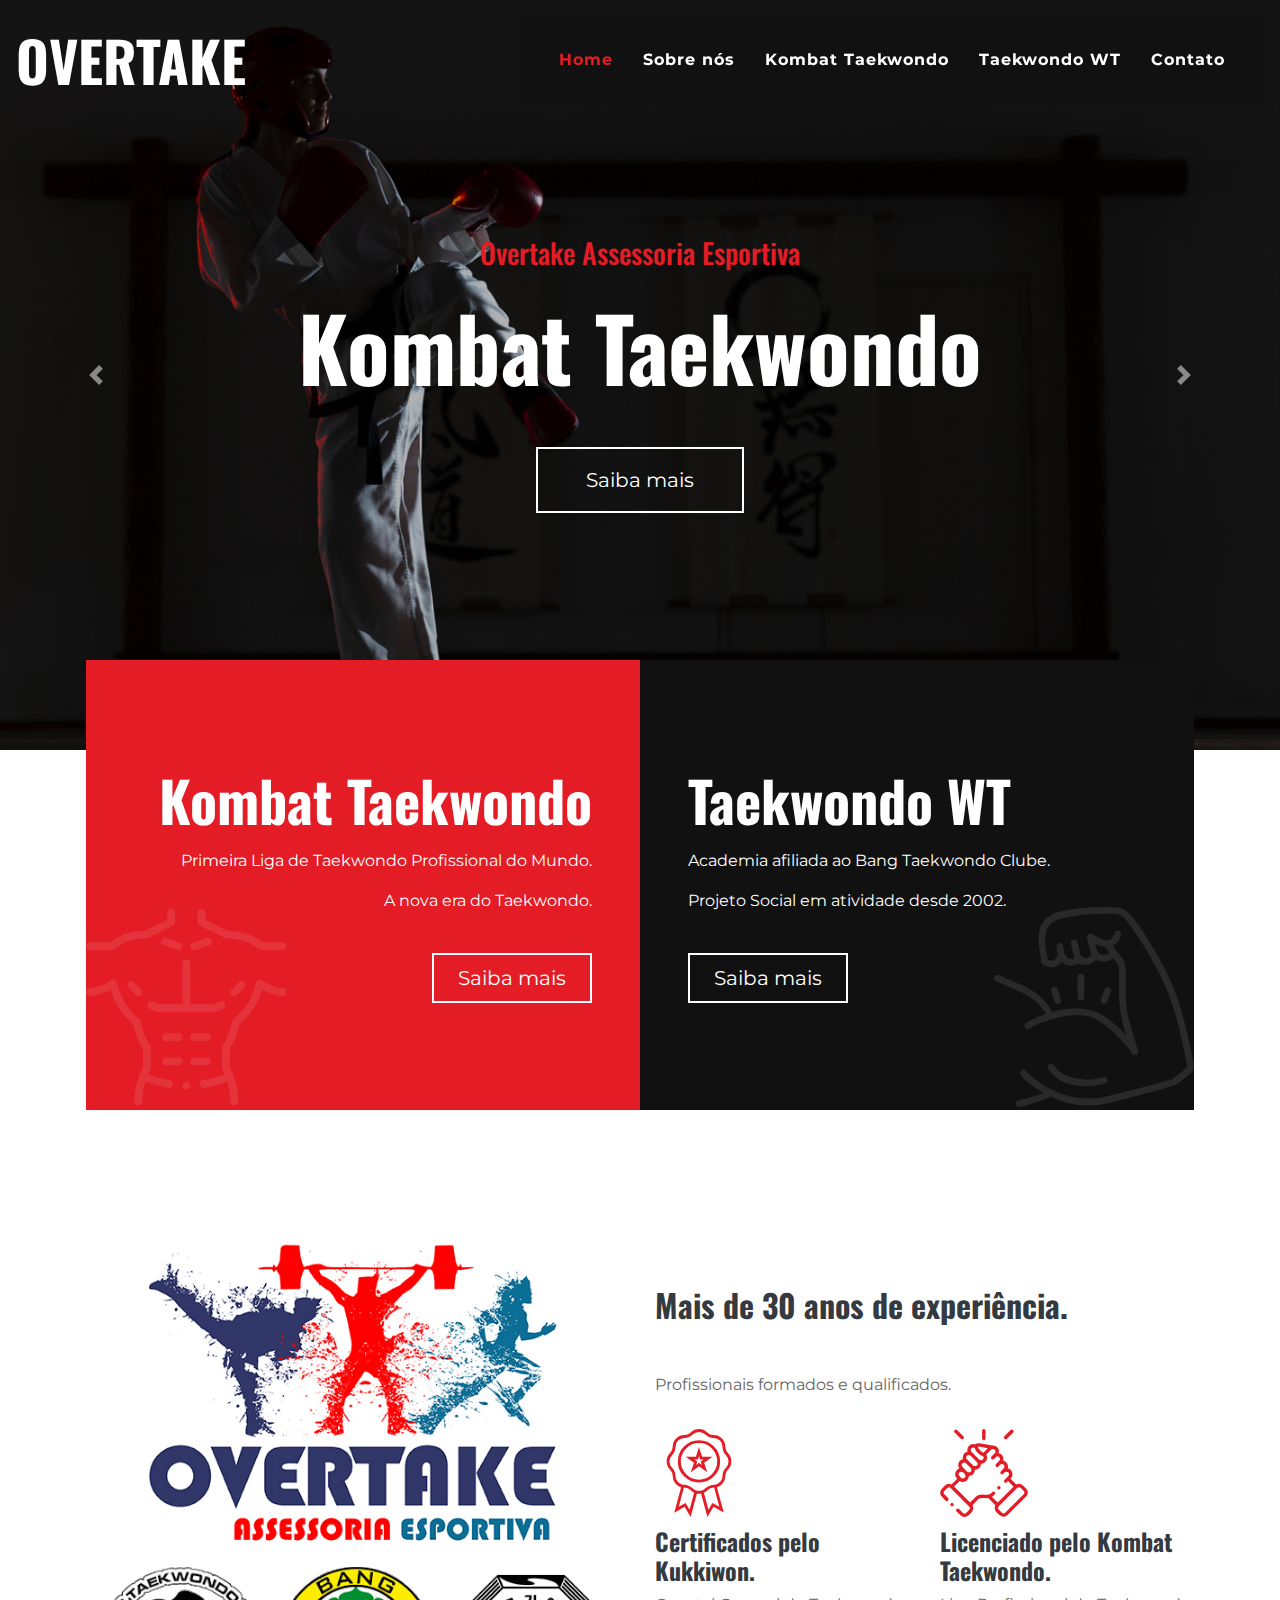
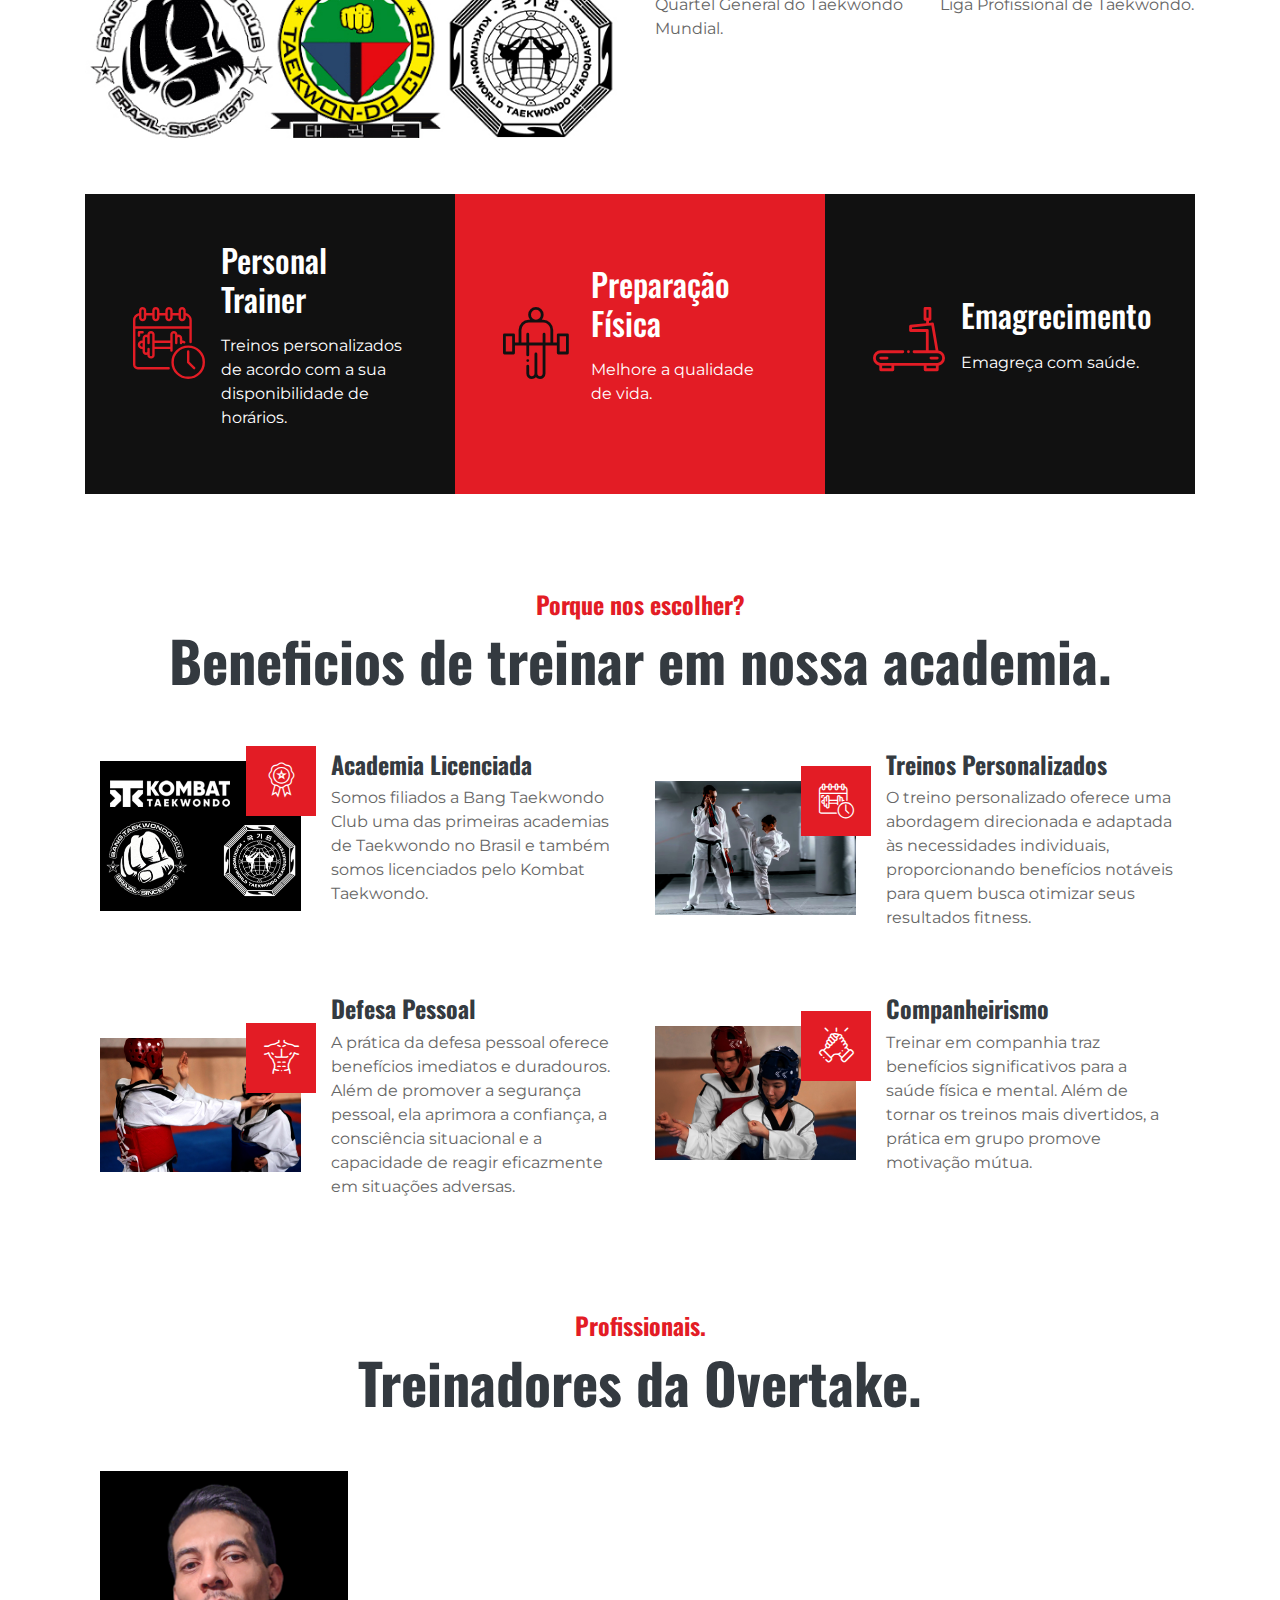
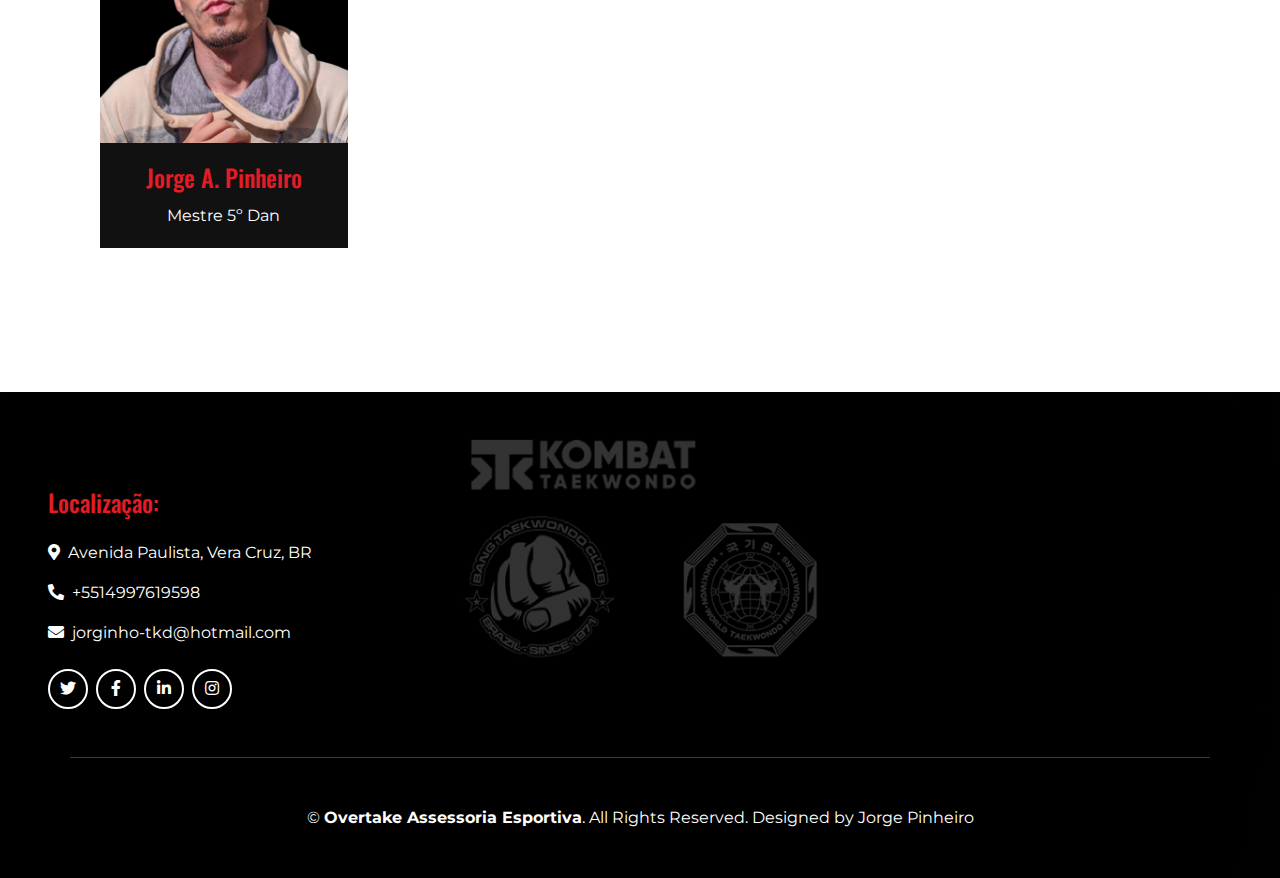
<file: index.html>
<!DOCTYPE html>
<html lang="en">

<head>
    <meta charset="utf-8">
    <title>Overtake</title>
    <meta content="width=device-width, initial-scale=1.0" name="viewport">
    <meta content="" name="keywords">
    <meta content="" name="description">

    <!-- Favicon -->
    <link href="img/favicon.ico" rel="icon">

    <!-- Font Awesome -->
    <link href="https://cdnjs.cloudflare.com/ajax/libs/font-awesome/5.10.0/css/all.min.css" rel="stylesheet">

    <!-- Flaticon Font -->
    <link href="lib/flaticon/font/flaticon.css" rel="stylesheet">

    <!-- Customized Bootstrap Stylesheet -->
    <link href="css/style.min.css" rel="stylesheet">
</head>

<body class="bg-white">
    <!-- Navbar Start -->
    <div class="container-fluid p-0 nav-bar">
        <nav class="navbar navbar-expand-lg bg-none navbar-dark py-3">
            <a href="" class="navbar-brand">
                <h1 class="m-0 display-4 font-weight-bold text-uppercase text-white">Overtake</h1>
            </a>
            <button type="button" class="navbar-toggler" data-toggle="collapse" data-target="#navbarCollapse">
                <span class="navbar-toggler-icon"></span>
            </button>
            <div class="collapse navbar-collapse justify-content-between" id="navbarCollapse">
                <div class="navbar-nav ml-auto p-4 bg-secondary">
                    <a href="index.html" class="nav-item nav-link active">Home</a>
                    <a href="about.html" class="nav-item nav-link">Sobre nós</a>
                    <a href="blog.html" class="nav-item nav-link">Kombat Taekwondo</a>
                    <a href="feature.html" class="nav-item nav-link">Taekwondo WT</a>
                    

                    <a href="contact.html" class="nav-item nav-link">Contato</a>
                </div>
            </div>
        </nav>
    </div>
    <!-- Navbar End -->

    <!-- Carousel Start -->
    <div class="container-fluid p-0">
        <div id="blog-carousel" class="carousel slide" data-ride="carousel">
            <div class="carousel-inner">
                <div class="carousel-item active">
                    <img class="w-100" src="img/carousel-1.jpg" alt="Image">
                    <div class="carousel-caption d-flex flex-column align-items-center justify-content-center">
                        <h3 class="text-primary  text-capitalize m-0">Overtake Assessoria Esportiva</h3>
                        <h2 class="display-2 m-0 mt-2 mt-md-4 text-white font-weight-bold text-capitalize">Kombat
                            Taekwondo</h2>
                        <a href="blog.html" class="btn btn-lg btn-outline-light mt-3 mt-md-5 py-md-3 px-md-5">Saiba
                            mais</a>
                    </div>
                </div>
                <div class="carousel-item">
                    <img class="w-100" src="img/carousel-2.jpg" alt="Image">
                    <div class="carousel-caption d-flex flex-column align-items-center justify-content-center">
                        <h3 class="text-primary text-capitalize m-0">Overtake Assessoria Esportiva</h3>
                        <h2 class="display-2 m-0 mt-2 mt-md-4 text-white font-weight-bold text-capitalize">Taekwondo WT
                        </h2>
                        <a href="feature.html" class="btn btn-lg btn-outline-light mt-3 mt-md-5 py-md-3 px-md-5">Saiba
                            mais</a>
                    </div>
                </div>
            </div>
            <a class="carousel-control-prev" href="#blog-carousel" data-slide="prev">
                <span class="carousel-control-prev-icon"></span>
            </a>
            <a class="carousel-control-next" href="#blog-carousel" data-slide="next">
                <span class="carousel-control-next-icon"></span>
            </a>
        </div>
    </div>
    <!-- Carousel End -->


    <!-- Gym Class Start -->
    <div class="container gym-class mb-5">
        <div class="row px-3">
            <div class="col-md-6 p-0">
                <div
                    class="gym-class-box d-flex flex-column align-items-end justify-content-center bg-primary text-right text-white py-5 px-5">
                    <i class="flaticon-six-pack"></i>
                    <h3 class="display-4 mb-3 text-white font-weight-bold">Kombat Taekwondo</h3>
                    <p>Primeira Liga de Taekwondo Profissional do Mundo.</p>
                    <p>A nova era do Taekwondo.</p>
                    <a href="" class="btn btn-lg btn-outline-light mt-4 px-4">Saiba mais</a>
                </div>
            </div>
            <div class="col-md-6 p-0">
                <div
                    class="gym-class-box d-flex flex-column align-items-start justify-content-center bg-secondary text-left text-white py-5 px-5">
                    <i class="flaticon-bodybuilding"></i>
                    <h3 class="display-4 mb-3 text-white font-weight-bold">Taekwondo WT</h3>
                    <p>Academia afiliada ao Bang Taekwondo Clube.</p>
                    <p>Projeto Social em atividade desde 2002.</p>
                    <a href="" class="btn btn-lg btn-outline-light mt-4 px-4">Saiba mais</a>
                </div>
            </div>
        </div>
    </div>
    <!-- Gym Class End -->


    <!-- About Start -->
    <div class="container py-5">
        <div class="row align-items-center">
            <div class="col-lg-6">
                <img class="img-fluid mb-4 mb-lg-0" src="img/about.jpg" alt="Image">
            </div>
            <div class="col-lg-6">
                <h2 class="display-5 font-weight-bold mb-5">Mais de 30 anos de experiência.</h2>
                <p>Profissionais formados e qualificados.</p>
                <div class="row py-2">
                    <div class="col-sm-6">
                        <i class="flaticon-medal display-2 text-primary"></i>
                        <h4 class="font-weight-bold">Certificados pelo Kukkiwon.</h4>
                        <p>Quartel General do Taekwondo Mundial.</p>
                    </div>
                    <div class="col-sm-6">
                        <i class="flaticon-support display-2 text-primary"></i>
                        <h4 class="font-weight-bold">Licenciado pelo Kombat Taekwondo.</h4>
                        <p>Liga Profissional de Taekwondo.</p>
                    </div>
                </div>
            </div>
        </div>
        <!-- About End -->


        <!-- Features Start -->
        <div class="container-fluid my-5">
            <div class="row">
                <div class="col-lg-4 p-0">
                    <div class="d-flex align-items-center bg-secondary text-white px-5" style="min-height: 300px;">
                        <i class="flaticon-training display-3 text-primary mr-3"></i>
                        <div class="">
                            <h2 class="text-white mb-3">Personal Trainer</h2>
                            <p>Treinos personalizados de acordo com a sua disponibilidade de horários.
                            </p>
                        </div>
                    </div>
                </div>
                <div class="col-lg-4 p-0">
                    <div class="d-flex align-items-center bg-primary text-white px-5" style="min-height: 300px;">
                        <i class="flaticon-barbell display-3 text-secondary mr-3"></i>
                        <div class="">
                            <h2 class="text-white mb-3">Preparação Física</h2>
                            <p>Melhore a qualidade de vida.
                            </p>
                        </div>
                    </div>
                </div>
                <div class="col-lg-4 p-0">
                    <div class="d-flex align-items-center bg-secondary text-white px-5" style="min-height: 300px;">
                        <i class="flaticon-treadmill display-3 text-primary mr-3"></i>
                        <div class="">
                            <h2 class="text-white mb-3">Emagrecimento</h2>
                            <p>Emagreça com saúde.
                            </p>
                        </div>
                    </div>
                </div>
            </div>
        </div>
        <!-- Features End -->


        <!-- GYM Feature Start -->
        <div class="container feature pt-5">
            <div class="d-flex flex-column text-center mb-5">
                <h4 class="text-primary font-weight-bold">Porque nos escolher?</h4>
                <h4 class="display-4 font-weight-bold">Beneficios de treinar em nossa academia.</h4>
            </div>
            <div class="row">
                <div class="col-md-6 mb-5">
                    <div class="row align-items-center">
                        <div class="col-sm-5">
                            <img class="img-fluid mb-3 mb-sm-0" src="img/feature-1.jpg" alt="Image">
                            <i class="flaticon-medal"></i>
                        </div>
                        <div class="col-sm-7">
                            <h4 class="font-weight-bold">Academia Licenciada</h4>
                            <p>Somos filiados a Bang Taekwondo Club uma das primeiras academias de Taekwondo no Brasil e
                                também somos licenciados pelo Kombat Taekwondo.</p>
                        </div>
                    </div>
                </div>
                <div class="col-md-6 mb-5">
                    <div class="row align-items-center">
                        <div class="col-sm-5">
                            <img class="img-fluid mb-3 mb-sm-0" src="img/feature-2.jpg" alt="Image">
                            <i class="flaticon-training"></i>
                        </div>
                        <div class="col-sm-7">
                            <h4 class="font-weight-bold">Treinos Personalizados</h4>
                            <p>O treino personalizado oferece uma abordagem direcionada e adaptada às necessidades
                                individuais, proporcionando benefícios notáveis para quem busca otimizar seus resultados
                                fitness.</p>
                        </div>
                    </div>
                </div>
                <div class="col-md-6 mb-5">
                    <div class="row align-items-center">
                        <div class="col-sm-5">
                            <img class="img-fluid mb-3 mb-sm-0" src="img/feature-3.jpg" alt="Image">
                            <i class="flaticon-six-pack"></i>
                        </div>
                        <div class="col-sm-7">
                            <h4 class="font-weight-bold">Defesa Pessoal</h4>
                            <p>
                                A prática da defesa pessoal oferece benefícios imediatos e duradouros. Além de promover
                                a segurança pessoal, ela aprimora a confiança, a consciência situacional e a capacidade
                                de reagir eficazmente em situações adversas. </p>
                        </div>
                    </div>
                </div>
                <div class="col-md-6 mb-5">
                    <div class="row align-items-center">
                        <div class="col-sm-5">
                            <img class="img-fluid mb-3 mb-sm-0" src="img/feature-4.jpg" alt="Image">
                            <i class="flaticon-support"></i>
                        </div>
                        <div class="col-sm-7">
                            <h4 class="font-weight-bold">Companheirismo</h4>
                            <p>Treinar em companhia traz benefícios significativos para a saúde física e mental. Além de
                                tornar os treinos mais divertidos, a prática em grupo promove motivação mútua.</p>
                        </div>
                    </div>
                </div>
            </div>
        </div>
        <!-- GYM Feature End -->






        <!-- Team Start -->
        <div class="container pt-5 team">
            <div class="d-flex flex-column text-center mb-5">
                <h4 class="text-primary font-weight-bold">Profissionais.</h4>
                <h4 class="display-4 font-weight-bold">Treinadores da Overtake.</h4>
            </div>
            <div class="row">
                <div class="col-lg-3 col-md-6 mb-5">
                    <div class="card border-0 bg-secondary text-center text-white">
                        <img class="card-img-top" src="img/team-1.jpg" alt="">
                        <div class="card-social d-flex align-items-center justify-content-center">
                            <a class="btn btn-outline-light rounded-circle text-center mr-2 px-0"
                                style="width: 40px; height: 40px;" href="#"><i class="fab fa-twitter"></i></a>
                            <a class="btn btn-outline-light rounded-circle text-center mr-2 px-0"
                                style="width: 40px; height: 40px;" href="#"><i class="fab fa-facebook-f"></i></a>
                            <a class="btn btn-outline-light rounded-circle text-center mr-2 px-0"
                                style="width: 40px; height: 40px;" href="#"><i class="fab fa-linkedin-in"></i></a>
                            <a class="btn btn-outline-light rounded-circle text-center mr-2 px-0"
                                style="width: 40px; height: 40px;" href="#"><i class="fab fa-instagram"></i></a>
                        </div>
                        <div class="card-body bg-secondary">
                            <h4 class="card-title text-primary">Jorge A. Pinheiro</h4>
                            <p class="card-text">Mestre 5º Dan</p>
                        </div>
                    </div>
                </div>

            </div>
        </div>
    </div>
        <!-- Team End -->







        <!-- Footer Start -->
    <div class="footer container-fluid mt-5 py-5 px-sm-3 px-md-5 text-white">
        <div class="row pt-5">
            <div class="col-lg-3 col-md-6 mb-5">
                <h4 class="text-primary mb-4">Localização:</h4>
                        <p><i class="fa fa-map-marker-alt mr-2"></i>Avenida Paulista, Vera Cruz, BR</p>
                        <p><i class="fa fa-phone-alt mr-2"></i>+5514997619598</p>
                        <p><i class="fa fa-envelope mr-2"></i>jorginho-tkd@hotmail.com</p>
                    <div class="d-flex justify-content-start mt-4">
                        <a class="btn btn-outline-light rounded-circle text-center mr-2 px-0"
                            style="width: 40px; height: 40px;" href="#"><i class="fab fa-twitter"></i></a>
                        <a class="btn btn-outline-light rounded-circle text-center mr-2 px-0"
                            style="width: 40px; height: 40px;" href="#"><i class="fab fa-facebook-f"></i></a>
                        <a class="btn btn-outline-light rounded-circle text-center mr-2 px-0"
                            style="width: 40px; height: 40px;" href="#"><i class="fab fa-linkedin-in"></i></a>
                        <a class="btn btn-outline-light rounded-circle text-center mr-2 px-0"
                            style="width: 40px; height: 40px;" href="#"><i class="fab fa-instagram"></i></a>
                    </div>
                </div>
               
            </div>
            <div class="container border-top border-dark pt-5">
                <p class="m-0 text-center text-white">
                    &copy; <a class="text-white font-weight-bold" href="#">Overtake Assessoria Esportiva</a>. All Rights Reserved. Designed
                    by Jorge Pinheiro
                </p>
            </div>
        </div>
            <!-- Footer End -->


            <!-- Back to Top -->
            <a href="#" class="btn btn-outline-primary back-to-top"><i class="fa fa-angle-double-up"></i></a>


            <!-- JavaScript Libraries -->
            <script src="https://code.jquery.com/jquery-3.4.1.min.js"></script>
            <script src="https://stackpath.bootstrapcdn.com/bootstrap/4.4.1/js/bootstrap.bundle.min.js"></script>
            <script src="lib/easing/easing.min.js"></script>
            <script src="lib/waypoints/waypoints.min.js"></script>

            <!-- Contact Javascript File -->
            <script src="mail/jqBootstrapValidation.min.js"></script>
            <script src="mail/contact.js"></script>

            <!-- Template Javascript -->
            <script src="js/main.js"></script>
</body>

</html>
</file>
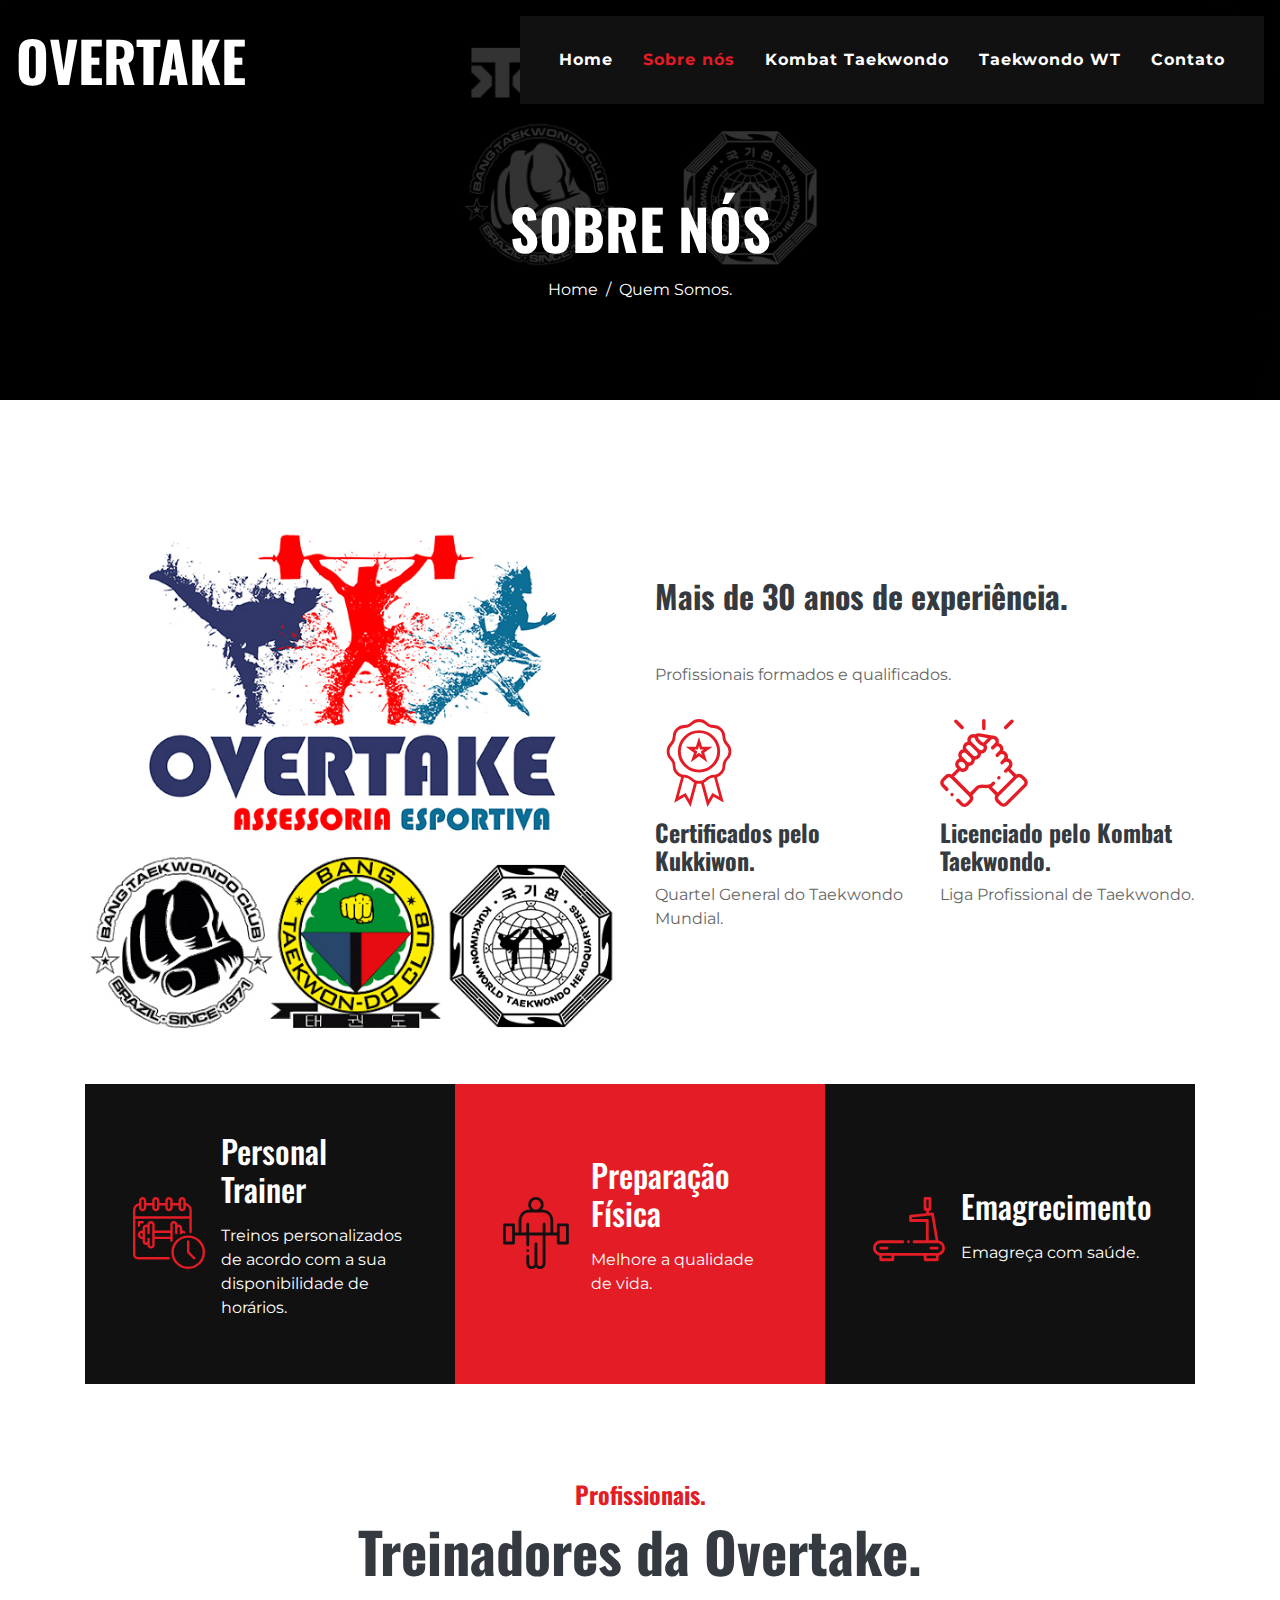
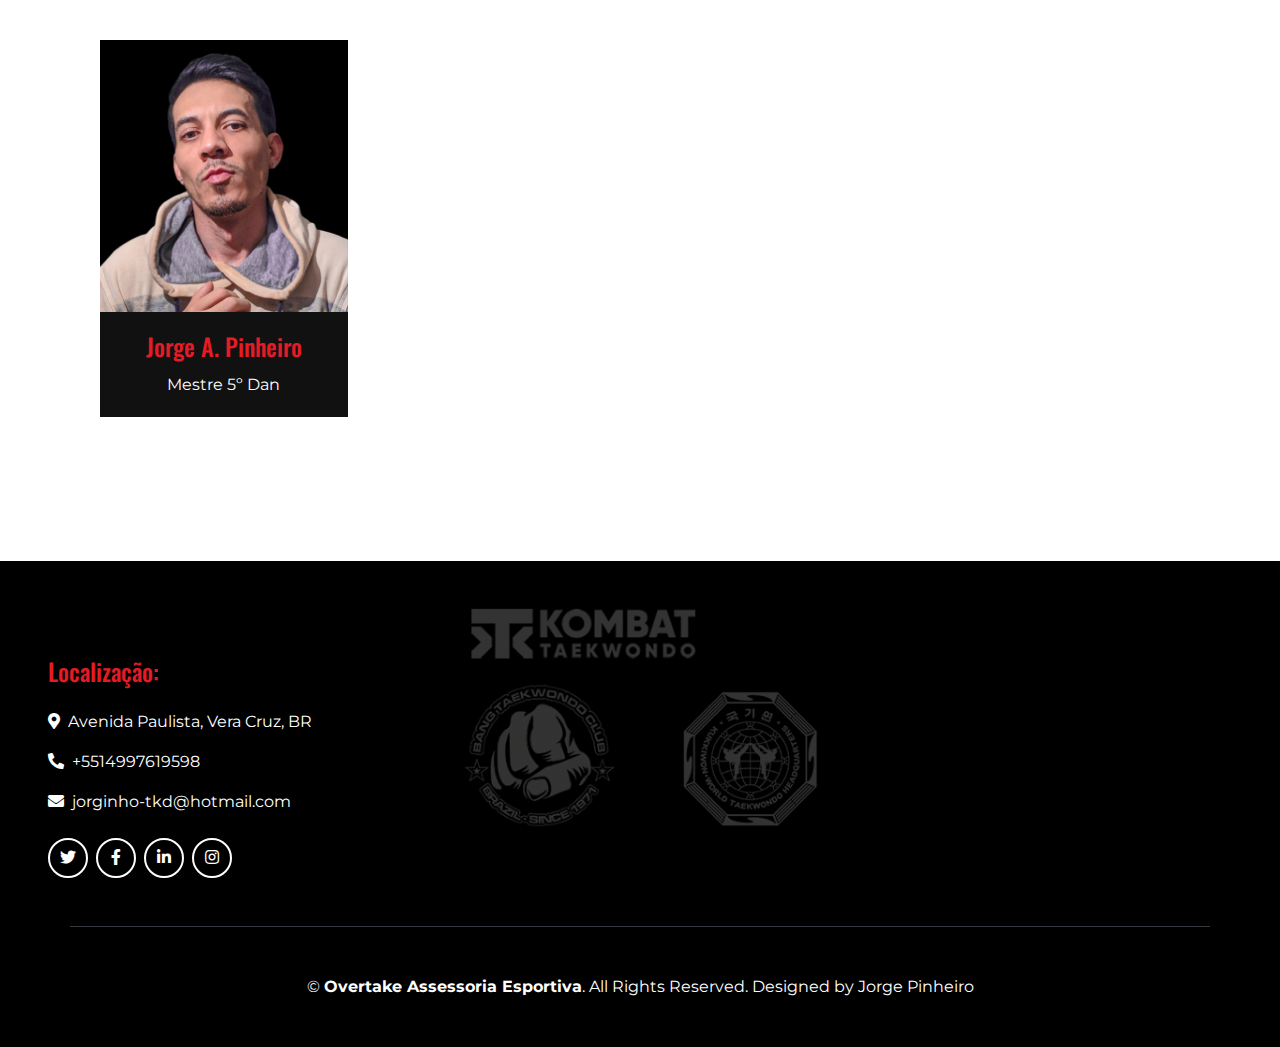
<file: about.html>
<!DOCTYPE html>
<html lang="en">

<head>
    <meta charset="utf-8">
    <title>Overtake</title>
    <meta content="width=device-width, initial-scale=1.0" name="viewport">
    <meta content="" name="keywords">
    <meta content="" name="description">

    <!-- Favicon -->
    <link href="img/favicon.ico" rel="icon">

    <!-- Font Awesome -->
    <link href="https://cdnjs.cloudflare.com/ajax/libs/font-awesome/5.10.0/css/all.min.css" rel="stylesheet">

    <!-- Flaticon Font -->
    <link href="lib/flaticon/font/flaticon.css" rel="stylesheet">

    <!-- Customized Bootstrap Stylesheet -->
    <link href="css/style.min.css" rel="stylesheet">
</head>

<body class="bg-white">
    <!-- Navbar Start -->
    <div class="container-fluid p-0 nav-bar">
        <nav class="navbar navbar-expand-lg bg-none navbar-dark py-3">
            <a href="" class="navbar-brand">
                <h1 class="m-0 display-4 font-weight-bold text-uppercase text-white">Overtake</h1>
            </a>
            <button type="button" class="navbar-toggler" data-toggle="collapse" data-target="#navbarCollapse">
                <span class="navbar-toggler-icon"></span>
            </button>
            <div class="collapse navbar-collapse justify-content-between" id="navbarCollapse">
                <div class="navbar-nav ml-auto p-4 bg-secondary">
                    <a href="index.html" class="nav-item nav-link">Home</a>
                    <a href="about.html" class="nav-item nav-link active">Sobre nós</a>
                    <a href="blog.html" class="nav-item nav-link">Kombat Taekwondo</a>
                    <a href="feature.html" class="nav-item nav-link">Taekwondo WT</a>
                    

                    <a href="contact.html" class="nav-item nav-link">Contato</a>
                </div>
            </div>
        </nav>
    </div>


    <!-- Navbar End -->


    <!-- Page Header Start -->
    <div class="container-fluid page-header mb-5">
        <div class="d-flex flex-column align-items-center justify-content-center pt-0 pt-lg-5"
            style="min-height: 400px">
            <h4 class="display-4 mb-3 mt-0 mt-lg-5 text-white text-uppercase font-weight-bold">Sobre Nós</h4>
            <div class="d-inline-flex">
                <p class="m-0 text-white"><a class="text-white" href="">Home</a></p>
                <p class="m-0 text-white px-2">/</p>
                <p class="m-0 text-white">Quem Somos.</p>
            </div>
        </div>
    </div>
    <!-- Page Header End -->


    <!-- About Start -->
    <div class="container py-5">
        <div class="row align-items-center">
            <div class="col-lg-6">
                <img class="img-fluid mb-4 mb-lg-0" src="img/about.jpg" alt="Image">
            </div>
            <div class="col-lg-6">
                <h2 class="display-5 font-weight-bold mb-5">Mais de 30 anos de experiência.</h2>
                <p>Profissionais formados e qualificados.</p>
                <div class="row py-2">
                    <div class="col-sm-6">
                        <i class="flaticon-medal display-2 text-primary"></i>
                        <h4 class="font-weight-bold">Certificados pelo Kukkiwon.</h4>
                        <p>Quartel General do Taekwondo Mundial.</p>
                    </div>
                    <div class="col-sm-6">
                        <i class="flaticon-support display-2 text-primary"></i>
                        <h4 class="font-weight-bold">Licenciado pelo Kombat Taekwondo.</h4>
                        <p>Liga Profissional de Taekwondo.</p>
                    </div>
                </div>
            </div>
        </div>
    
        <!-- About End -->


        <!-- Features Start -->
        <div class="container-fluid my-5">
            <div class="row">
                <div class="col-lg-4 p-0">
                    <div class="d-flex align-items-center bg-secondary text-white px-5" style="min-height: 300px;">
                        <i class="flaticon-training display-3 text-primary mr-3"></i>
                        <div class="">
                            <h2 class="text-white mb-3">Personal Trainer</h2>
                            <p>Treinos personalizados de acordo com a sua disponibilidade de horários.
                            </p>
                        </div>
                    </div>
                </div>
                <div class="col-lg-4 p-0">
                    <div class="d-flex align-items-center bg-primary text-white px-5" style="min-height: 300px;">
                        <i class="flaticon-barbell display-3 text-secondary mr-3"></i>
                        <div class="">
                            <h2 class="text-white mb-3">Preparação Física</h2>
                            <p>Melhore a qualidade de vida.
                            </p>
                        </div>
                    </div>
                </div>
                <div class="col-lg-4 p-0">
                    <div class="d-flex align-items-center bg-secondary text-white px-5" style="min-height: 300px;">
                        <i class="flaticon-treadmill display-3 text-primary mr-3"></i>
                        <div class="">
                            <h2 class="text-white mb-3">Emagrecimento</h2>
                            <p>Emagreça com saúde.
                            </p>
                        </div>
                    </div>
                </div>
            </div>
        </div>
        <!-- Features End -->


        <!-- Team Start -->
        <div class="container pt-5 team">
            <div class="d-flex flex-column text-center mb-5">
                <h4 class="text-primary font-weight-bold">Profissionais.</h4>
                <h4 class="display-4 font-weight-bold">Treinadores da Overtake.</h4>
            </div>
            <div class="row">
                <div class="col-lg-3 col-md-6 mb-5">
                    <div class="card border-0 bg-secondary text-center text-white">
                        <img class="card-img-top" src="img/team-1.jpg" alt="">
                        <div class="card-social d-flex align-items-center justify-content-center">
                            <a class="btn btn-outline-light rounded-circle text-center mr-2 px-0"
                                style="width: 40px; height: 40px;" href="#"><i class="fab fa-twitter"></i></a>
                            <a class="btn btn-outline-light rounded-circle text-center mr-2 px-0"
                                style="width: 40px; height: 40px;" href="#"><i class="fab fa-facebook-f"></i></a>
                            <a class="btn btn-outline-light rounded-circle text-center mr-2 px-0"
                                style="width: 40px; height: 40px;" href="#"><i class="fab fa-linkedin-in"></i></a>
                            <a class="btn btn-outline-light rounded-circle text-center mr-2 px-0"
                                style="width: 40px; height: 40px;" href="#"><i class="fab fa-instagram"></i></a>
                        </div>
                        <div class="card-body bg-secondary">
                            <h4 class="card-title text-primary">Jorge A. Pinheiro</h4>
                            <p class="card-text">Mestre 5º Dan</p>
                        </div>
                    </div>
                </div>

            </div>
        </div>
    </div>
        <!-- Team End -->

        <div class="footer container-fluid mt-5 py-5 px-sm-3 px-md-5 text-white">
            <div class="row pt-5">
                <div class="col-lg-3 col-md-6 mb-5">
                    <h4 class="text-primary mb-4">Localização:</h4>
                        <p><i class="fa fa-map-marker-alt mr-2"></i>Avenida Paulista, Vera Cruz, BR</p>
                        <p><i class="fa fa-phone-alt mr-2"></i>+5514997619598</p>
                        <p><i class="fa fa-envelope mr-2"></i>jorginho-tkd@hotmail.com</p>
                    <div class="d-flex justify-content-start mt-4">
                        <a class="btn btn-outline-light rounded-circle text-center mr-2 px-0"
                            style="width: 40px; height: 40px;" href="#"><i class="fab fa-twitter"></i></a>
                        <a class="btn btn-outline-light rounded-circle text-center mr-2 px-0"
                            style="width: 40px; height: 40px;" href="#"><i class="fab fa-facebook-f"></i></a>
                        <a class="btn btn-outline-light rounded-circle text-center mr-2 px-0"
                            style="width: 40px; height: 40px;" href="#"><i class="fab fa-linkedin-in"></i></a>
                        <a class="btn btn-outline-light rounded-circle text-center mr-2 px-0"
                            style="width: 40px; height: 40px;" href="#"><i class="fab fa-instagram"></i></a>
                    </div>
                </div>
               
            </div>
            <div class="container border-top border-dark pt-5">
                <p class="m-0 text-center text-white">
                    &copy; <a class="text-white font-weight-bold" href="#">Overtake Assessoria Esportiva</a>. All Rights Reserved. Designed
                    by Jorge Pinheiro
                </p>
            </div>
        </div>
        <!-- Footer End -->
    
    
        <!-- Back to Top -->
        <a href="#" class="btn btn-outline-primary back-to-top"><i class="fa fa-angle-double-up"></i></a>
    
    
        <!-- JavaScript Libraries -->
        <script src="https://code.jquery.com/jquery-3.4.1.min.js"></script>
        <script src="https://stackpath.bootstrapcdn.com/bootstrap/4.4.1/js/bootstrap.bundle.min.js"></script>
        <script src="lib/easing/easing.min.js"></script>
        <script src="lib/waypoints/waypoints.min.js"></script>
    
        <!-- Contact Javascript File -->
        <script src="mail/jqBootstrapValidation.min.js"></script>
        <script src="mail/contact.js"></script>
    
        <!-- Template Javascript -->
        <script src="js/main.js"></script>
    </body>
    
    </html>
</file>
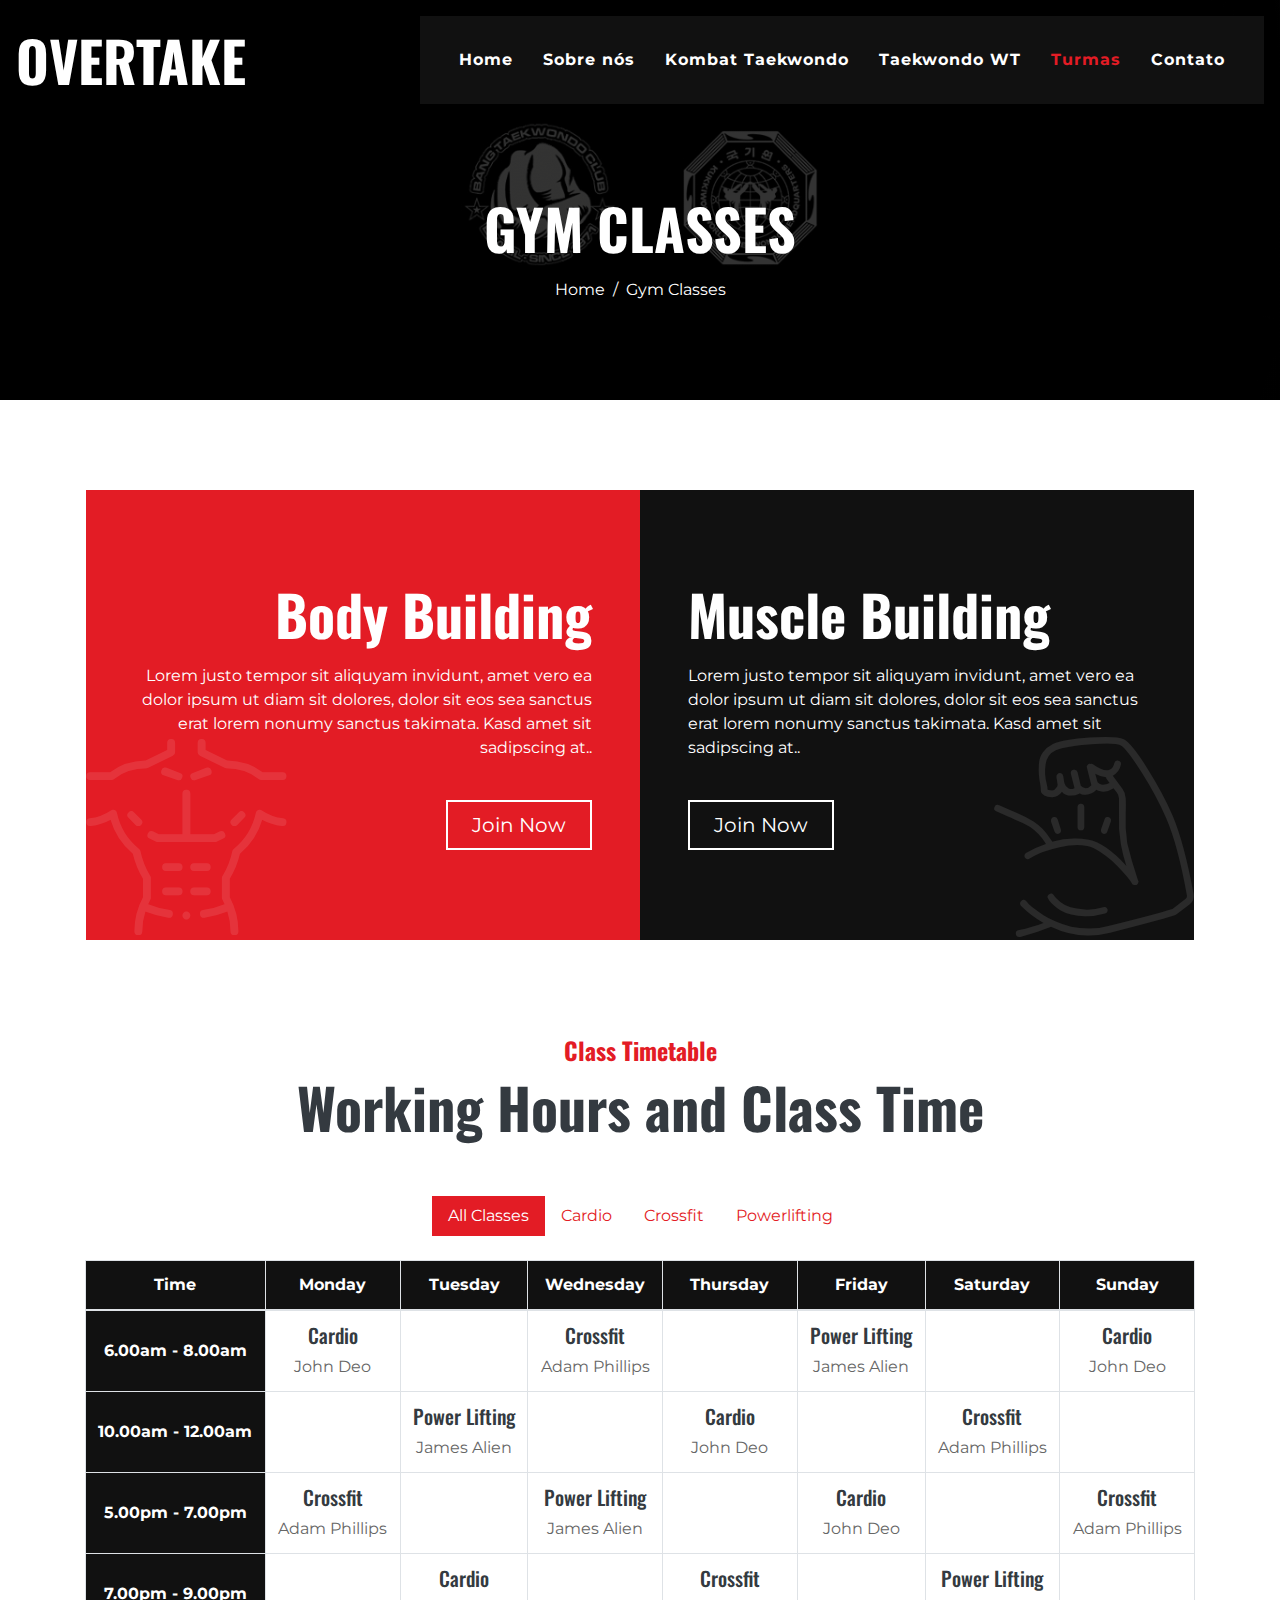
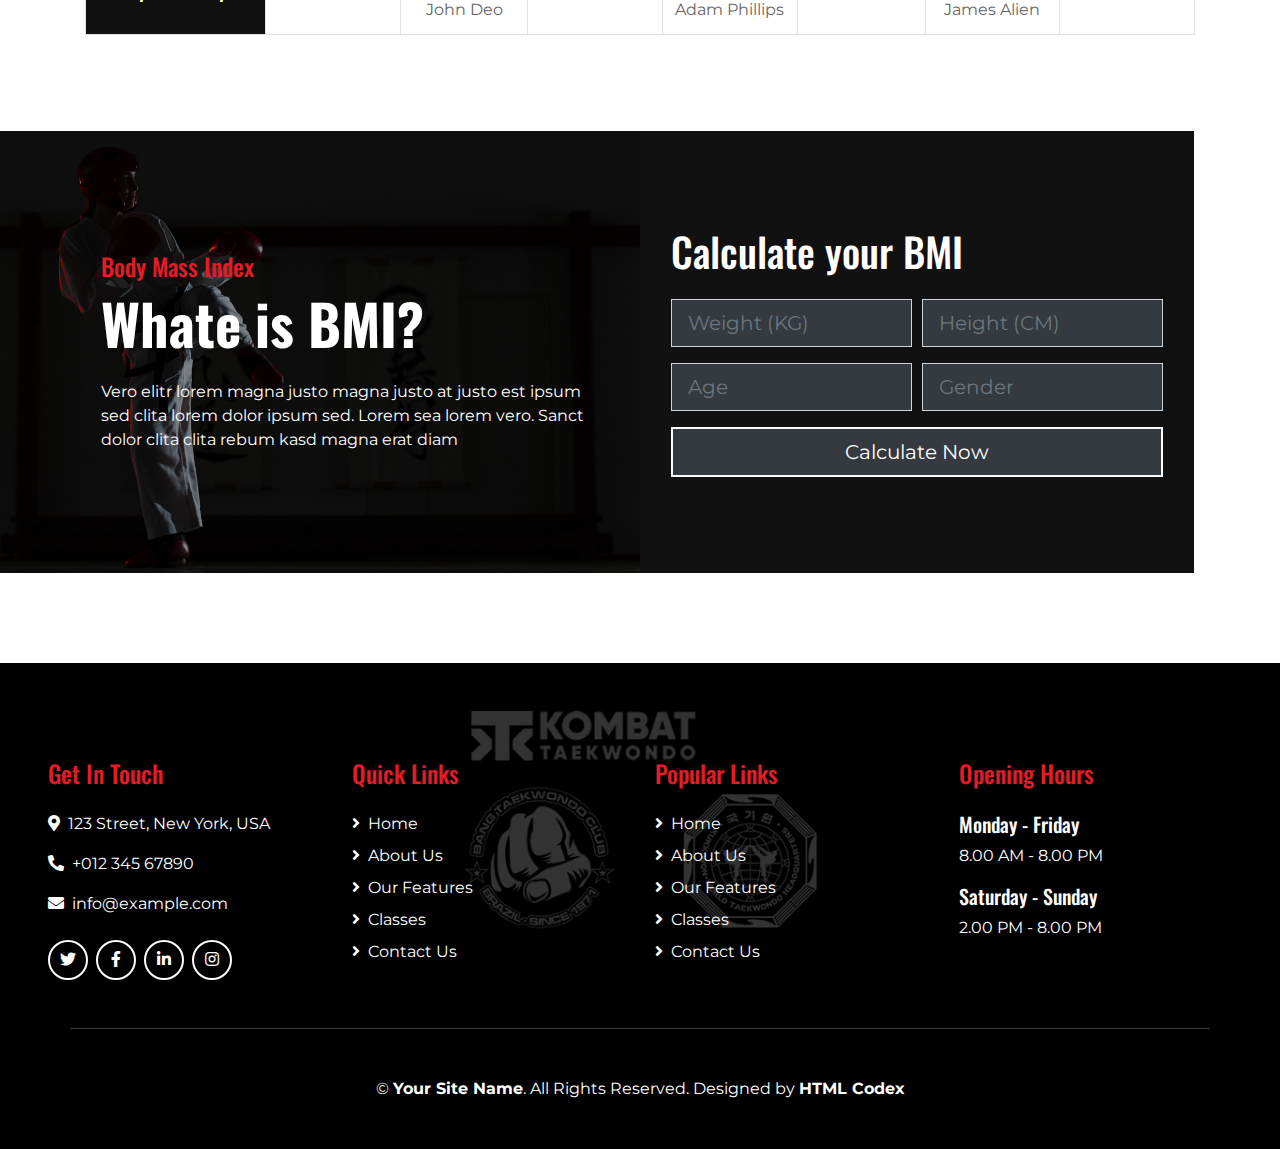
<file: class.html>
<!DOCTYPE html>
<html lang="en">

<head>
    <meta charset="utf-8">
    <title>Overtake</title>
    <meta content="width=device-width, initial-scale=1.0" name="viewport">
    <meta content="" name="keywords">
    <meta content="" name="description">

    <!-- Favicon -->
    <link href="img/favicon.ico" rel="icon">

    <!-- Font Awesome -->
    <link href="https://cdnjs.cloudflare.com/ajax/libs/font-awesome/5.10.0/css/all.min.css" rel="stylesheet">

    <!-- Flaticon Font -->
    <link href="lib/flaticon/font/flaticon.css" rel="stylesheet">

    <!-- Customized Bootstrap Stylesheet -->
    <link href="css/style.min.css" rel="stylesheet">
</head>

<body class="bg-white">
    <!-- Navbar Start -->
    <div class="container-fluid p-0 nav-bar">
        <nav class="navbar navbar-expand-lg bg-none navbar-dark py-3">
            <a href="" class="navbar-brand">
                <h1 class="m-0 display-4 font-weight-bold text-uppercase text-white">Overtake</h1>
            </a>
            <button type="button" class="navbar-toggler" data-toggle="collapse" data-target="#navbarCollapse">
                <span class="navbar-toggler-icon"></span>
            </button>
            <div class="collapse navbar-collapse justify-content-between" id="navbarCollapse">
                <div class="navbar-nav ml-auto p-4 bg-secondary">
                    <a href="index.html" class="nav-item nav-link">Home</a>
                    <a href="about.html" class="nav-item nav-link">Sobre nós</a>
                    <a href="blog.html" class="nav-item nav-link">Kombat Taekwondo</a>
                    <a href="feature.html" class="nav-item nav-link">Taekwondo WT</a>
                    <a href="class.html" class="nav-item nav-link active">Turmas</a>

                    <a href="contact.html" class="nav-item nav-link">Contato</a>
                </div>
            </div>
        </nav>
    </div>
    <!-- Navbar End -->


    <!-- Page Header Start -->
    <div class="container-fluid page-header mb-5">
        <div class="d-flex flex-column align-items-center justify-content-center pt-0 pt-lg-5"
            style="min-height: 400px">
            <h4 class="display-4 mb-3 mt-0 mt-lg-5 text-white text-uppercase font-weight-bold">Gym Classes</h4>
            <div class="d-inline-flex">
                <p class="m-0 text-white"><a class="text-white" href="">Home</a></p>
                <p class="m-0 text-white px-2">/</p>
                <p class="m-0 text-white">Gym Classes</p>
            </div>
        </div>
    </div>
    <!-- Page Header End -->


    <!-- Gym Class Start -->
    <div class="container gym-class mb-5" style="margin-top: 90px;">
        <div class="row px-3">
            <div class="col-md-6 p-0">
                <div
                    class="gym-class-box d-flex flex-column align-items-end justify-content-center bg-primary text-right text-white py-5 px-5">
                    <i class="flaticon-six-pack"></i>
                    <h3 class="display-4 mb-3 text-white font-weight-bold">Body Building</h3>
                    <p>
                        Lorem justo tempor sit aliquyam invidunt, amet vero ea dolor ipsum ut diam sit dolores, dolor
                        sit eos sea sanctus erat lorem nonumy sanctus takimata. Kasd amet sit sadipscing at..
                    </p>
                    <a href="" class="btn btn-lg btn-outline-light mt-4 px-4">Join Now</a>
                </div>
            </div>
            <div class="col-md-6 p-0">
                <div
                    class="gym-class-box d-flex flex-column align-items-start justify-content-center bg-secondary text-left text-white py-5 px-5">
                    <i class="flaticon-bodybuilding"></i>
                    <h3 class="display-4 mb-3 text-white font-weight-bold">Muscle Building</h3>
                    <p>
                        Lorem justo tempor sit aliquyam invidunt, amet vero ea dolor ipsum ut diam sit dolores, dolor
                        sit eos sea sanctus erat lorem nonumy sanctus takimata. Kasd amet sit sadipscing at..
                    </p>
                    <a href="" class="btn btn-lg btn-outline-light mt-4 px-4">Join Now</a>
                </div>
            </div>
        </div>
    </div>
    <!-- Gym Class End -->


    <!-- Class Timetable Start -->
    <div class="container gym-feature py-5">
        <div class="d-flex flex-column text-center mb-5">
            <h4 class="text-primary font-weight-bold">Class Timetable</h4>
            <h4 class="display-4 font-weight-bold">Working Hours and Class Time</h4>
        </div>
        <div class="tab-class">
            <ul class="nav nav-pills justify-content-center mb-4">
                <li class="nav-item">
                    <a class="nav-link active" data-toggle="pill" href="#class-all">All Classes</a>
                </li>
                <li class="nav-item">
                    <a class="nav-link" data-toggle="pill" href="#class-cardio">Cardio</a>
                </li>
                <li class="nav-item">
                    <a class="nav-link" data-toggle="pill" href="#class-crossfit">Crossfit</a>
                </li>
                <li class="nav-item">
                    <a class="nav-link" data-toggle="pill" href="#class-powerlifting">Powerlifting</a>
                </li>
            </ul>
            <div class="tab-content">
                <div id="class-all" class="container tab-pane p-0 active">
                    <div class="table-responsive">
                        <table class="table table-bordered table-lg m-0">
                            <thead class="bg-secondary text-white text-center">
                                <tr>
                                    <th>Time</th>
                                    <th>Monday</th>
                                    <th>Tuesday</th>
                                    <th>Wednesday</th>
                                    <th>Thursday</th>
                                    <th>Friday</th>
                                    <th>Saturday</th>
                                    <th>Sunday</th>
                                </tr>
                            </thead>
                            <tbody class="text-center">
                                <tr>
                                    <th class="bg-secondary text-white align-middle">6.00am - 8.00am</th>
                                    <td>
                                        <h5>Cardio</h5>John Deo
                                    </td>
                                    <td></td>
                                    <td>
                                        <h5>Crossfit</h5>Adam Phillips
                                    </td>
                                    <td></td>
                                    <td>
                                        <h5>Power Lifting</h5>James Alien
                                    </td>
                                    <td></td>
                                    <td>
                                        <h5>Cardio</h5>John Deo
                                    </td>
                                </tr>
                                <tr>
                                    <th class="bg-secondary text-white align-middle">10.00am - 12.00am</th>
                                    <td></td>
                                    <td>
                                        <h5>Power Lifting</h5>James Alien
                                    </td>
                                    <td></td>
                                    <td>
                                        <h5>Cardio</h5>John Deo
                                    </td>
                                    <td></td>
                                    <td>
                                        <h5>Crossfit</h5>Adam Phillips
                                    </td>
                                    <td></td>
                                </tr>
                                <tr>
                                    <th class="bg-secondary text-white align-middle">5.00pm - 7.00pm</th>
                                    <td>
                                        <h5>Crossfit</h5>Adam Phillips
                                    </td>
                                    <td></td>
                                    <td>
                                        <h5>Power Lifting</h5>James Alien
                                    </td>
                                    <td></td>
                                    <td>
                                        <h5>Cardio</h5>John Deo
                                    </td>
                                    <td></td>
                                    <td>
                                        <h5>Crossfit</h5>Adam Phillips
                                    </td>
                                </tr>
                                <tr>
                                    <th class="bg-secondary text-white align-middle">7.00pm - 9.00pm</th>
                                    <td></td>
                                    <td>
                                        <h5>Cardio</h5>John Deo
                                    </td>
                                    <td></td>
                                    <td>
                                        <h5>Crossfit</h5>Adam Phillips
                                    </td>
                                    <td></td>
                                    <td>
                                        <h5>Power Lifting</h5>James Alien
                                    </td>
                                    <td></td>
                                </tr>
                            </tbody>
                        </table>
                    </div>
                </div>
                <div id="class-cardio" class="container tab-pane fade p-0">
                    <div class="table-responsive">
                        <table class="table table-bordered table-lg m-0">
                            <thead class="bg-secondary text-white text-center">
                                <tr>
                                    <th>Time</th>
                                    <th>Monday</th>
                                    <th>Tuesday</th>
                                    <th>Wednesday</th>
                                    <th>Thursday</th>
                                    <th>Friday</th>
                                    <th>Saturday</th>
                                    <th>Sunday</th>
                                </tr>
                            </thead>
                            <tbody class="text-center">
                                <tr>
                                    <th class="bg-secondary text-white align-middle">6.00am - 8.00am</th>
                                    <td class="bg-primary text-white">
                                        <h5 class="text-white">Cardio</h5>John Deo
                                    </td>
                                    <td></td>
                                    <td>
                                        <h5>Crossfit</h5>Adam Phillips
                                    </td>
                                    <td></td>
                                    <td>
                                        <h5>Power Lifting</h5>James Alien
                                    </td>
                                    <td></td>
                                    <td class="bg-primary text-white">
                                        <h5 class="text-white">Cardio</h5>John Deo
                                    </td>
                                </tr>
                                <tr>
                                    <th class="bg-secondary text-white align-middle">10.00am - 12.00am</th>
                                    <td></td>
                                    <td>
                                        <h5>Power Lifting</h5>James Alien
                                    </td>
                                    <td></td>
                                    <td class="bg-primary text-white">
                                        <h5 class="text-white">Cardio</h5>John Deo
                                    </td>
                                    <td></td>
                                    <td>
                                        <h5>Crossfit</h5>Adam Phillips
                                    </td>
                                    <td></td>
                                </tr>
                                <tr>
                                    <th class="bg-secondary text-white align-middle">5.00pm - 7.00pm</th>
                                    <td>
                                        <h5>Crossfit</h5>Adam Phillips
                                    </td>
                                    <td></td>
                                    <td>
                                        <h5>Power Lifting</h5>James Alien
                                    </td>
                                    <td></td>
                                    <td class="bg-primary text-white">
                                        <h5 class="text-white">Cardio</h5>John Deo
                                    </td>
                                    <td></td>
                                    <td>
                                        <h5>Crossfit</h5>Adam Phillips
                                    </td>
                                </tr>
                                <tr>
                                    <th class="bg-secondary text-white align-middle">7.00pm - 9.00pm</th>
                                    <td></td>
                                    <td class="bg-primary text-white">
                                        <h5 class="text-white">Cardio</h5>John Deo
                                    </td>
                                    <td></td>
                                    <td>
                                        <h5>Crossfit</h5>Adam Phillips
                                    </td>
                                    <td></td>
                                    <td>
                                        <h5>Power Lifting</h5>James Alien
                                    </td>
                                    <td></td>
                                </tr>
                            </tbody>
                        </table>
                    </div>
                </div>
                <div id="class-crossfit" class="container tab-pane fade p-0">
                    <div class="table-responsive">
                        <table class="table table-bordered table-lg m-0">
                            <thead class="bg-secondary text-white text-center">
                                <tr>
                                    <th>Time</th>
                                    <th>Monday</th>
                                    <th>Tuesday</th>
                                    <th>Wednesday</th>
                                    <th>Thursday</th>
                                    <th>Friday</th>
                                    <th>Saturday</th>
                                    <th>Sunday</th>
                                </tr>
                            </thead>
                            <tbody class="text-center">
                                <tr>
                                    <th class="bg-secondary text-white align-middle">6.00am - 8.00am</th>
                                    <td>
                                        <h5>Cardio</h5>John Deo
                                    </td>
                                    <td></td>
                                    <td class="bg-primary text-white">
                                        <h5 class="text-white">Crossfit</h5>Adam Phillips
                                    </td>
                                    <td></td>
                                    <td>
                                        <h5>Power Lifting</h5>James Alien
                                    </td>
                                    <td></td>
                                    <td>
                                        <h5>Cardio</h5>John Deo
                                    </td>
                                </tr>
                                <tr>
                                    <th class="bg-secondary text-white align-middle">10.00am - 12.00am</th>
                                    <td></td>
                                    <td>
                                        <h5>Power Lifting</h5>James Alien
                                    </td>
                                    <td></td>
                                    <td>
                                        <h5>Cardio</h5>John Deo
                                    </td>
                                    <td></td>
                                    <td class="bg-primary text-white">
                                        <h5 class="text-white">Crossfit</h5>Adam Phillips
                                    </td>
                                    <td></td>
                                </tr>
                                <tr>
                                    <th class="bg-secondary text-white align-middle">5.00pm - 7.00pm</th>
                                    <td class="bg-primary text-white">
                                        <h5 class="text-white">Crossfit</h5>Adam Phillips
                                    </td>
                                    <td></td>
                                    <td>
                                        <h5>Power Lifting</h5>James Alien
                                    </td>
                                    <td></td>
                                    <td>
                                        <h5>Cardio</h5>John Deo
                                    </td>
                                    <td></td>
                                    <td class="bg-primary text-white">
                                        <h5 class="text-white">Crossfit</h5>Adam Phillips
                                    </td>
                                </tr>
                                <tr>
                                    <th class="bg-secondary text-white align-middle">7.00pm - 9.00pm</th>
                                    <td></td>
                                    <td>
                                        <h5>Cardio</h5>John Deo
                                    </td>
                                    <td></td>
                                    <td class="bg-primary text-white">
                                        <h5 class="text-white">Crossfit</h5>Adam Phillips
                                    </td>
                                    <td></td>
                                    <td>
                                        <h5>Power Lifting</h5>James Alien
                                    </td>
                                    <td></td>
                                </tr>
                            </tbody>
                        </table>
                    </div>
                </div>
                <div id="class-powerlifting" class="container tab-pane fade p-0">
                    <div class="table-responsive">
                        <table class="table table-bordered table-lg m-0">
                            <thead class="bg-secondary text-white text-center">
                                <tr>
                                    <th>Time</th>
                                    <th>Monday</th>
                                    <th>Tuesday</th>
                                    <th>Wednesday</th>
                                    <th>Thursday</th>
                                    <th>Friday</th>
                                    <th>Saturday</th>
                                    <th>Sunday</th>
                                </tr>
                            </thead>
                            <tbody class="text-center">
                                <tr>
                                    <th class="bg-secondary text-white align-middle">6.00am - 8.00am</th>
                                    <td>
                                        <h5>Cardio</h5>John Deo
                                    </td>
                                    <td></td>
                                    <td>
                                        <h5>Crossfit</h5>Adam Phillips
                                    </td>
                                    <td></td>
                                    <td class="bg-primary text-white">
                                        <h5 class="text-white">Power Lifting</h5>James Alien
                                    </td>
                                    <td></td>
                                    <td>
                                        <h5>Cardio</h5>John Deo
                                    </td>
                                </tr>
                                <tr>
                                    <th class="bg-secondary text-white align-middle">10.00am - 12.00am</th>
                                    <td></td>
                                    <td class="bg-primary text-white">
                                        <h5 class="text-white">Power Lifting</h5>James Alien
                                    </td>
                                    <td></td>
                                    <td>
                                        <h5>Cardio</h5>John Deo
                                    </td>
                                    <td></td>
                                    <td>
                                        <h5>Crossfit</h5>Adam Phillips
                                    </td>
                                    <td></td>
                                </tr>
                                <tr>
                                    <th class="bg-secondary text-white align-middle">5.00pm - 7.00pm</th>
                                    <td>
                                        <h5>Crossfit</h5>Adam Phillips
                                    </td>
                                    <td></td>
                                    <td class="bg-primary text-white">
                                        <h5 class="text-white">Power Lifting</h5>James Alien
                                    </td>
                                    <td></td>
                                    <td>
                                        <h5>Cardio</h5>John Deo
                                    </td>
                                    <td></td>
                                    <td>
                                        <h5>Crossfit</h5>Adam Phillips
                                    </td>
                                </tr>
                                <tr>
                                    <th class="bg-secondary text-white align-middle">7.00pm - 9.00pm</th>
                                    <td></td>
                                    <td>
                                        <h5>Cardio</h5>John Deo
                                    </td>
                                    <td></td>
                                    <td>
                                        <h5>Crossfit</h5>Adam Phillips
                                    </td>
                                    <td></td>
                                    <td class="bg-primary text-white">
                                        <h5 class="text-white">Power Lifting</h5>James Alien
                                    </td>
                                    <td></td>
                                </tr>
                            </tbody>
                        </table>
                    </div>
                </div>
            </div>
        </div>
    </div>
    <!-- Class Timetable End -->


    <!-- BMI Calculation Start -->
    <div class="container-fluid position-relative bmi mt-5" style="margin-bottom: 90px;">
        <div class="container">
            <div class="row px-3 align-items-center">
                <div class="col-md-6">
                    <div class="pr-md-3 d-none d-md-block">
                        <h4 class="text-primary">Body Mass Index </h4>
                        <h4 class="display-4 text-white font-weight-bold mb-4">Whate is BMI?</h4>
                        <p class="m-0 text-white">Vero elitr lorem magna justo magna justo at justo est ipsum sed clita
                            lorem dolor ipsum sed. Lorem sea lorem vero. Sanct dolor clita clita rebum kasd magna erat
                            diam</p>
                    </div>
                </div>
                <div class="col-md-6 bg-secondary py-5">
                    <div class="py-5 px-3">
                        <h1 class="mb-4 text-white">Calculate your BMI</h1>
                        <form>
                            <div class="form-row">
                                <div class="col form-group">
                                    <input type="text" class="form-control form-control-lg bg-dark text-white"
                                        placeholder="Weight (KG)">
                                </div>
                                <div class="col form-group">
                                    <input type="text" class="form-control form-control-lg bg-dark text-white"
                                        placeholder="Height (CM)">
                                </div>
                            </div>
                            <div class="form-row">
                                <div class="col form-group">
                                    <input type="text" class="form-control form-control-lg bg-dark text-white"
                                        placeholder="Age">
                                </div>
                                <div class="col form-group">
                                    <select class="custom-select custom-select-lg bg-dark text-muted">
                                        <option>Gender</option>
                                        <option>Mal</option>
                                        <option>Female</option>
                                    </select>
                                </div>
                            </div>
                            <div class="form-row">
                                <div class="col">
                                    <input type="button" class="btn btn-lg btn-block btn-dark border-light"
                                        value="Calculate Now">
                                </div>
                            </div>
                        </form>
                    </div>
                </div>
            </div>
        </div>
    </div>
    <!-- BMI Calculation End -->


    <!-- Footer Start -->
    <div class="footer container-fluid mt-5 py-5 px-sm-3 px-md-5 text-white">
        <div class="row pt-5">
            <div class="col-lg-3 col-md-6 mb-5">
                <h4 class="text-primary mb-4">Get In Touch</h4>
                <p><i class="fa fa-map-marker-alt mr-2"></i>123 Street, New York, USA</p>
                <p><i class="fa fa-phone-alt mr-2"></i>+012 345 67890</p>
                <p><i class="fa fa-envelope mr-2"></i>info@example.com</p>
                <div class="d-flex justify-content-start mt-4">
                    <a class="btn btn-outline-light rounded-circle text-center mr-2 px-0"
                        style="width: 40px; height: 40px;" href="#"><i class="fab fa-twitter"></i></a>
                    <a class="btn btn-outline-light rounded-circle text-center mr-2 px-0"
                        style="width: 40px; height: 40px;" href="#"><i class="fab fa-facebook-f"></i></a>
                    <a class="btn btn-outline-light rounded-circle text-center mr-2 px-0"
                        style="width: 40px; height: 40px;" href="#"><i class="fab fa-linkedin-in"></i></a>
                    <a class="btn btn-outline-light rounded-circle text-center mr-2 px-0"
                        style="width: 40px; height: 40px;" href="#"><i class="fab fa-instagram"></i></a>
                </div>
            </div>
            <div class="col-lg-3 col-md-6 mb-5">
                <h4 class="text-primary mb-4">Quick Links</h4>
                <div class="d-flex flex-column justify-content-start">
                    <a class="text-white mb-2" href="#"><i class="fa fa-angle-right mr-2"></i>Home</a>
                    <a class="text-white mb-2" href="#"><i class="fa fa-angle-right mr-2"></i>About Us</a>
                    <a class="text-white mb-2" href="#"><i class="fa fa-angle-right mr-2"></i>Our Features</a>
                    <a class="text-white mb-2" href="#"><i class="fa fa-angle-right mr-2"></i>Classes</a>
                    <a class="text-white" href="#"><i class="fa fa-angle-right mr-2"></i>Contact Us</a>
                </div>
            </div>
            <div class="col-lg-3 col-md-6 mb-5">
                <h4 class="text-primary mb-4">Popular Links</h4>
                <div class="d-flex flex-column justify-content-start">
                    <a class="text-white mb-2" href="#"><i class="fa fa-angle-right mr-2"></i>Home</a>
                    <a class="text-white mb-2" href="#"><i class="fa fa-angle-right mr-2"></i>About Us</a>
                    <a class="text-white mb-2" href="#"><i class="fa fa-angle-right mr-2"></i>Our Features</a>
                    <a class="text-white mb-2" href="#"><i class="fa fa-angle-right mr-2"></i>Classes</a>
                    <a class="text-white" href="#"><i class="fa fa-angle-right mr-2"></i>Contact Us</a>
                </div>
            </div>
            <div class="col-lg-3 col-md-6 mb-5">
                <h4 class="text-primary mb-4">Opening Hours</h4>
                <h5 class="text-white">Monday - Friday</h5>
                <p>8.00 AM - 8.00 PM</p>
                <h5 class="text-white">Saturday - Sunday</h5>
                <p>2.00 PM - 8.00 PM</p>
            </div>
        </div>
        <div class="container border-top border-dark pt-5">
            <p class="m-0 text-center text-white">
                &copy; <a class="text-white font-weight-bold" href="#">Your Site Name</a>. All Rights Reserved. Designed
                by
                <a class="text-white font-weight-bold" href="https://htmlcodex.com">HTML Codex</a>
            </p>
        </div>
    </div>
    <!-- Footer End -->


    <!-- Back to Top -->
    <a href="#" class="btn btn-outline-primary back-to-top"><i class="fa fa-angle-double-up"></i></a>


    <!-- JavaScript Libraries -->
    <script src="https://code.jquery.com/jquery-3.4.1.min.js"></script>
    <script src="https://stackpath.bootstrapcdn.com/bootstrap/4.4.1/js/bootstrap.bundle.min.js"></script>
    <script src="lib/easing/easing.min.js"></script>
    <script src="lib/waypoints/waypoints.min.js"></script>

    <!-- Contact Javascript File -->
    <script src="mail/jqBootstrapValidation.min.js"></script>
    <script src="mail/contact.js"></script>

    <!-- Template Javascript -->
    <script src="js/main.js"></script>
</body>

</html>
</file>
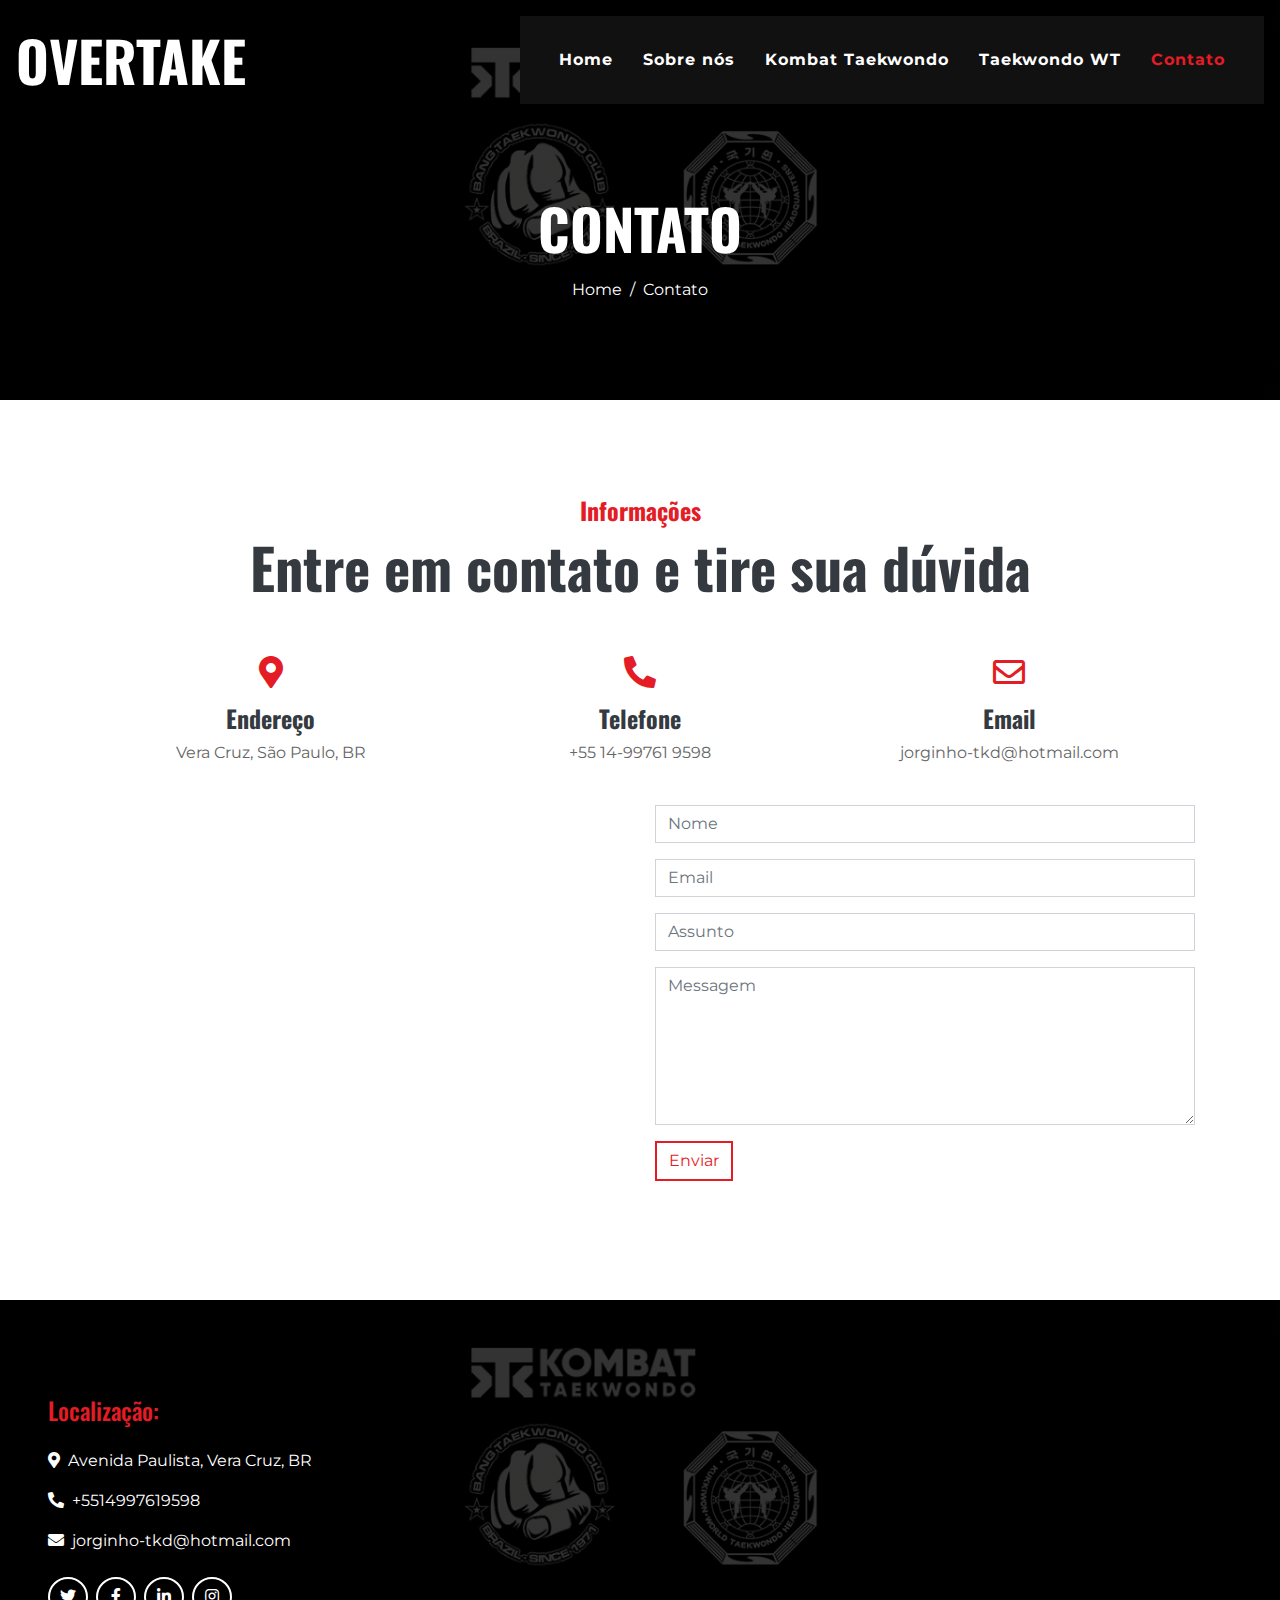
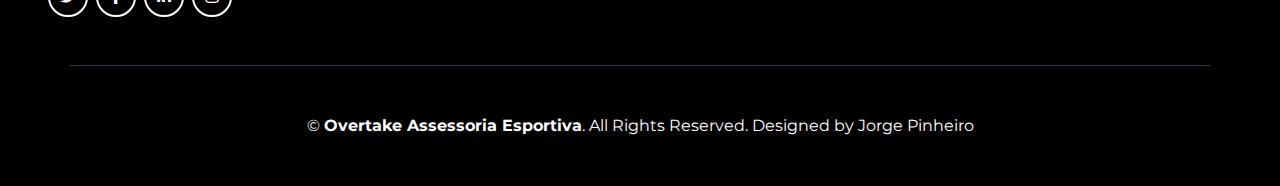
<file: contact.html>
<!DOCTYPE html>
<html lang="en">

<head>
    <meta charset="utf-8">
    <title>Overtake</title>
    <meta content="width=device-width, initial-scale=1.0" name="viewport">
    <meta content="" name="keywords">
    <meta content="" name="description">

    <!-- Favicon -->
    <link href="img/favicon.ico" rel="icon">

    <!-- Font Awesome -->
    <link href="https://cdnjs.cloudflare.com/ajax/libs/font-awesome/5.10.0/css/all.min.css" rel="stylesheet">

    <!-- Flaticon Font -->
    <link href="lib/flaticon/font/flaticon.css" rel="stylesheet">

    <!-- Customized Bootstrap Stylesheet -->
    <link href="css/style.min.css" rel="stylesheet">
</head>

<body class="bg-white">
    <!-- Navbar Start -->
    <div class="container-fluid p-0 nav-bar">
        <nav class="navbar navbar-expand-lg bg-none navbar-dark py-3">
            <a href="" class="navbar-brand">
                <h1 class="m-0 display-4 font-weight-bold text-uppercase text-white">Overtake</h1>
            </a>
            <button type="button" class="navbar-toggler" data-toggle="collapse" data-target="#navbarCollapse">
                <span class="navbar-toggler-icon"></span>
            </button>
            <div class="collapse navbar-collapse justify-content-between" id="navbarCollapse">
                <div class="navbar-nav ml-auto p-4 bg-secondary">
                    <a href="index.html" class="nav-item nav-link">Home</a>
                    <a href="about.html" class="nav-item nav-link">Sobre nós</a>
                    <a href="blog.html" class="nav-item nav-link">Kombat Taekwondo</a>
                    <a href="feature.html" class="nav-item nav-link">Taekwondo WT</a>
                    

                    <a href="contact.html" class="nav-item nav-link active">Contato</a>
                </div>
            </div>
        </nav>
    </div>
    <!-- Navbar End -->


    <!-- Page Header Start -->
    <div class="container-fluid page-header mb-5">
        <div class="d-flex flex-column align-items-center justify-content-center pt-0 pt-lg-5"
            style="min-height: 400px">
            <h4 class="display-4 mb-3 mt-0 mt-lg-5 text-white text-uppercase font-weight-bold">Contato</h4>
            <div class="d-inline-flex">
                <p class="m-0 text-white"><a class="text-white" href="">Home</a></p>
                <p class="m-0 text-white px-2">/</p>
                <p class="m-0 text-white">Contato</p>
            </div>
        </div>
    </div>
    <!-- Page Header End -->


    <!-- Contact Start -->
    <div class="container pt-5">
        <div class="d-flex flex-column text-center mb-5">
            <h4 class="text-primary font-weight-bold">Informações</h4>
            <h4 class="display-4 font-weight-bold">Entre em contato e tire sua dúvida</h4>
        </div>
        <div class="row px-3 pb-2">
            <div class="col-sm-4 text-center mb-3">
                <i class="fa fa-2x fa-map-marker-alt mb-3 text-primary"></i>
                <h4 class="font-weight-bold">Endereço</h4>
                <p>Vera Cruz, São Paulo, BR</p>
            </div>
            <div class="col-sm-4 text-center mb-3">
                <i class="fa fa-2x fa-phone-alt mb-3 text-primary"></i>
                <h4 class="font-weight-bold">Telefone</h4>
                <p>+55 14-99761 9598</p>
            </div>
            <div class="col-sm-4 text-center mb-3">
                <i class="far fa-2x fa-envelope mb-3 text-primary"></i>
                <h4 class="font-weight-bold">Email</h4>
                <p>jorginho-tkd@hotmail.com</p>
            </div>
        </div>
        <div class="row">
            <div class="col-md-6 pb-5">
                <iframe style="width: 100%; height: 392px;"
                    src="https://www.google.com/maps/embed?pb=!1m18!1m12!1m3!1d236373.81218313624!2d-49.82757995!3d-22.2271441!2m3!1f0!2f0!3f0!3m2!1i1024!2i768!4f13.1!3m3!1m2!1s0x94bfc513090ccdfb%3A0x400efb39e3fc8507!2sVera%20Cruz%20-%20SP%2C%2017560-000!5e0!3m2!1spt-BR!2sbr!4v1719599466378!5m2!1spt-BR!2sbr"
                    frameborder="0" style="border:0;" allowfullscreen="" aria-hidden="false" tabindex="0"></iframe>
            </div>
            <div class="col-md-6 pb-5">
                <div class="contact-form">
                    <div id="success"></div>
                    <form name="sentMessage" id="contactForm" novalidate="novalidate">
                        <div class="control-group">
                            <input type="text" class="form-control" id="name" placeholder="Nome"
                                required="required" data-validation-required-message="Insira seu nome" />
                            <p class="help-block text-danger"></p>
                        </div>
                        <div class="control-group">
                            <input type="email" class="form-control" id="email" placeholder="Email"
                                required="required" data-validation-required-message="Insira o email" />
                            <p class="help-block text-danger"></p>
                        </div>
                        <div class="control-group">
                            <input type="text" class="form-control" id="subject" placeholder="Assunto"
                                required="required" data-validation-required-message="Qual o assunto" />
                            <p class="help-block text-danger"></p>
                        </div>
                        <div class="control-group">
                            <textarea class="form-control" rows="6" id="message" placeholder="Messagem"
                                required="required"
                                data-validation-required-message="Qual a mensagem"></textarea>
                            <p class="help-block text-danger"></p>
                        </div>
                        <div>
                            <button class="btn btn-outline-primary" type="submit" id="sendMessageButton">Enviar</button>
                        </div>
                    </form>
                </div>
            </div>
        </div>
    </div>
    <!-- Contact End -->


        <!-- Footer Start -->
        <div class="footer container-fluid mt-5 py-5 px-sm-3 px-md-5 text-white">
            <div class="row pt-5">
                <div class="col-lg-3 col-md-6 mb-5">
                    <h4 class="text-primary mb-4">Localização:</h4>
                            <p><i class="fa fa-map-marker-alt mr-2"></i>Avenida Paulista, Vera Cruz, BR</p>
                            <p><i class="fa fa-phone-alt mr-2"></i>+5514997619598</p>
                            <p><i class="fa fa-envelope mr-2"></i>jorginho-tkd@hotmail.com</p>
                        <div class="d-flex justify-content-start mt-4">
                            <a class="btn btn-outline-light rounded-circle text-center mr-2 px-0"
                                style="width: 40px; height: 40px;" href="#"><i class="fab fa-twitter"></i></a>
                            <a class="btn btn-outline-light rounded-circle text-center mr-2 px-0"
                                style="width: 40px; height: 40px;" href="#"><i class="fab fa-facebook-f"></i></a>
                            <a class="btn btn-outline-light rounded-circle text-center mr-2 px-0"
                                style="width: 40px; height: 40px;" href="#"><i class="fab fa-linkedin-in"></i></a>
                            <a class="btn btn-outline-light rounded-circle text-center mr-2 px-0"
                                style="width: 40px; height: 40px;" href="#"><i class="fab fa-instagram"></i></a>
                        </div>
                    </div>
                   
                </div>
                <div class="container border-top border-dark pt-5">
                    <p class="m-0 text-center text-white">
                        &copy; <a class="text-white font-weight-bold" href="#">Overtake Assessoria Esportiva</a>. All Rights Reserved. Designed
                        by Jorge Pinheiro
                    </p>
                </div>
            </div>
                <!-- Footer End -->
    
    
                <!-- Back to Top -->
                <a href="#" class="btn btn-outline-primary back-to-top"><i class="fa fa-angle-double-up"></i></a>
    
    
                <!-- JavaScript Libraries -->
                <script src="https://code.jquery.com/jquery-3.4.1.min.js"></script>
                <script src="https://stackpath.bootstrapcdn.com/bootstrap/4.4.1/js/bootstrap.bundle.min.js"></script>
                <script src="lib/easing/easing.min.js"></script>
                <script src="lib/waypoints/waypoints.min.js"></script>
    
                <!-- Contact Javascript File -->
                <script src="mail/jqBootstrapValidation.min.js"></script>
                <script src="mail/contact.js"></script>
    
                <!-- Template Javascript -->
                <script src="js/main.js"></script>
    </body>
    
    </html>
</file>
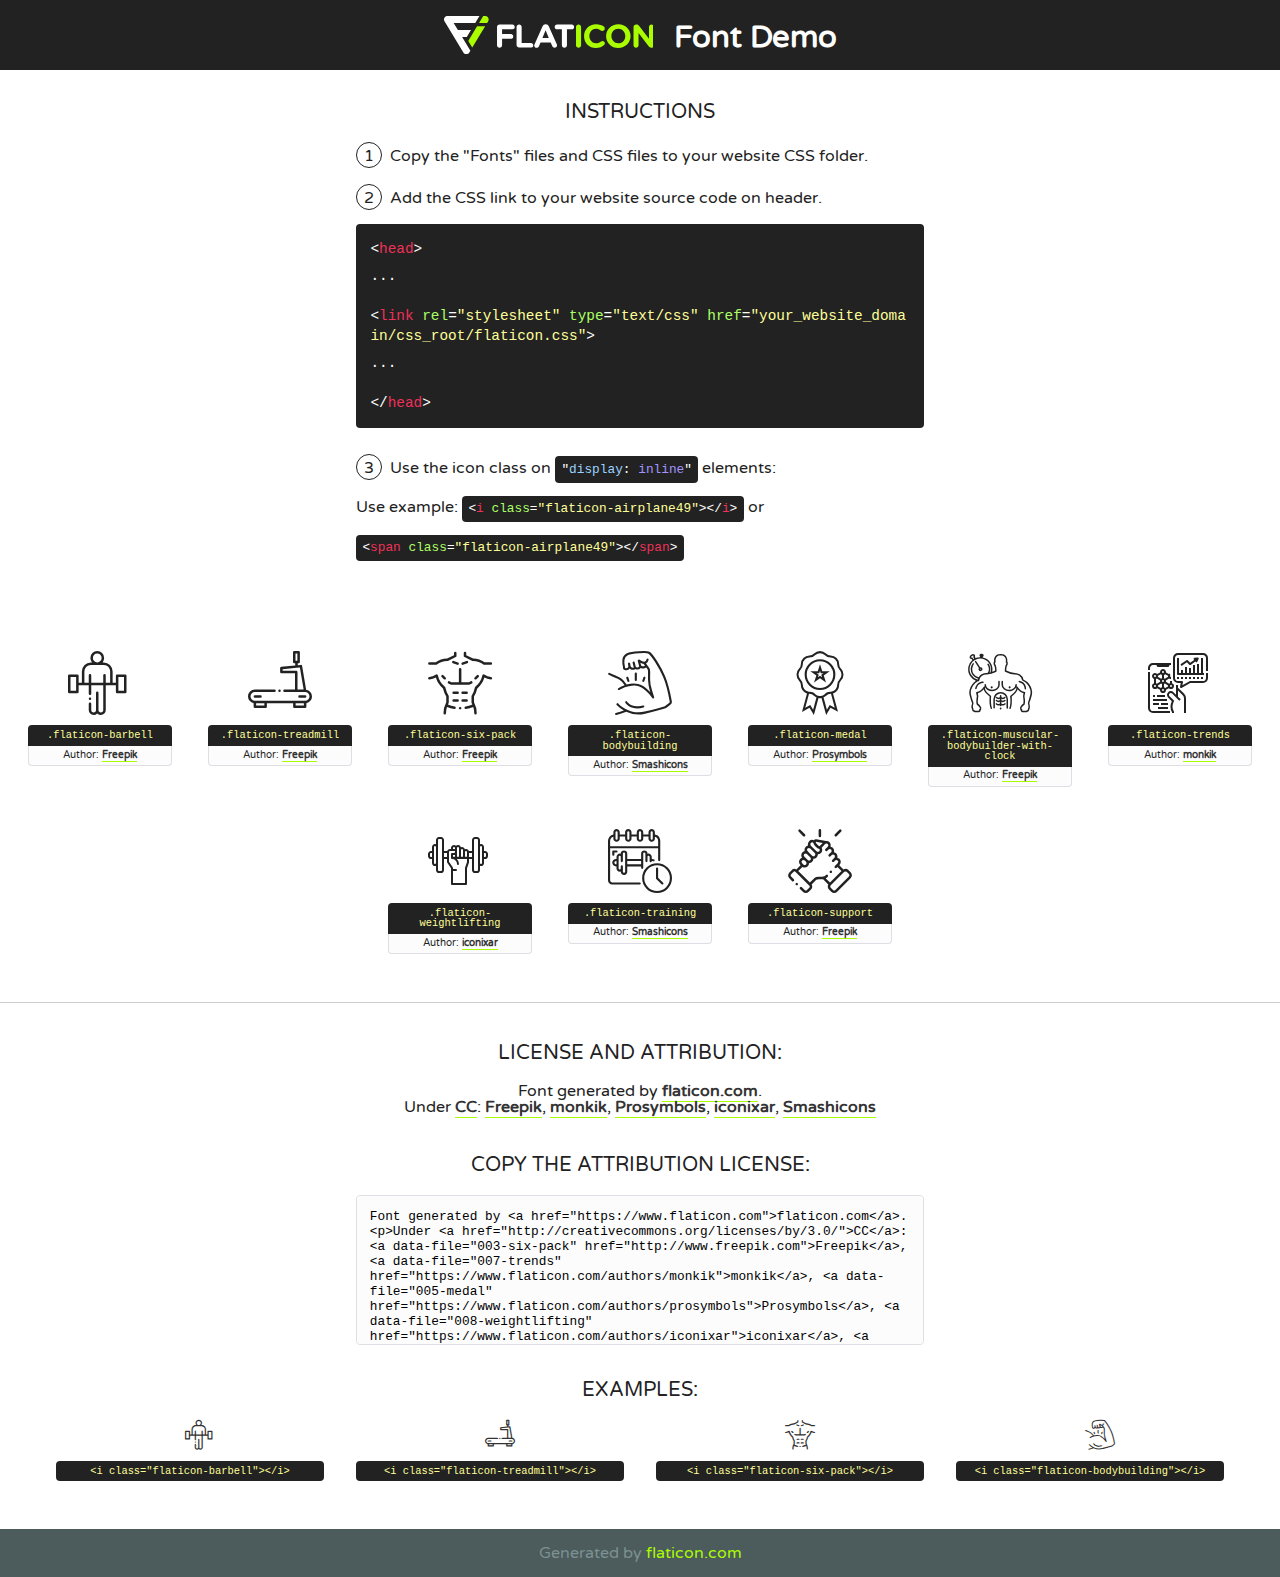
<file: lib/flaticon/font/flaticon.html>
<!DOCTYPE html>
<!--
  Flaticon icon font: Flaticon
  Creation date: 26/10/2020 11:08
-->
<html>
<!DOCTYPE html>
<html>

<head>
    <title>Flaticon WebFont</title>
    <link href="http://fonts.googleapis.com/css?family=Varela+Round" rel="stylesheet" type="text/css" />
    <link rel="stylesheet" type="text/css" href="flaticon.css">
    <meta charset="UTF-8">
    <style>
    html, body, div, span, applet, object, iframe,
    h1, h2, h3, h4, h5, h6, p, blockquote, pre,
    a, abbr, acronym, address, big, cite, code,
    del, dfn, em, img, ins, kbd, q, s, samp,
    small, strike, strong, sub, sup, tt, var,
    b, u, i, center,
    dl, dt, dd, ol, ul, li,
    fieldset, form, label, legend,
    table, caption, tbody, tfoot, thead, tr, th, td,
    article, aside, canvas, details, embed, 
    figure, figcaption, footer, header, hgroup, 
    menu, nav, output, ruby, section, summary,
    time, mark, audio, video {
        margin: 0;
        padding: 0;
        border: 0;
        font-size: 100%;
        font: inherit;
        vertical-align: baseline;
    }
    /* HTML5 display-role reset for older browsers */
    article, aside, details, figcaption, figure, 
    footer, header, hgroup, menu, nav, section {
        display: block;
    }
    body {
        line-height: 1;
    }
    ol, ul {
        list-style: none;
    }
    blockquote, q {
        quotes: none;
    }
    blockquote:before, blockquote:after,
    q:before, q:after {
        content: '';
        content: none;
    }
    table {
        border-collapse: collapse;
        border-spacing: 0;
    }
    body {
        font-family: 'Varela Round', Helvetica, Arial, sans-serif;
        font-size: 16px;
        color: #222;
    }
    a {
        color: #333;
        border-bottom: 1px solid #a9fd00;
        font-weight: bold;
        text-decoration: none;
    }
    * {
        -moz-box-sizing: border-box;
        -webkit-box-sizing: border-box;
        box-sizing: border-box;
        margin: 0;
        padding: 0;
    }
    [class^="flaticon-"]:before, [class*=" flaticon-"]:before, [class^="flaticon-"]:after, [class*=" flaticon-"]:after {
        font-family: Flaticon;
        font-size: 30px;
        font-style: normal;
        margin-left: 20px;
        color: #333;
    }
    .wrapper {
        max-width: 600px;
        margin: auto;
        padding: 0 1em;
    }
    .title {
        font-size: 1.25em;
        text-align: center;
        margin-bottom: 1em;
        text-transform: uppercase;
    }
    header {
        text-align: center;
        background-color: #222;
        color: #fff;
        padding: 1em;
    }
    header .logo {
        width: 210px;
        height: 38px;
        display: inline-block;
        vertical-align: middle;
        margin-right: 1em;
        border: none;
    }
    header strong {
        font-size: 1.95em;
        font-weight: bold;
        vertical-align: middle;
        margin-top: 5px;
        display: inline-block;
    }
    .demo {
        margin: 2em auto;
        line-height: 1.25em;
    }
    .demo ul li {
        margin-bottom: 1em;
    }
    .demo ul li .num {
        color: #222;
        border-radius: 20px;
        display: inline-block;
        width: 26px;
        padding: 3px;
        height: 26px;
        text-align: center;
        margin-right: 0.5em;
        border: 1px solid #222;
    }
    .demo ul li code {
        background-color: #222;
        border-radius: 4px;
        padding: 0.25em 0.5em;
        display: inline-block;
        color: #fff;
        font-family: Consolas,Monaco,Lucida Console,Liberation Mono,DejaVu Sans Mono,Bitstream Vera Sans Mono,Courier New, monospace;
        font-weight: lighter;
        margin-top: 1em;
        font-size: 0.8em;
        word-break: break-all;
    }
    .demo ul li code.big {
        padding: 1em;
        font-size: 0.9em;
    }
    .demo ul li code .red {
        color: #EF3159;
    }
    .demo ul li code .green {
        color: #ACFF65;
    }
    .demo ul li code .yellow {
        color: #FFFF99;
    }
    .demo ul li code .blue {
        color: #99D3FF;
    }
    .demo ul li code .purple {
        color: #A295FF;
    }
    .demo ul li code .dots {
        margin-top: 0.5em;
        display: block;
    }
    #glyphs {
        border-bottom: 1px solid #ccc;
        padding: 2em 0;
        text-align: center;
    }
    .glyph {
        display: inline-block;
        width: 9em;
        margin: 1em;
        text-align: center;
        vertical-align: top;
        background: #FFF;
    }
    .glyph .glyph-icon {
        padding: 10px;
        display: block;
        font-family:"Flaticon";
        font-size: 64px;
        line-height: 1;
    }
    .glyph .glyph-icon:before {
        font-size: 64px;
        color: #222;
        margin-left: 0;
    }
    .class-name {
        font-size: 0.65em;
        background-color: #222;
        color: #fff;
        border-radius: 4px 4px 0 0;
        padding: 0.5em;
        color: #FFFF99;
        font-family: Consolas,Monaco,Lucida Console,Liberation Mono,DejaVu Sans Mono,Bitstream Vera Sans Mono,Courier New, monospace;
    }
    .author-name {
        font-size: 0.6em;
        background-color: #fcfcfd;
        border: 1px solid #DEDEE4;
        border-top: 0;
        border-radius: 0 0 4px 4px;
        padding: 0.5em;
    }
    .class-name:last-child {
        font-size: 10px;
        color:#888;
    }
    .class-name:last-child a {
        font-size: 10px;
        color:#555;
    }
    .class-name:last-child a:hover {
        color:#a9fd00;
    }
    .glyph > input {
        display: block;
        width: 100px;
        margin: 5px auto;
        text-align: center;
        font-size: 12px;
        cursor: text;
    }
    .glyph > input.icon-input {
        font-family:"Flaticon";
        font-size: 16px;
        margin-bottom: 10px;
    }
    .attribution .title {
        margin-top: 2em;
    }
    .attribution textarea {
        background-color: #fcfcfd;
        padding: 1em;
        border: none;
        box-shadow: none;
        border: 1px solid #DEDEE4;
        border-radius: 4px;
        resize: none;
        width: 100%;
        height: 150px;
        font-size: 0.8em;
        font-family: Consolas,Monaco,Lucida Console,Liberation Mono,DejaVu Sans Mono,Bitstream Vera Sans Mono,Courier New, monospace;
        -webkit-appearance: none;
    }
    .iconsuse {
        margin: 2em auto;
        text-align: center;
        max-width: 1200px;
    }
    .iconsuse:after {
        content: '';
        display: table;
        clear: both;
    }
    .iconsuse .image {
        float: left;
        width: 25%;
        padding: 0 1em;
    }
    .iconsuse .image p {
        margin-bottom: 1em;
    }
    .iconsuse .image span {
        display: block;
        font-size: 0.65em;
        background-color: #222;
        color: #fff;
        border-radius: 4px;
        padding: 0.5em;
        color: #FFFF99;
        margin-top: 1em;
        font-family: Consolas,Monaco,Lucida Console,Liberation Mono,DejaVu Sans Mono,Bitstream Vera Sans Mono,Courier New, monospace;
    }
    #footer {
        text-align: center;
        background-color: #4C5B5C;
        color: #7c9192;
        padding: 1em;
    }
    #footer a {
        border: none;
        color: #a9fd00;
        font-weight: normal;
    }
    @media (max-width: 960px) {
        .iconsuse .image {
            width: 50%;
        }
    }
    @media (max-width: 560px) {
        .iconsuse .image {
            width: 100%;
        }
    }
    </style>
</head>

<body class="characters-off">

    <header>
        <a href="https://www.flaticon.com" target="_blank" class="logo">
            <svg version="1.1" xmlns="http://www.w3.org/2000/svg" xmlns:xlink="http://www.w3.org/1999/xlink" xmlns:a="http://ns.adobe.com/AdobeSVGViewerExtensions/3.0/" viewBox="0 0 560.875 102.036" enable-background="new 0 0 560.875 102.036" xml:space="preserve">
                <defs>
                </defs>
                <g>
                    <g class="letters">
                        <path fill="#ffffff" d="M141.596,29.675c0-3.777,2.985-6.767,6.764-6.767h34.438c3.426,0,6.15,2.728,6.15,6.15
                        c0,3.43-2.724,6.149-6.15,6.149h-27.674v13.091h23.719c3.429,0,6.151,2.724,6.151,6.15c0,3.43-2.723,6.149-6.151,6.149h-23.719
                        v17.574c0,3.773-2.986,6.761-6.764,6.761c-3.779,0-6.764-2.989-6.764-6.761V29.675z"></path>
                        <path fill="#ffffff" d="M193.844,29.149c0-3.781,2.985-6.767,6.764-6.767c3.776,0,6.763,2.985,6.763,6.767v42.957h25.039
                        c3.426,0,6.149,2.726,6.149,6.153c0,3.425-2.723,6.15-6.149,6.15h-31.802c-3.779,0-6.764-2.986-6.764-6.768V29.149z"></path>
                        <path fill="#ffffff" d="M241.891,75.71l21.438-48.407c1.492-3.341,4.215-5.357,7.906-5.357h0.792
                        c3.686,0,6.323,2.017,7.815,5.357l21.439,48.407c0.436,0.967,0.701,1.845,0.701,2.723c0,3.602-2.809,6.501-6.414,6.501
                        c-3.161,0-5.269-1.845-6.499-4.655l-4.132-9.661h-27.059l-4.301,10.102c-1.144,2.631-3.426,4.214-6.237,4.214
                        c-3.517,0-6.24-2.81-6.24-6.325C241.1,77.64,241.451,76.677,241.891,75.71z M279.932,58.666l-8.521-20.297l-8.526,20.297H279.932
                        z"></path>
                        <path fill="#ffffff" d="M314.864,35.387H301.86c-3.429,0-6.239-2.813-6.239-6.238c0-3.429,2.811-6.24,6.239-6.24h39.533
                        c3.426,0,6.237,2.811,6.237,6.24c0,3.425-2.811,6.238-6.237,6.238h-13.001v42.785c0,3.773-2.99,6.761-6.764,6.761
                        c-3.779,0-6.764-2.989-6.764-6.761V35.387z"></path>
                        <path fill="#A9FD00" d="M352.615,29.149c0-3.781,2.985-6.767,6.767-6.767c3.774,0,6.761,2.985,6.761,6.767v49.024
                        c0,3.773-2.987,6.761-6.761,6.761c-3.781,0-6.767-2.989-6.767-6.761V29.149z"></path>
                        <path fill="#A9FD00" d="M374.132,53.836v-0.179c0-17.481,13.178-31.801,32.065-31.801c9.22,0,15.459,2.458,20.557,6.238
                        c1.402,1.054,2.637,2.985,2.637,5.357c0,3.692-2.985,6.59-6.681,6.59c-1.845,0-3.071-0.702-4.044-1.319
                        c-3.776-2.813-7.729-4.393-12.562-4.393c-10.364,0-17.831,8.611-17.831,19.154v0.173c0,10.542,7.291,19.329,17.831,19.329
                        c5.715,0,9.492-1.756,13.359-4.834c1.049-0.874,2.458-1.491,4.039-1.491c3.429,0,6.325,2.813,6.325,6.236
                        c0,2.106-1.056,3.78-2.282,4.834c-5.539,4.834-12.036,7.733-21.878,7.733C387.572,85.464,374.132,71.493,374.132,53.836z"></path>
                        <path fill="#A9FD00" d="M433.009,53.836v-0.179c0-17.481,13.79-31.801,32.766-31.801c18.981,0,32.592,14.143,32.592,31.628v0.173
                        c0,17.483-13.785,31.807-32.769,31.807C446.625,85.464,433.009,71.32,433.009,53.836z M484.224,53.836v-0.179
                        c0-10.539-7.725-19.326-18.626-19.326c-10.893,0-18.449,8.611-18.449,19.154v0.173c0,10.542,7.73,19.329,18.626,19.329
                        C476.676,72.986,484.224,64.378,484.224,53.836z"></path>
                        <path fill="#A9FD00" d="M506.233,29.321c0-3.774,2.99-6.763,6.767-6.763h1.401c3.252,0,5.183,1.583,7.029,3.953l26.093,34.265
                        V29.059c0-3.692,2.99-6.677,6.681-6.677c3.683,0,6.671,2.985,6.671,6.677v48.934c0,3.78-2.987,6.765-6.764,6.765h-0.436
                        c-3.257,0-5.188-1.581-7.034-3.953l-27.056-35.492v32.944c0,3.687-2.985,6.676-6.678,6.676c-3.683,0-6.673-2.989-6.673-6.676
                        V29.321z"></path>
                    </g>
                    <g class="insignia">
                        <path fill="#ffffff" d="M48.372,56.137h12.517l11.156-18.537H37.186L25.688,18.539h57.825L94.668,0H9.271
                        C5.925,0,2.842,1.801,1.198,4.716c-1.644,2.907-1.593,6.482,0.134,9.343l50.38,83.501c1.678,2.781,4.689,4.476,7.938,4.476
                        c3.246,0,6.257-1.695,7.935-4.476l2.898-4.804L48.372,56.137z"></path>
                        <g class="i">
                            <path fill="#A9FD00" d="M93.575,18.539h0.031v0.004l21.652,0.004l2.705-4.488c1.727-2.861,1.778-6.436,0.133-9.343
                            C116.454,1.801,113.371,0,110.026,0h-5.294L93.575,18.539z"></path>
                            <polygon fill="#A9FD00" points="88.291,27.356 64.725,66.486 75.519,84.404 109.942,27.356"></polygon>
                        </g>
                    </g>
                </g>
            </svg>
        </a>
        <strong>Font Demo</strong>
    </header>


    <section class="demo wrapper">

        <p class="title">Instructions</p>

        <ul>
            <li>
                <span class="num">1</span>Copy the "Fonts" files and CSS files to your website CSS folder.
            </li>
            <li>
                <span class="num">2</span>Add the CSS link to your website source code on header.
                <code class="big">
                    &lt;<span class="red">head</span>&gt;
                    <br/><span class="dots">...</span>
                    <br/>&lt;<span class="red">link</span> <span class="green">rel</span>=<span class="yellow">"stylesheet"</span> <span class="green">type</span>=<span class="yellow">"text/css"</span> <span class="green">href</span>=<span class="yellow">"your_website_domain/css_root/flaticon.css"</span>&gt;
                    <br/><span class="dots">...</span>
                    <br/>&lt;/<span class="red">head</span>&gt;
                </code>
            </li>

            <li>
                <p>
                    <span class="num">3</span>Use the icon class on <code>"<span class="blue">display</span>:<span class="purple"> inline</span>"</code> elements:
                    <br />
                    Use example: <code>&lt;<span class="red">i</span> <span class="green">class</span>=<span class="yellow">&quot;flaticon-airplane49&quot;</span>&gt;&lt;/<span class="red">i</span>&gt;</code> or <code>&lt;<span class="red">span</span> <span class="green">class</span>=<span class="yellow">&quot;flaticon-airplane49&quot;</span>&gt;&lt;/<span class="red">span</span>&gt;</code>
            </li>
        </ul>

    </section>




   <section id="glyphs">          
    
      
        <div class="glyph"><div class="glyph-icon flaticon-barbell"></div>
            <div class="class-name">.flaticon-barbell</div>
            <div class="author-name">Author: <a data-file="001-barbell" href="http://www.freepik.com">Freepik</a> </div> 
        </div>        
        
        <div class="glyph"><div class="glyph-icon flaticon-treadmill"></div>
            <div class="class-name">.flaticon-treadmill</div>
            <div class="author-name">Author: <a data-file="002-treadmill" href="http://www.freepik.com">Freepik</a> </div> 
        </div>        
        
        <div class="glyph"><div class="glyph-icon flaticon-six-pack"></div>
            <div class="class-name">.flaticon-six-pack</div>
            <div class="author-name">Author: <a data-file="003-six-pack" href="http://www.freepik.com">Freepik</a> </div> 
        </div>        
        
        <div class="glyph"><div class="glyph-icon flaticon-bodybuilding"></div>
            <div class="class-name">.flaticon-bodybuilding</div>
            <div class="author-name">Author: <a data-file="004-bodybuilding" href="https://www.flaticon.com/authors/smashicons">Smashicons</a> </div> 
        </div>        
        
        <div class="glyph"><div class="glyph-icon flaticon-medal"></div>
            <div class="class-name">.flaticon-medal</div>
            <div class="author-name">Author: <a data-file="005-medal" href="https://www.flaticon.com/authors/prosymbols">Prosymbols</a> </div> 
        </div>        
        
        <div class="glyph"><div class="glyph-icon flaticon-muscular-bodybuilder-with-clock"></div>
            <div class="class-name">.flaticon-muscular-bodybuilder-with-clock</div>
            <div class="author-name">Author: <a data-file="006-muscular-bodybuilder-with-clock" href="http://www.freepik.com">Freepik</a> </div> 
        </div>        
        
        <div class="glyph"><div class="glyph-icon flaticon-trends"></div>
            <div class="class-name">.flaticon-trends</div>
            <div class="author-name">Author: <a data-file="007-trends" href="https://www.flaticon.com/authors/monkik">monkik</a> </div> 
        </div>        
        
        <div class="glyph"><div class="glyph-icon flaticon-weightlifting"></div>
            <div class="class-name">.flaticon-weightlifting</div>
            <div class="author-name">Author: <a data-file="008-weightlifting" href="https://www.flaticon.com/authors/iconixar">iconixar</a> </div> 
        </div>        
        
        <div class="glyph"><div class="glyph-icon flaticon-training"></div>
            <div class="class-name">.flaticon-training</div>
            <div class="author-name">Author: <a data-file="009-training" href="https://www.flaticon.com/authors/smashicons">Smashicons</a> </div> 
        </div>        
        
        <div class="glyph"><div class="glyph-icon flaticon-support"></div>
            <div class="class-name">.flaticon-support</div>
            <div class="author-name">Author: <a data-file="010-support" href="http://www.freepik.com">Freepik</a> </div> 
        </div>        
        

    </section>



    <section class="attribution wrapper"   style="text-align:center;">

      <div class="title">License and attribution:</div><div class="attrDiv">Font generated by <a href="https://www.flaticon.com">flaticon.com</a>. <div><p>Under <a href="http://creativecommons.org/licenses/by/3.0/">CC</a>: <a data-file="003-six-pack" href="http://www.freepik.com">Freepik</a>, <a data-file="007-trends" href="https://www.flaticon.com/authors/monkik">monkik</a>, <a data-file="005-medal" href="https://www.flaticon.com/authors/prosymbols">Prosymbols</a>, <a data-file="008-weightlifting" href="https://www.flaticon.com/authors/iconixar">iconixar</a>, <a data-file="004-bodybuilding" href="https://www.flaticon.com/authors/smashicons">Smashicons</a></p>  </div>
      </div>
      <div class="title">Copy the Attribution License:</div>

    <textarea onclick="this.focus();this.select();">Font generated by &lt;a href=&quot;https://www.flaticon.com&quot;&gt;flaticon.com&lt;/a&gt;. <p>Under <a href="http://creativecommons.org/licenses/by/3.0/">CC</a>: <a data-file="003-six-pack" href="http://www.freepik.com">Freepik</a>, <a data-file="007-trends" href="https://www.flaticon.com/authors/monkik">monkik</a>, <a data-file="005-medal" href="https://www.flaticon.com/authors/prosymbols">Prosymbols</a>, <a data-file="008-weightlifting" href="https://www.flaticon.com/authors/iconixar">iconixar</a>, <a data-file="004-bodybuilding" href="https://www.flaticon.com/authors/smashicons">Smashicons</a></p>  
     </textarea>

    </section>

    <section class="iconsuse">

          <div class="title">Examples:</div>            
             
            <div class="image">
                <p>
                    <i class="glyph-icon flaticon-barbell"></i> 
                    <span>&lt;i class=&quot;flaticon-barbell&quot;&gt;&lt;/i&gt;</span>
                </p>
            </div>
            
            <div class="image">
                <p>
                    <i class="glyph-icon flaticon-treadmill"></i> 
                    <span>&lt;i class=&quot;flaticon-treadmill&quot;&gt;&lt;/i&gt;</span>
                </p>
            </div>
            
            <div class="image">
                <p>
                    <i class="glyph-icon flaticon-six-pack"></i> 
                    <span>&lt;i class=&quot;flaticon-six-pack&quot;&gt;&lt;/i&gt;</span>
                </p>
            </div>
            
            <div class="image">
                <p>
                    <i class="glyph-icon flaticon-bodybuilding"></i> 
                    <span>&lt;i class=&quot;flaticon-bodybuilding&quot;&gt;&lt;/i&gt;</span>
                </p>
            </div>
                       
        </div>
                            
    </section>

<div id="footer">
    <div>Generated by <a href="https://www.flaticon.com">flaticon.com</a>
    </div>
</div>



</body>
</html>
</file>
<file: lib/flaticon/font/flaticon.css>
/*
  	Flaticon icon font: Flaticon
  	Creation date: 26/10/2020 11:08
  	*/

	@font-face {
	  font-family: "Flaticon";
	  src: url("./Flaticon.eot");
	  src: url("./Flaticon.eot?#iefix") format("embedded-opentype"),
	    url("./Flaticon.woff2") format("woff2"),
	    url("./Flaticon.woff") format("woff"),
	    url("./Flaticon.ttf") format("truetype"),
	    url("./Flaticon.svg#Flaticon") format("svg");
	  font-weight: normal;
	  font-style: normal;
	}

	@media screen and (-webkit-min-device-pixel-ratio:0) {
	  @font-face {
	    font-family: "Flaticon";
	    src: url("./Flaticon.svg#Flaticon") format("svg");
	  }
	}

	[class^="flaticon-"]:before,
	[class*=" flaticon-"]:before,
	[class^="flaticon-"]:after,
	[class*=" flaticon-"]:after {
	  font-family: Flaticon;
	  font-size: 20px;
	  font-style: normal;
	  margin-left: 20px;
	}

	.flaticon-barbell:before {
	  content: "\f100";
	}

	.flaticon-treadmill:before {
	  content: "\f101";
	}

	.flaticon-six-pack:before {
	  content: "\f102";
	}

	.flaticon-bodybuilding:before {
	  content: "\f103";
	}

	.flaticon-medal:before {
	  content: "\f104";
	}

	.flaticon-muscular-bodybuilder-with-clock:before {
	  content: "\f105";
	}

	.flaticon-trends:before {
	  content: "\f106";
	}

	.flaticon-weightlifting:before {
	  content: "\f107";
	}

	.flaticon-training:before {
	  content: "\f108";
	}

	.flaticon-support:before {
	  content: "\f109";
	}
</file>
<file: css/style.min.css>
@charset "UTF-8";@import url(https://fonts.googleapis.com/css2?family=Montserrat&family=Oswald&display=swap);/*!
 * Bootstrap v4.5.3 (https://getbootstrap.com/)
 * Copyright 2011-2020 The Bootstrap Authors
 * Copyright 2011-2020 Twitter, Inc.
 * Licensed under MIT (https://github.com/twbs/bootstrap/blob/main/LICENSE)
 */:root{--blue:#007bff;--indigo:#6610f2;--purple:#6f42c1;--pink:#e83e8c;--red:#dc3545;--orange:#fd7e14;--yellow:#ffc107;--green:#28a745;--teal:#20c997;--cyan:#17a2b8;--white:#fff;--gray:#6c757d;--gray-dark:#343a40;--primary:#E31C25;--secondary:#111111;--success:#28a745;--info:#17a2b8;--warning:#ffc107;--danger:#dc3545;--light:#ffffff;--dark:#343a40;--breakpoint-xs:0;--breakpoint-sm:576px;--breakpoint-md:768px;--breakpoint-lg:992px;--breakpoint-xl:1200px;--font-family-sans-serif:"Montserrat",sans-serif;--font-family-monospace:SFMono-Regular,Menlo,Monaco,Consolas,"Liberation Mono","Courier New",monospace}*,::after,::before{box-sizing:border-box}html{font-family:sans-serif;line-height:1.15;-webkit-text-size-adjust:100%;-webkit-tap-highlight-color:transparent}article,aside,figcaption,figure,footer,header,hgroup,main,nav,section{display:block}body{margin:0;font-family:Montserrat,sans-serif;font-size:1rem;font-weight:400;line-height:1.5;color:#666;text-align:left;background-color:#fff}[tabindex="-1"]:focus:not(:focus-visible){outline:0!important}hr{box-sizing:content-box;height:0;overflow:visible}h1,h2,h3,h4,h5,h6{margin-top:0;margin-bottom:.5rem}p{margin-top:0;margin-bottom:1rem}abbr[data-original-title],abbr[title]{text-decoration:underline;text-decoration:underline dotted;cursor:help;border-bottom:0;text-decoration-skip-ink:none}address{margin-bottom:1rem;font-style:normal;line-height:inherit}dl,ol,ul{margin-top:0;margin-bottom:1rem}ol ol,ol ul,ul ol,ul ul{margin-bottom:0}dt{font-weight:700}dd{margin-bottom:.5rem;margin-left:0}blockquote{margin:0 0 1rem}b,strong{font-weight:bolder}small{font-size:80%}sub,sup{position:relative;font-size:75%;line-height:0;vertical-align:baseline}sub{bottom:-.25em}sup{top:-.5em}a{color:#e31c25;text-decoration:none;background-color:transparent}a:hover{color:#9f141a;text-decoration:underline}a:not([href]):not([class]){color:inherit;text-decoration:none}a:not([href]):not([class]):hover{color:inherit;text-decoration:none}code,kbd,pre,samp{font-family:SFMono-Regular,Menlo,Monaco,Consolas,"Liberation Mono","Courier New",monospace;font-size:1em}pre{margin-top:0;margin-bottom:1rem;overflow:auto;-ms-overflow-style:scrollbar}figure{margin:0 0 1rem}img{vertical-align:middle;border-style:none}svg{overflow:hidden;vertical-align:middle}table{border-collapse:collapse}caption{padding-top:.75rem;padding-bottom:.75rem;color:#6c757d;text-align:left;caption-side:bottom}th{text-align:inherit;text-align:-webkit-match-parent}label{display:inline-block;margin-bottom:.5rem}button{border-radius:0}button:focus{outline:1px dotted;outline:5px auto -webkit-focus-ring-color}button,input,optgroup,select,textarea{margin:0;font-family:inherit;font-size:inherit;line-height:inherit}button,input{overflow:visible}button,select{text-transform:none}[role=button]{cursor:pointer}select{word-wrap:normal}[type=button],[type=reset],[type=submit],button{-webkit-appearance:button}[type=button]:not(:disabled),[type=reset]:not(:disabled),[type=submit]:not(:disabled),button:not(:disabled){cursor:pointer}[type=button]::-moz-focus-inner,[type=reset]::-moz-focus-inner,[type=submit]::-moz-focus-inner,button::-moz-focus-inner{padding:0;border-style:none}input[type=checkbox],input[type=radio]{box-sizing:border-box;padding:0}textarea{overflow:auto;resize:vertical}fieldset{min-width:0;padding:0;margin:0;border:0}legend{display:block;width:100%;max-width:100%;padding:0;margin-bottom:.5rem;font-size:1.5rem;line-height:inherit;color:inherit;white-space:normal}@media (max-width:1200px){legend{font-size:calc(1.275rem + .3vw)}}progress{vertical-align:baseline}[type=number]::-webkit-inner-spin-button,[type=number]::-webkit-outer-spin-button{height:auto}[type=search]{outline-offset:-2px;-webkit-appearance:none}[type=search]::-webkit-search-decoration{-webkit-appearance:none}::-webkit-file-upload-button{font:inherit;-webkit-appearance:button}output{display:inline-block}summary{display:list-item;cursor:pointer}template{display:none}[hidden]{display:none!important}.h1,.h2,.h3,.h4,.h5,.h6,h1,h2,h3,h4,h5,h6{margin-bottom:.5rem;font-family:Oswald,sans-serif;font-weight:500;line-height:1.2;color:#343a40}.h1,h1{font-size:2.5rem}@media (max-width:1200px){.h1,h1{font-size:calc(1.375rem + 1.5vw)}}.h2,h2{font-size:2rem}@media (max-width:1200px){.h2,h2{font-size:calc(1.325rem + .9vw)}}.h3,h3{font-size:1.75rem}@media (max-width:1200px){.h3,h3{font-size:calc(1.3rem + .6vw)}}.h4,h4{font-size:1.5rem}@media (max-width:1200px){.h4,h4{font-size:calc(1.275rem + .3vw)}}.h5,h5{font-size:1.25rem}.h6,h6{font-size:1rem}.lead{font-size:1.25rem;font-weight:300}.display-1{font-size:6rem;font-weight:300;line-height:1.2}@media (max-width:1200px){.display-1{font-size:calc(1.725rem + 5.7vw)}}.display-2{font-size:5.5rem;font-weight:300;line-height:1.2}@media (max-width:1200px){.display-2{font-size:calc(1.675rem + 5.1vw)}}.display-3{font-size:4.5rem;font-weight:300;line-height:1.2}@media (max-width:1200px){.display-3{font-size:calc(1.575rem + 3.9vw)}}.display-4{font-size:3.5rem;font-weight:300;line-height:1.2}@media (max-width:1200px){.display-4{font-size:calc(1.475rem + 2.7vw)}}hr{margin-top:1rem;margin-bottom:1rem;border:0;border-top:1px solid rgba(0,0,0,.1)}.small,small{font-size:80%;font-weight:400}.mark,mark{padding:.2em;background-color:#fcf8e3}.list-unstyled{padding-left:0;list-style:none}.list-inline{padding-left:0;list-style:none}.list-inline-item{display:inline-block}.list-inline-item:not(:last-child){margin-right:.5rem}.initialism{font-size:90%;text-transform:uppercase}.blockquote{margin-bottom:1rem;font-size:1.25rem}.blockquote-footer{display:block;font-size:80%;color:#6c757d}.blockquote-footer::before{content:"— "}.img-fluid{max-width:100%;height:auto}.img-thumbnail{padding:.25rem;background-color:#fff;border:1px solid #dee2e6;max-width:100%;height:auto}.figure{display:inline-block}.figure-img{margin-bottom:.5rem;line-height:1}.figure-caption{font-size:90%;color:#6c757d}code{font-size:87.5%;color:#e83e8c;word-wrap:break-word}a>code{color:inherit}kbd{padding:.2rem .4rem;font-size:87.5%;color:#fff;background-color:#212529}kbd kbd{padding:0;font-size:100%;font-weight:700}pre{display:block;font-size:87.5%;color:#212529}pre code{font-size:inherit;color:inherit;word-break:normal}.pre-scrollable{max-height:340px;overflow-y:scroll}.container,.container-fluid,.container-lg,.container-md,.container-sm,.container-xl{width:100%;padding-right:15px;padding-left:15px;margin-right:auto;margin-left:auto}@media (min-width:576px){.container,.container-sm{max-width:540px}}@media (min-width:768px){.container,.container-md,.container-sm{max-width:720px}}@media (min-width:992px){.container,.container-lg,.container-md,.container-sm{max-width:960px}}@media (min-width:1200px){.container,.container-lg,.container-md,.container-sm,.container-xl{max-width:1140px}}.row{display:flex;flex-wrap:wrap;margin-right:-15px;margin-left:-15px}.no-gutters{margin-right:0;margin-left:0}.no-gutters>.col,.no-gutters>[class*=col-]{padding-right:0;padding-left:0}.col,.col-1,.col-10,.col-11,.col-12,.col-2,.col-3,.col-4,.col-5,.col-6,.col-7,.col-8,.col-9,.col-auto,.col-lg,.col-lg-1,.col-lg-10,.col-lg-11,.col-lg-12,.col-lg-2,.col-lg-3,.col-lg-4,.col-lg-5,.col-lg-6,.col-lg-7,.col-lg-8,.col-lg-9,.col-lg-auto,.col-md,.col-md-1,.col-md-10,.col-md-11,.col-md-12,.col-md-2,.col-md-3,.col-md-4,.col-md-5,.col-md-6,.col-md-7,.col-md-8,.col-md-9,.col-md-auto,.col-sm,.col-sm-1,.col-sm-10,.col-sm-11,.col-sm-12,.col-sm-2,.col-sm-3,.col-sm-4,.col-sm-5,.col-sm-6,.col-sm-7,.col-sm-8,.col-sm-9,.col-sm-auto,.col-xl,.col-xl-1,.col-xl-10,.col-xl-11,.col-xl-12,.col-xl-2,.col-xl-3,.col-xl-4,.col-xl-5,.col-xl-6,.col-xl-7,.col-xl-8,.col-xl-9,.col-xl-auto{position:relative;width:100%;padding-right:15px;padding-left:15px}.col{flex-basis:0;flex-grow:1;max-width:100%}.row-cols-1>*{flex:0 0 100%;max-width:100%}.row-cols-2>*{flex:0 0 50%;max-width:50%}.row-cols-3>*{flex:0 0 33.3333333333%;max-width:33.3333333333%}.row-cols-4>*{flex:0 0 25%;max-width:25%}.row-cols-5>*{flex:0 0 20%;max-width:20%}.row-cols-6>*{flex:0 0 16.6666666667%;max-width:16.6666666667%}.col-auto{flex:0 0 auto;width:auto;max-width:100%}.col-1{flex:0 0 8.3333333333%;max-width:8.3333333333%}.col-2{flex:0 0 16.6666666667%;max-width:16.6666666667%}.col-3{flex:0 0 25%;max-width:25%}.col-4{flex:0 0 33.3333333333%;max-width:33.3333333333%}.col-5{flex:0 0 41.6666666667%;max-width:41.6666666667%}.col-6{flex:0 0 50%;max-width:50%}.col-7{flex:0 0 58.3333333333%;max-width:58.3333333333%}.col-8{flex:0 0 66.6666666667%;max-width:66.6666666667%}.col-9{flex:0 0 75%;max-width:75%}.col-10{flex:0 0 83.3333333333%;max-width:83.3333333333%}.col-11{flex:0 0 91.6666666667%;max-width:91.6666666667%}.col-12{flex:0 0 100%;max-width:100%}.order-first{order:-1}.order-last{order:13}.order-0{order:0}.order-1{order:1}.order-2{order:2}.order-3{order:3}.order-4{order:4}.order-5{order:5}.order-6{order:6}.order-7{order:7}.order-8{order:8}.order-9{order:9}.order-10{order:10}.order-11{order:11}.order-12{order:12}.offset-1{margin-left:8.3333333333%}.offset-2{margin-left:16.6666666667%}.offset-3{margin-left:25%}.offset-4{margin-left:33.3333333333%}.offset-5{margin-left:41.6666666667%}.offset-6{margin-left:50%}.offset-7{margin-left:58.3333333333%}.offset-8{margin-left:66.6666666667%}.offset-9{margin-left:75%}.offset-10{margin-left:83.3333333333%}.offset-11{margin-left:91.6666666667%}@media (min-width:576px){.col-sm{flex-basis:0;flex-grow:1;max-width:100%}.row-cols-sm-1>*{flex:0 0 100%;max-width:100%}.row-cols-sm-2>*{flex:0 0 50%;max-width:50%}.row-cols-sm-3>*{flex:0 0 33.3333333333%;max-width:33.3333333333%}.row-cols-sm-4>*{flex:0 0 25%;max-width:25%}.row-cols-sm-5>*{flex:0 0 20%;max-width:20%}.row-cols-sm-6>*{flex:0 0 16.6666666667%;max-width:16.6666666667%}.col-sm-auto{flex:0 0 auto;width:auto;max-width:100%}.col-sm-1{flex:0 0 8.3333333333%;max-width:8.3333333333%}.col-sm-2{flex:0 0 16.6666666667%;max-width:16.6666666667%}.col-sm-3{flex:0 0 25%;max-width:25%}.col-sm-4{flex:0 0 33.3333333333%;max-width:33.3333333333%}.col-sm-5{flex:0 0 41.6666666667%;max-width:41.6666666667%}.col-sm-6{flex:0 0 50%;max-width:50%}.col-sm-7{flex:0 0 58.3333333333%;max-width:58.3333333333%}.col-sm-8{flex:0 0 66.6666666667%;max-width:66.6666666667%}.col-sm-9{flex:0 0 75%;max-width:75%}.col-sm-10{flex:0 0 83.3333333333%;max-width:83.3333333333%}.col-sm-11{flex:0 0 91.6666666667%;max-width:91.6666666667%}.col-sm-12{flex:0 0 100%;max-width:100%}.order-sm-first{order:-1}.order-sm-last{order:13}.order-sm-0{order:0}.order-sm-1{order:1}.order-sm-2{order:2}.order-sm-3{order:3}.order-sm-4{order:4}.order-sm-5{order:5}.order-sm-6{order:6}.order-sm-7{order:7}.order-sm-8{order:8}.order-sm-9{order:9}.order-sm-10{order:10}.order-sm-11{order:11}.order-sm-12{order:12}.offset-sm-0{margin-left:0}.offset-sm-1{margin-left:8.3333333333%}.offset-sm-2{margin-left:16.6666666667%}.offset-sm-3{margin-left:25%}.offset-sm-4{margin-left:33.3333333333%}.offset-sm-5{margin-left:41.6666666667%}.offset-sm-6{margin-left:50%}.offset-sm-7{margin-left:58.3333333333%}.offset-sm-8{margin-left:66.6666666667%}.offset-sm-9{margin-left:75%}.offset-sm-10{margin-left:83.3333333333%}.offset-sm-11{margin-left:91.6666666667%}}@media (min-width:768px){.col-md{flex-basis:0;flex-grow:1;max-width:100%}.row-cols-md-1>*{flex:0 0 100%;max-width:100%}.row-cols-md-2>*{flex:0 0 50%;max-width:50%}.row-cols-md-3>*{flex:0 0 33.3333333333%;max-width:33.3333333333%}.row-cols-md-4>*{flex:0 0 25%;max-width:25%}.row-cols-md-5>*{flex:0 0 20%;max-width:20%}.row-cols-md-6>*{flex:0 0 16.6666666667%;max-width:16.6666666667%}.col-md-auto{flex:0 0 auto;width:auto;max-width:100%}.col-md-1{flex:0 0 8.3333333333%;max-width:8.3333333333%}.col-md-2{flex:0 0 16.6666666667%;max-width:16.6666666667%}.col-md-3{flex:0 0 25%;max-width:25%}.col-md-4{flex:0 0 33.3333333333%;max-width:33.3333333333%}.col-md-5{flex:0 0 41.6666666667%;max-width:41.6666666667%}.col-md-6{flex:0 0 50%;max-width:50%}.col-md-7{flex:0 0 58.3333333333%;max-width:58.3333333333%}.col-md-8{flex:0 0 66.6666666667%;max-width:66.6666666667%}.col-md-9{flex:0 0 75%;max-width:75%}.col-md-10{flex:0 0 83.3333333333%;max-width:83.3333333333%}.col-md-11{flex:0 0 91.6666666667%;max-width:91.6666666667%}.col-md-12{flex:0 0 100%;max-width:100%}.order-md-first{order:-1}.order-md-last{order:13}.order-md-0{order:0}.order-md-1{order:1}.order-md-2{order:2}.order-md-3{order:3}.order-md-4{order:4}.order-md-5{order:5}.order-md-6{order:6}.order-md-7{order:7}.order-md-8{order:8}.order-md-9{order:9}.order-md-10{order:10}.order-md-11{order:11}.order-md-12{order:12}.offset-md-0{margin-left:0}.offset-md-1{margin-left:8.3333333333%}.offset-md-2{margin-left:16.6666666667%}.offset-md-3{margin-left:25%}.offset-md-4{margin-left:33.3333333333%}.offset-md-5{margin-left:41.6666666667%}.offset-md-6{margin-left:50%}.offset-md-7{margin-left:58.3333333333%}.offset-md-8{margin-left:66.6666666667%}.offset-md-9{margin-left:75%}.offset-md-10{margin-left:83.3333333333%}.offset-md-11{margin-left:91.6666666667%}}@media (min-width:992px){.col-lg{flex-basis:0;flex-grow:1;max-width:100%}.row-cols-lg-1>*{flex:0 0 100%;max-width:100%}.row-cols-lg-2>*{flex:0 0 50%;max-width:50%}.row-cols-lg-3>*{flex:0 0 33.3333333333%;max-width:33.3333333333%}.row-cols-lg-4>*{flex:0 0 25%;max-width:25%}.row-cols-lg-5>*{flex:0 0 20%;max-width:20%}.row-cols-lg-6>*{flex:0 0 16.6666666667%;max-width:16.6666666667%}.col-lg-auto{flex:0 0 auto;width:auto;max-width:100%}.col-lg-1{flex:0 0 8.3333333333%;max-width:8.3333333333%}.col-lg-2{flex:0 0 16.6666666667%;max-width:16.6666666667%}.col-lg-3{flex:0 0 25%;max-width:25%}.col-lg-4{flex:0 0 33.3333333333%;max-width:33.3333333333%}.col-lg-5{flex:0 0 41.6666666667%;max-width:41.6666666667%}.col-lg-6{flex:0 0 50%;max-width:50%}.col-lg-7{flex:0 0 58.3333333333%;max-width:58.3333333333%}.col-lg-8{flex:0 0 66.6666666667%;max-width:66.6666666667%}.col-lg-9{flex:0 0 75%;max-width:75%}.col-lg-10{flex:0 0 83.3333333333%;max-width:83.3333333333%}.col-lg-11{flex:0 0 91.6666666667%;max-width:91.6666666667%}.col-lg-12{flex:0 0 100%;max-width:100%}.order-lg-first{order:-1}.order-lg-last{order:13}.order-lg-0{order:0}.order-lg-1{order:1}.order-lg-2{order:2}.order-lg-3{order:3}.order-lg-4{order:4}.order-lg-5{order:5}.order-lg-6{order:6}.order-lg-7{order:7}.order-lg-8{order:8}.order-lg-9{order:9}.order-lg-10{order:10}.order-lg-11{order:11}.order-lg-12{order:12}.offset-lg-0{margin-left:0}.offset-lg-1{margin-left:8.3333333333%}.offset-lg-2{margin-left:16.6666666667%}.offset-lg-3{margin-left:25%}.offset-lg-4{margin-left:33.3333333333%}.offset-lg-5{margin-left:41.6666666667%}.offset-lg-6{margin-left:50%}.offset-lg-7{margin-left:58.3333333333%}.offset-lg-8{margin-left:66.6666666667%}.offset-lg-9{margin-left:75%}.offset-lg-10{margin-left:83.3333333333%}.offset-lg-11{margin-left:91.6666666667%}}@media (min-width:1200px){.col-xl{flex-basis:0;flex-grow:1;max-width:100%}.row-cols-xl-1>*{flex:0 0 100%;max-width:100%}.row-cols-xl-2>*{flex:0 0 50%;max-width:50%}.row-cols-xl-3>*{flex:0 0 33.3333333333%;max-width:33.3333333333%}.row-cols-xl-4>*{flex:0 0 25%;max-width:25%}.row-cols-xl-5>*{flex:0 0 20%;max-width:20%}.row-cols-xl-6>*{flex:0 0 16.6666666667%;max-width:16.6666666667%}.col-xl-auto{flex:0 0 auto;width:auto;max-width:100%}.col-xl-1{flex:0 0 8.3333333333%;max-width:8.3333333333%}.col-xl-2{flex:0 0 16.6666666667%;max-width:16.6666666667%}.col-xl-3{flex:0 0 25%;max-width:25%}.col-xl-4{flex:0 0 33.3333333333%;max-width:33.3333333333%}.col-xl-5{flex:0 0 41.6666666667%;max-width:41.6666666667%}.col-xl-6{flex:0 0 50%;max-width:50%}.col-xl-7{flex:0 0 58.3333333333%;max-width:58.3333333333%}.col-xl-8{flex:0 0 66.6666666667%;max-width:66.6666666667%}.col-xl-9{flex:0 0 75%;max-width:75%}.col-xl-10{flex:0 0 83.3333333333%;max-width:83.3333333333%}.col-xl-11{flex:0 0 91.6666666667%;max-width:91.6666666667%}.col-xl-12{flex:0 0 100%;max-width:100%}.order-xl-first{order:-1}.order-xl-last{order:13}.order-xl-0{order:0}.order-xl-1{order:1}.order-xl-2{order:2}.order-xl-3{order:3}.order-xl-4{order:4}.order-xl-5{order:5}.order-xl-6{order:6}.order-xl-7{order:7}.order-xl-8{order:8}.order-xl-9{order:9}.order-xl-10{order:10}.order-xl-11{order:11}.order-xl-12{order:12}.offset-xl-0{margin-left:0}.offset-xl-1{margin-left:8.3333333333%}.offset-xl-2{margin-left:16.6666666667%}.offset-xl-3{margin-left:25%}.offset-xl-4{margin-left:33.3333333333%}.offset-xl-5{margin-left:41.6666666667%}.offset-xl-6{margin-left:50%}.offset-xl-7{margin-left:58.3333333333%}.offset-xl-8{margin-left:66.6666666667%}.offset-xl-9{margin-left:75%}.offset-xl-10{margin-left:83.3333333333%}.offset-xl-11{margin-left:91.6666666667%}}.table{width:100%;margin-bottom:1rem;color:#666}.table td,.table th{padding:.75rem;vertical-align:top;border-top:1px solid #dee2e6}.table thead th{vertical-align:bottom;border-bottom:2px solid #dee2e6}.table tbody+tbody{border-top:2px solid #dee2e6}.table-sm td,.table-sm th{padding:.3rem}.table-bordered{border:1px solid #dee2e6}.table-bordered td,.table-bordered th{border:1px solid #dee2e6}.table-bordered thead td,.table-bordered thead th{border-bottom-width:2px}.table-borderless tbody+tbody,.table-borderless td,.table-borderless th,.table-borderless thead th{border:0}.table-striped tbody tr:nth-of-type(odd){background-color:rgba(0,0,0,.05)}.table-hover tbody tr:hover{color:#666;background-color:rgba(0,0,0,.075)}.table-primary,.table-primary>td,.table-primary>th{background-color:#f7bfc2}.table-primary tbody+tbody,.table-primary td,.table-primary th,.table-primary thead th{border-color:#f0898e}.table-hover .table-primary:hover{background-color:#f4a8ac}.table-hover .table-primary:hover>td,.table-hover .table-primary:hover>th{background-color:#f4a8ac}.table-secondary,.table-secondary>td,.table-secondary>th{background-color:#bcbcbc}.table-secondary tbody+tbody,.table-secondary td,.table-secondary th,.table-secondary thead th{border-color:#838383}.table-hover .table-secondary:hover{background-color:#afafaf}.table-hover .table-secondary:hover>td,.table-hover .table-secondary:hover>th{background-color:#afafaf}.table-success,.table-success>td,.table-success>th{background-color:#c3e6cb}.table-success tbody+tbody,.table-success td,.table-success th,.table-success thead th{border-color:#8fd19e}.table-hover .table-success:hover{background-color:#b1dfbb}.table-hover .table-success:hover>td,.table-hover .table-success:hover>th{background-color:#b1dfbb}.table-info,.table-info>td,.table-info>th{background-color:#bee5eb}.table-info tbody+tbody,.table-info td,.table-info th,.table-info thead th{border-color:#86cfda}.table-hover .table-info:hover{background-color:#abdde5}.table-hover .table-info:hover>td,.table-hover .table-info:hover>th{background-color:#abdde5}.table-warning,.table-warning>td,.table-warning>th{background-color:#ffeeba}.table-warning tbody+tbody,.table-warning td,.table-warning th,.table-warning thead th{border-color:#ffdf7e}.table-hover .table-warning:hover{background-color:#ffe8a1}.table-hover .table-warning:hover>td,.table-hover .table-warning:hover>th{background-color:#ffe8a1}.table-danger,.table-danger>td,.table-danger>th{background-color:#f5c6cb}.table-danger tbody+tbody,.table-danger td,.table-danger th,.table-danger thead th{border-color:#ed969e}.table-hover .table-danger:hover{background-color:#f1b0b7}.table-hover .table-danger:hover>td,.table-hover .table-danger:hover>th{background-color:#f1b0b7}.table-light,.table-light>td,.table-light>th{background-color:#fff}.table-light tbody+tbody,.table-light td,.table-light th,.table-light thead th{border-color:#fff}.table-hover .table-light:hover{background-color:#f2f2f2}.table-hover .table-light:hover>td,.table-hover .table-light:hover>th{background-color:#f2f2f2}.table-dark,.table-dark>td,.table-dark>th{background-color:#c6c8ca}.table-dark tbody+tbody,.table-dark td,.table-dark th,.table-dark thead th{border-color:#95999c}.table-hover .table-dark:hover{background-color:#b9bbbe}.table-hover .table-dark:hover>td,.table-hover .table-dark:hover>th{background-color:#b9bbbe}.table-active,.table-active>td,.table-active>th{background-color:rgba(0,0,0,.075)}.table-hover .table-active:hover{background-color:rgba(0,0,0,.075)}.table-hover .table-active:hover>td,.table-hover .table-active:hover>th{background-color:rgba(0,0,0,.075)}.table .thead-dark th{color:#fff;background-color:#343a40;border-color:#454d55}.table .thead-light th{color:#495057;background-color:#e9ecef;border-color:#dee2e6}.table-dark{color:#fff;background-color:#343a40}.table-dark td,.table-dark th,.table-dark thead th{border-color:#454d55}.table-dark.table-bordered{border:0}.table-dark.table-striped tbody tr:nth-of-type(odd){background-color:rgba(255,255,255,.05)}.table-dark.table-hover tbody tr:hover{color:#fff;background-color:rgba(255,255,255,.075)}@media (max-width:575.98px){.table-responsive-sm{display:block;width:100%;overflow-x:auto;-webkit-overflow-scrolling:touch}.table-responsive-sm>.table-bordered{border:0}}@media (max-width:767.98px){.table-responsive-md{display:block;width:100%;overflow-x:auto;-webkit-overflow-scrolling:touch}.table-responsive-md>.table-bordered{border:0}}@media (max-width:991.98px){.table-responsive-lg{display:block;width:100%;overflow-x:auto;-webkit-overflow-scrolling:touch}.table-responsive-lg>.table-bordered{border:0}}@media (max-width:1199.98px){.table-responsive-xl{display:block;width:100%;overflow-x:auto;-webkit-overflow-scrolling:touch}.table-responsive-xl>.table-bordered{border:0}}.table-responsive{display:block;width:100%;overflow-x:auto;-webkit-overflow-scrolling:touch}.table-responsive>.table-bordered{border:0}.form-control{display:block;width:100%;height:calc(1.5em + .75rem + 2px);padding:.375rem .75rem;font-size:1rem;font-weight:400;line-height:1.5;color:#495057;background-color:#fff;background-clip:padding-box;border:1px solid #ced4da;border-radius:0;transition:border-color .15s ease-in-out,box-shadow .15s ease-in-out}@media (prefers-reduced-motion:reduce){.form-control{transition:none}}.form-control::-ms-expand{background-color:transparent;border:0}.form-control:-moz-focusring{color:transparent;text-shadow:0 0 0 #495057}.form-control:focus{color:#495057;background-color:#fff;border-color:#f18e92;outline:0;box-shadow:0 0 0 .2rem rgba(227,28,37,.25)}.form-control::placeholder{color:#6c757d;opacity:1}.form-control:disabled,.form-control[readonly]{background-color:#e9ecef;opacity:1}input[type=date].form-control,input[type=datetime-local].form-control,input[type=month].form-control,input[type=time].form-control{appearance:none}select.form-control:focus::-ms-value{color:#495057;background-color:#fff}.form-control-file,.form-control-range{display:block;width:100%}.col-form-label{padding-top:calc(.375rem + 1px);padding-bottom:calc(.375rem + 1px);margin-bottom:0;font-size:inherit;line-height:1.5}.col-form-label-lg{padding-top:calc(.5rem + 1px);padding-bottom:calc(.5rem + 1px);font-size:1.25rem;line-height:1.5}.col-form-label-sm{padding-top:calc(.25rem + 1px);padding-bottom:calc(.25rem + 1px);font-size:.875rem;line-height:1.5}.form-control-plaintext{display:block;width:100%;padding:.375rem 0;margin-bottom:0;font-size:1rem;line-height:1.5;color:#666;background-color:transparent;border:solid transparent;border-width:1px 0}.form-control-plaintext.form-control-lg,.form-control-plaintext.form-control-sm{padding-right:0;padding-left:0}.form-control-sm{height:calc(1.5em + .5rem + 2px);padding:.25rem .5rem;font-size:.875rem;line-height:1.5}.form-control-lg{height:calc(1.5em + 1rem + 2px);padding:.5rem 1rem;font-size:1.25rem;line-height:1.5}select.form-control[multiple],select.form-control[size]{height:auto}textarea.form-control{height:auto}.form-group{margin-bottom:1rem}.form-text{display:block;margin-top:.25rem}.form-row{display:flex;flex-wrap:wrap;margin-right:-5px;margin-left:-5px}.form-row>.col,.form-row>[class*=col-]{padding-right:5px;padding-left:5px}.form-check{position:relative;display:block;padding-left:1.25rem}.form-check-input{position:absolute;margin-top:.3rem;margin-left:-1.25rem}.form-check-input:disabled~.form-check-label,.form-check-input[disabled]~.form-check-label{color:#6c757d}.form-check-label{margin-bottom:0}.form-check-inline{display:inline-flex;align-items:center;padding-left:0;margin-right:.75rem}.form-check-inline .form-check-input{position:static;margin-top:0;margin-right:.3125rem;margin-left:0}.valid-feedback{display:none;width:100%;margin-top:.25rem;font-size:80%;color:#28a745}.valid-tooltip{position:absolute;top:100%;left:0;z-index:5;display:none;max-width:100%;padding:.25rem .5rem;margin-top:.1rem;font-size:.875rem;line-height:1.5;color:#fff;background-color:rgba(40,167,69,.9)}.is-valid~.valid-feedback,.is-valid~.valid-tooltip,.was-validated :valid~.valid-feedback,.was-validated :valid~.valid-tooltip{display:block}.form-control.is-valid,.was-validated .form-control:valid{border-color:#28a745;padding-right:calc(1.5em + .75rem);background-image:url("data:image/svg+xml,%3csvg xmlns='http://www.w3.org/2000/svg' width='8' height='8' viewBox='0 0 8 8'%3e%3cpath fill='%2328a745' d='M2.3 6.73L.6 4.53c-.4-1.04.46-1.4 1.1-.8l1.1 1.4 3.4-3.8c.6-.63 1.6-.27 1.2.7l-4 4.6c-.43.5-.8.4-1.1.1z'/%3e%3c/svg%3e");background-repeat:no-repeat;background-position:right calc(.375em + .1875rem) center;background-size:calc(.75em + .375rem) calc(.75em + .375rem)}.form-control.is-valid:focus,.was-validated .form-control:valid:focus{border-color:#28a745;box-shadow:0 0 0 .2rem rgba(40,167,69,.25)}.was-validated textarea.form-control:valid,textarea.form-control.is-valid{padding-right:calc(1.5em + .75rem);background-position:top calc(.375em + .1875rem) right calc(.375em + .1875rem)}.custom-select.is-valid,.was-validated .custom-select:valid{border-color:#28a745;padding-right:calc(.75em + 2.3125rem);background:url("data:image/svg+xml,%3csvg xmlns='http://www.w3.org/2000/svg' width='4' height='5' viewBox='0 0 4 5'%3e%3cpath fill='%23343a40' d='M2 0L0 2h4zm0 5L0 3h4z'/%3e%3c/svg%3e") no-repeat right .75rem center/8px 10px,url("data:image/svg+xml,%3csvg xmlns='http://www.w3.org/2000/svg' width='8' height='8' viewBox='0 0 8 8'%3e%3cpath fill='%2328a745' d='M2.3 6.73L.6 4.53c-.4-1.04.46-1.4 1.1-.8l1.1 1.4 3.4-3.8c.6-.63 1.6-.27 1.2.7l-4 4.6c-.43.5-.8.4-1.1.1z'/%3e%3c/svg%3e") #fff no-repeat center right 1.75rem/calc(.75em + .375rem) calc(.75em + .375rem)}.custom-select.is-valid:focus,.was-validated .custom-select:valid:focus{border-color:#28a745;box-shadow:0 0 0 .2rem rgba(40,167,69,.25)}.form-check-input.is-valid~.form-check-label,.was-validated .form-check-input:valid~.form-check-label{color:#28a745}.form-check-input.is-valid~.valid-feedback,.form-check-input.is-valid~.valid-tooltip,.was-validated .form-check-input:valid~.valid-feedback,.was-validated .form-check-input:valid~.valid-tooltip{display:block}.custom-control-input.is-valid~.custom-control-label,.was-validated .custom-control-input:valid~.custom-control-label{color:#28a745}.custom-control-input.is-valid~.custom-control-label::before,.was-validated .custom-control-input:valid~.custom-control-label::before{border-color:#28a745}.custom-control-input.is-valid:checked~.custom-control-label::before,.was-validated .custom-control-input:valid:checked~.custom-control-label::before{border-color:#34ce57;background-color:#34ce57}.custom-control-input.is-valid:focus~.custom-control-label::before,.was-validated .custom-control-input:valid:focus~.custom-control-label::before{box-shadow:0 0 0 .2rem rgba(40,167,69,.25)}.custom-control-input.is-valid:focus:not(:checked)~.custom-control-label::before,.was-validated .custom-control-input:valid:focus:not(:checked)~.custom-control-label::before{border-color:#28a745}.custom-file-input.is-valid~.custom-file-label,.was-validated .custom-file-input:valid~.custom-file-label{border-color:#28a745}.custom-file-input.is-valid:focus~.custom-file-label,.was-validated .custom-file-input:valid:focus~.custom-file-label{border-color:#28a745;box-shadow:0 0 0 .2rem rgba(40,167,69,.25)}.invalid-feedback{display:none;width:100%;margin-top:.25rem;font-size:80%;color:#dc3545}.invalid-tooltip{position:absolute;top:100%;left:0;z-index:5;display:none;max-width:100%;padding:.25rem .5rem;margin-top:.1rem;font-size:.875rem;line-height:1.5;color:#fff;background-color:rgba(220,53,69,.9)}.is-invalid~.invalid-feedback,.is-invalid~.invalid-tooltip,.was-validated :invalid~.invalid-feedback,.was-validated :invalid~.invalid-tooltip{display:block}.form-control.is-invalid,.was-validated .form-control:invalid{border-color:#dc3545;padding-right:calc(1.5em + .75rem);background-image:url("data:image/svg+xml,%3csvg xmlns='http://www.w3.org/2000/svg' width='12' height='12' fill='none' stroke='%23dc3545' viewBox='0 0 12 12'%3e%3ccircle cx='6' cy='6' r='4.5'/%3e%3cpath stroke-linejoin='round' d='M5.8 3.6h.4L6 6.5z'/%3e%3ccircle cx='6' cy='8.2' r='.6' fill='%23dc3545' stroke='none'/%3e%3c/svg%3e");background-repeat:no-repeat;background-position:right calc(.375em + .1875rem) center;background-size:calc(.75em + .375rem) calc(.75em + .375rem)}.form-control.is-invalid:focus,.was-validated .form-control:invalid:focus{border-color:#dc3545;box-shadow:0 0 0 .2rem rgba(220,53,69,.25)}.was-validated textarea.form-control:invalid,textarea.form-control.is-invalid{padding-right:calc(1.5em + .75rem);background-position:top calc(.375em + .1875rem) right calc(.375em + .1875rem)}.custom-select.is-invalid,.was-validated .custom-select:invalid{border-color:#dc3545;padding-right:calc(.75em + 2.3125rem);background:url("data:image/svg+xml,%3csvg xmlns='http://www.w3.org/2000/svg' width='4' height='5' viewBox='0 0 4 5'%3e%3cpath fill='%23343a40' d='M2 0L0 2h4zm0 5L0 3h4z'/%3e%3c/svg%3e") no-repeat right .75rem center/8px 10px,url("data:image/svg+xml,%3csvg xmlns='http://www.w3.org/2000/svg' width='12' height='12' fill='none' stroke='%23dc3545' viewBox='0 0 12 12'%3e%3ccircle cx='6' cy='6' r='4.5'/%3e%3cpath stroke-linejoin='round' d='M5.8 3.6h.4L6 6.5z'/%3e%3ccircle cx='6' cy='8.2' r='.6' fill='%23dc3545' stroke='none'/%3e%3c/svg%3e") #fff no-repeat center right 1.75rem/calc(.75em + .375rem) calc(.75em + .375rem)}.custom-select.is-invalid:focus,.was-validated .custom-select:invalid:focus{border-color:#dc3545;box-shadow:0 0 0 .2rem rgba(220,53,69,.25)}.form-check-input.is-invalid~.form-check-label,.was-validated .form-check-input:invalid~.form-check-label{color:#dc3545}.form-check-input.is-invalid~.invalid-feedback,.form-check-input.is-invalid~.invalid-tooltip,.was-validated .form-check-input:invalid~.invalid-feedback,.was-validated .form-check-input:invalid~.invalid-tooltip{display:block}.custom-control-input.is-invalid~.custom-control-label,.was-validated .custom-control-input:invalid~.custom-control-label{color:#dc3545}.custom-control-input.is-invalid~.custom-control-label::before,.was-validated .custom-control-input:invalid~.custom-control-label::before{border-color:#dc3545}.custom-control-input.is-invalid:checked~.custom-control-label::before,.was-validated .custom-control-input:invalid:checked~.custom-control-label::before{border-color:#e4606d;background-color:#e4606d}.custom-control-input.is-invalid:focus~.custom-control-label::before,.was-validated .custom-control-input:invalid:focus~.custom-control-label::before{box-shadow:0 0 0 .2rem rgba(220,53,69,.25)}.custom-control-input.is-invalid:focus:not(:checked)~.custom-control-label::before,.was-validated .custom-control-input:invalid:focus:not(:checked)~.custom-control-label::before{border-color:#dc3545}.custom-file-input.is-invalid~.custom-file-label,.was-validated .custom-file-input:invalid~.custom-file-label{border-color:#dc3545}.custom-file-input.is-invalid:focus~.custom-file-label,.was-validated .custom-file-input:invalid:focus~.custom-file-label{border-color:#dc3545;box-shadow:0 0 0 .2rem rgba(220,53,69,.25)}.form-inline{display:flex;flex-flow:row wrap;align-items:center}.form-inline .form-check{width:100%}@media (min-width:576px){.form-inline label{display:flex;align-items:center;justify-content:center;margin-bottom:0}.form-inline .form-group{display:flex;flex:0 0 auto;flex-flow:row wrap;align-items:center;margin-bottom:0}.form-inline .form-control{display:inline-block;width:auto;vertical-align:middle}.form-inline .form-control-plaintext{display:inline-block}.form-inline .custom-select,.form-inline .input-group{width:auto}.form-inline .form-check{display:flex;align-items:center;justify-content:center;width:auto;padding-left:0}.form-inline .form-check-input{position:relative;flex-shrink:0;margin-top:0;margin-right:.25rem;margin-left:0}.form-inline .custom-control{align-items:center;justify-content:center}.form-inline .custom-control-label{margin-bottom:0}}.btn{display:inline-block;font-weight:400;color:#666;text-align:center;vertical-align:middle;user-select:none;background-color:transparent;border:2px solid transparent;padding:.375rem .75rem;font-size:1rem;line-height:1.5;border-radius:0;transition:color .15s ease-in-out,background-color .15s ease-in-out,border-color .15s ease-in-out,box-shadow .15s ease-in-out}@media (prefers-reduced-motion:reduce){.btn{transition:none}}.btn:hover{color:#666;text-decoration:none}.btn.focus,.btn:focus{outline:0;box-shadow:0 0 0 .2rem rgba(227,28,37,.25)}.btn.disabled,.btn:disabled{opacity:.65}.btn:not(:disabled):not(.disabled){cursor:pointer}a.btn.disabled,fieldset:disabled a.btn{pointer-events:none}.btn-primary{color:#fff;background-color:#e31c25;border-color:#e31c25}.btn-primary:hover{color:#fff;background-color:#c1181f;border-color:#b6161e}.btn-primary.focus,.btn-primary:focus{color:#fff;background-color:#c1181f;border-color:#b6161e;box-shadow:0 0 0 .2rem rgba(231,62,70,.5)}.btn-primary.disabled,.btn-primary:disabled{color:#fff;background-color:#e31c25;border-color:#e31c25}.btn-primary:not(:disabled):not(.disabled).active,.btn-primary:not(:disabled):not(.disabled):active,.show>.btn-primary.dropdown-toggle{color:#fff;background-color:#b6161e;border-color:#aa151c}.btn-primary:not(:disabled):not(.disabled).active:focus,.btn-primary:not(:disabled):not(.disabled):active:focus,.show>.btn-primary.dropdown-toggle:focus{box-shadow:0 0 0 .2rem rgba(231,62,70,.5)}.btn-secondary{color:#fff;background-color:#111;border-color:#111}.btn-secondary:hover{color:#fff;background-color:#000;border-color:#000}.btn-secondary.focus,.btn-secondary:focus{color:#fff;background-color:#000;border-color:#000;box-shadow:0 0 0 .2rem rgba(53,53,53,.5)}.btn-secondary.disabled,.btn-secondary:disabled{color:#fff;background-color:#111;border-color:#111}.btn-secondary:not(:disabled):not(.disabled).active,.btn-secondary:not(:disabled):not(.disabled):active,.show>.btn-secondary.dropdown-toggle{color:#fff;background-color:#000;border-color:#000}.btn-secondary:not(:disabled):not(.disabled).active:focus,.btn-secondary:not(:disabled):not(.disabled):active:focus,.show>.btn-secondary.dropdown-toggle:focus{box-shadow:0 0 0 .2rem rgba(53,53,53,.5)}.btn-success{color:#fff;background-color:#28a745;border-color:#28a745}.btn-success:hover{color:#fff;background-color:#218838;border-color:#1e7e34}.btn-success.focus,.btn-success:focus{color:#fff;background-color:#218838;border-color:#1e7e34;box-shadow:0 0 0 .2rem rgba(72,180,97,.5)}.btn-success.disabled,.btn-success:disabled{color:#fff;background-color:#28a745;border-color:#28a745}.btn-success:not(:disabled):not(.disabled).active,.btn-success:not(:disabled):not(.disabled):active,.show>.btn-success.dropdown-toggle{color:#fff;background-color:#1e7e34;border-color:#1c7430}.btn-success:not(:disabled):not(.disabled).active:focus,.btn-success:not(:disabled):not(.disabled):active:focus,.show>.btn-success.dropdown-toggle:focus{box-shadow:0 0 0 .2rem rgba(72,180,97,.5)}.btn-info{color:#fff;background-color:#17a2b8;border-color:#17a2b8}.btn-info:hover{color:#fff;background-color:#138496;border-color:#117a8b}.btn-info.focus,.btn-info:focus{color:#fff;background-color:#138496;border-color:#117a8b;box-shadow:0 0 0 .2rem rgba(58,176,195,.5)}.btn-info.disabled,.btn-info:disabled{color:#fff;background-color:#17a2b8;border-color:#17a2b8}.btn-info:not(:disabled):not(.disabled).active,.btn-info:not(:disabled):not(.disabled):active,.show>.btn-info.dropdown-toggle{color:#fff;background-color:#117a8b;border-color:#10707f}.btn-info:not(:disabled):not(.disabled).active:focus,.btn-info:not(:disabled):not(.disabled):active:focus,.show>.btn-info.dropdown-toggle:focus{box-shadow:0 0 0 .2rem rgba(58,176,195,.5)}.btn-warning{color:#212529;background-color:#ffc107;border-color:#ffc107}.btn-warning:hover{color:#212529;background-color:#e0a800;border-color:#d39e00}.btn-warning.focus,.btn-warning:focus{color:#212529;background-color:#e0a800;border-color:#d39e00;box-shadow:0 0 0 .2rem rgba(222,170,12,.5)}.btn-warning.disabled,.btn-warning:disabled{color:#212529;background-color:#ffc107;border-color:#ffc107}.btn-warning:not(:disabled):not(.disabled).active,.btn-warning:not(:disabled):not(.disabled):active,.show>.btn-warning.dropdown-toggle{color:#212529;background-color:#d39e00;border-color:#c69500}.btn-warning:not(:disabled):not(.disabled).active:focus,.btn-warning:not(:disabled):not(.disabled):active:focus,.show>.btn-warning.dropdown-toggle:focus{box-shadow:0 0 0 .2rem rgba(222,170,12,.5)}.btn-danger{color:#fff;background-color:#dc3545;border-color:#dc3545}.btn-danger:hover{color:#fff;background-color:#c82333;border-color:#bd2130}.btn-danger.focus,.btn-danger:focus{color:#fff;background-color:#c82333;border-color:#bd2130;box-shadow:0 0 0 .2rem rgba(225,83,97,.5)}.btn-danger.disabled,.btn-danger:disabled{color:#fff;background-color:#dc3545;border-color:#dc3545}.btn-danger:not(:disabled):not(.disabled).active,.btn-danger:not(:disabled):not(.disabled):active,.show>.btn-danger.dropdown-toggle{color:#fff;background-color:#bd2130;border-color:#b21f2d}.btn-danger:not(:disabled):not(.disabled).active:focus,.btn-danger:not(:disabled):not(.disabled):active:focus,.show>.btn-danger.dropdown-toggle:focus{box-shadow:0 0 0 .2rem rgba(225,83,97,.5)}.btn-light{color:#212529;background-color:#fff;border-color:#fff}.btn-light:hover{color:#212529;background-color:#ececec;border-color:#e6e6e6}.btn-light.focus,.btn-light:focus{color:#212529;background-color:#ececec;border-color:#e6e6e6;box-shadow:0 0 0 .2rem rgba(222,222,223,.5)}.btn-light.disabled,.btn-light:disabled{color:#212529;background-color:#fff;border-color:#fff}.btn-light:not(:disabled):not(.disabled).active,.btn-light:not(:disabled):not(.disabled):active,.show>.btn-light.dropdown-toggle{color:#212529;background-color:#e6e6e6;border-color:#dfdfdf}.btn-light:not(:disabled):not(.disabled).active:focus,.btn-light:not(:disabled):not(.disabled):active:focus,.show>.btn-light.dropdown-toggle:focus{box-shadow:0 0 0 .2rem rgba(222,222,223,.5)}.btn-dark{color:#fff;background-color:#343a40;border-color:#343a40}.btn-dark:hover{color:#fff;background-color:#23272b;border-color:#1d2124}.btn-dark.focus,.btn-dark:focus{color:#fff;background-color:#23272b;border-color:#1d2124;box-shadow:0 0 0 .2rem rgba(82,88,93,.5)}.btn-dark.disabled,.btn-dark:disabled{color:#fff;background-color:#343a40;border-color:#343a40}.btn-dark:not(:disabled):not(.disabled).active,.btn-dark:not(:disabled):not(.disabled):active,.show>.btn-dark.dropdown-toggle{color:#fff;background-color:#1d2124;border-color:#171a1d}.btn-dark:not(:disabled):not(.disabled).active:focus,.btn-dark:not(:disabled):not(.disabled):active:focus,.show>.btn-dark.dropdown-toggle:focus{box-shadow:0 0 0 .2rem rgba(82,88,93,.5)}.btn-outline-primary{color:#e31c25;border-color:#e31c25}.btn-outline-primary:hover{color:#fff;background-color:#e31c25;border-color:#e31c25}.btn-outline-primary.focus,.btn-outline-primary:focus{box-shadow:0 0 0 .2rem rgba(227,28,37,.5)}.btn-outline-primary.disabled,.btn-outline-primary:disabled{color:#e31c25;background-color:transparent}.btn-outline-primary:not(:disabled):not(.disabled).active,.btn-outline-primary:not(:disabled):not(.disabled):active,.show>.btn-outline-primary.dropdown-toggle{color:#fff;background-color:#e31c25;border-color:#e31c25}.btn-outline-primary:not(:disabled):not(.disabled).active:focus,.btn-outline-primary:not(:disabled):not(.disabled):active:focus,.show>.btn-outline-primary.dropdown-toggle:focus{box-shadow:0 0 0 .2rem rgba(227,28,37,.5)}.btn-outline-secondary{color:#111;border-color:#111}.btn-outline-secondary:hover{color:#fff;background-color:#111;border-color:#111}.btn-outline-secondary.focus,.btn-outline-secondary:focus{box-shadow:0 0 0 .2rem rgba(17,17,17,.5)}.btn-outline-secondary.disabled,.btn-outline-secondary:disabled{color:#111;background-color:transparent}.btn-outline-secondary:not(:disabled):not(.disabled).active,.btn-outline-secondary:not(:disabled):not(.disabled):active,.show>.btn-outline-secondary.dropdown-toggle{color:#fff;background-color:#111;border-color:#111}.btn-outline-secondary:not(:disabled):not(.disabled).active:focus,.btn-outline-secondary:not(:disabled):not(.disabled):active:focus,.show>.btn-outline-secondary.dropdown-toggle:focus{box-shadow:0 0 0 .2rem rgba(17,17,17,.5)}.btn-outline-success{color:#28a745;border-color:#28a745}.btn-outline-success:hover{color:#fff;background-color:#28a745;border-color:#28a745}.btn-outline-success.focus,.btn-outline-success:focus{box-shadow:0 0 0 .2rem rgba(40,167,69,.5)}.btn-outline-success.disabled,.btn-outline-success:disabled{color:#28a745;background-color:transparent}.btn-outline-success:not(:disabled):not(.disabled).active,.btn-outline-success:not(:disabled):not(.disabled):active,.show>.btn-outline-success.dropdown-toggle{color:#fff;background-color:#28a745;border-color:#28a745}.btn-outline-success:not(:disabled):not(.disabled).active:focus,.btn-outline-success:not(:disabled):not(.disabled):active:focus,.show>.btn-outline-success.dropdown-toggle:focus{box-shadow:0 0 0 .2rem rgba(40,167,69,.5)}.btn-outline-info{color:#17a2b8;border-color:#17a2b8}.btn-outline-info:hover{color:#fff;background-color:#17a2b8;border-color:#17a2b8}.btn-outline-info.focus,.btn-outline-info:focus{box-shadow:0 0 0 .2rem rgba(23,162,184,.5)}.btn-outline-info.disabled,.btn-outline-info:disabled{color:#17a2b8;background-color:transparent}.btn-outline-info:not(:disabled):not(.disabled).active,.btn-outline-info:not(:disabled):not(.disabled):active,.show>.btn-outline-info.dropdown-toggle{color:#fff;background-color:#17a2b8;border-color:#17a2b8}.btn-outline-info:not(:disabled):not(.disabled).active:focus,.btn-outline-info:not(:disabled):not(.disabled):active:focus,.show>.btn-outline-info.dropdown-toggle:focus{box-shadow:0 0 0 .2rem rgba(23,162,184,.5)}.btn-outline-warning{color:#ffc107;border-color:#ffc107}.btn-outline-warning:hover{color:#212529;background-color:#ffc107;border-color:#ffc107}.btn-outline-warning.focus,.btn-outline-warning:focus{box-shadow:0 0 0 .2rem rgba(255,193,7,.5)}.btn-outline-warning.disabled,.btn-outline-warning:disabled{color:#ffc107;background-color:transparent}.btn-outline-warning:not(:disabled):not(.disabled).active,.btn-outline-warning:not(:disabled):not(.disabled):active,.show>.btn-outline-warning.dropdown-toggle{color:#212529;background-color:#ffc107;border-color:#ffc107}.btn-outline-warning:not(:disabled):not(.disabled).active:focus,.btn-outline-warning:not(:disabled):not(.disabled):active:focus,.show>.btn-outline-warning.dropdown-toggle:focus{box-shadow:0 0 0 .2rem rgba(255,193,7,.5)}.btn-outline-danger{color:#dc3545;border-color:#dc3545}.btn-outline-danger:hover{color:#fff;background-color:#dc3545;border-color:#dc3545}.btn-outline-danger.focus,.btn-outline-danger:focus{box-shadow:0 0 0 .2rem rgba(220,53,69,.5)}.btn-outline-danger.disabled,.btn-outline-danger:disabled{color:#dc3545;background-color:transparent}.btn-outline-danger:not(:disabled):not(.disabled).active,.btn-outline-danger:not(:disabled):not(.disabled):active,.show>.btn-outline-danger.dropdown-toggle{color:#fff;background-color:#dc3545;border-color:#dc3545}.btn-outline-danger:not(:disabled):not(.disabled).active:focus,.btn-outline-danger:not(:disabled):not(.disabled):active:focus,.show>.btn-outline-danger.dropdown-toggle:focus{box-shadow:0 0 0 .2rem rgba(220,53,69,.5)}.btn-outline-light{color:#fff;border-color:#fff}.btn-outline-light:hover{color:#212529;background-color:#fff;border-color:#fff}.btn-outline-light.focus,.btn-outline-light:focus{box-shadow:0 0 0 .2rem rgba(255,255,255,.5)}.btn-outline-light.disabled,.btn-outline-light:disabled{color:#fff;background-color:transparent}.btn-outline-light:not(:disabled):not(.disabled).active,.btn-outline-light:not(:disabled):not(.disabled):active,.show>.btn-outline-light.dropdown-toggle{color:#212529;background-color:#fff;border-color:#fff}.btn-outline-light:not(:disabled):not(.disabled).active:focus,.btn-outline-light:not(:disabled):not(.disabled):active:focus,.show>.btn-outline-light.dropdown-toggle:focus{box-shadow:0 0 0 .2rem rgba(255,255,255,.5)}.btn-outline-dark{color:#343a40;border-color:#343a40}.btn-outline-dark:hover{color:#fff;background-color:#343a40;border-color:#343a40}.btn-outline-dark.focus,.btn-outline-dark:focus{box-shadow:0 0 0 .2rem rgba(52,58,64,.5)}.btn-outline-dark.disabled,.btn-outline-dark:disabled{color:#343a40;background-color:transparent}.btn-outline-dark:not(:disabled):not(.disabled).active,.btn-outline-dark:not(:disabled):not(.disabled):active,.show>.btn-outline-dark.dropdown-toggle{color:#fff;background-color:#343a40;border-color:#343a40}.btn-outline-dark:not(:disabled):not(.disabled).active:focus,.btn-outline-dark:not(:disabled):not(.disabled):active:focus,.show>.btn-outline-dark.dropdown-toggle:focus{box-shadow:0 0 0 .2rem rgba(52,58,64,.5)}.btn-link{font-weight:400;color:#e31c25;text-decoration:none}.btn-link:hover{color:#9f141a;text-decoration:underline}.btn-link.focus,.btn-link:focus{text-decoration:underline}.btn-link.disabled,.btn-link:disabled{color:#6c757d;pointer-events:none}.btn-group-lg>.btn,.btn-lg{padding:.5rem 1rem;font-size:1.25rem;line-height:1.5;border-radius:0}.btn-group-sm>.btn,.btn-sm{padding:.25rem .5rem;font-size:.875rem;line-height:1.5;border-radius:0}.btn-block{display:block;width:100%}.btn-block+.btn-block{margin-top:.5rem}input[type=button].btn-block,input[type=reset].btn-block,input[type=submit].btn-block{width:100%}.fade{transition:opacity .15s linear}@media (prefers-reduced-motion:reduce){.fade{transition:none}}.fade:not(.show){opacity:0}.collapse:not(.show){display:none}.collapsing{position:relative;height:0;overflow:hidden;transition:height .35s ease}@media (prefers-reduced-motion:reduce){.collapsing{transition:none}}.dropdown,.dropleft,.dropright,.dropup{position:relative}.dropdown-toggle{white-space:nowrap}.dropdown-toggle::after{display:inline-block;margin-left:.255em;vertical-align:.255em;content:"";border-top:.3em solid;border-right:.3em solid transparent;border-bottom:0;border-left:.3em solid transparent}.dropdown-toggle:empty::after{margin-left:0}.dropdown-menu{position:absolute;top:100%;left:0;z-index:1000;display:none;float:left;min-width:10rem;padding:.5rem 0;margin:.125rem 0 0;font-size:1rem;color:#666;text-align:left;list-style:none;background-color:#fff;background-clip:padding-box;border:1px solid rgba(0,0,0,.15)}.dropdown-menu-left{right:auto;left:0}.dropdown-menu-right{right:0;left:auto}@media (min-width:576px){.dropdown-menu-sm-left{right:auto;left:0}.dropdown-menu-sm-right{right:0;left:auto}}@media (min-width:768px){.dropdown-menu-md-left{right:auto;left:0}.dropdown-menu-md-right{right:0;left:auto}}@media (min-width:992px){.dropdown-menu-lg-left{right:auto;left:0}.dropdown-menu-lg-right{right:0;left:auto}}@media (min-width:1200px){.dropdown-menu-xl-left{right:auto;left:0}.dropdown-menu-xl-right{right:0;left:auto}}.dropup .dropdown-menu{top:auto;bottom:100%;margin-top:0;margin-bottom:.125rem}.dropup .dropdown-toggle::after{display:inline-block;margin-left:.255em;vertical-align:.255em;content:"";border-top:0;border-right:.3em solid transparent;border-bottom:.3em solid;border-left:.3em solid transparent}.dropup .dropdown-toggle:empty::after{margin-left:0}.dropright .dropdown-menu{top:0;right:auto;left:100%;margin-top:0;margin-left:.125rem}.dropright .dropdown-toggle::after{display:inline-block;margin-left:.255em;vertical-align:.255em;content:"";border-top:.3em solid transparent;border-right:0;border-bottom:.3em solid transparent;border-left:.3em solid}.dropright .dropdown-toggle:empty::after{margin-left:0}.dropright .dropdown-toggle::after{vertical-align:0}.dropleft .dropdown-menu{top:0;right:100%;left:auto;margin-top:0;margin-right:.125rem}.dropleft .dropdown-toggle::after{display:inline-block;margin-left:.255em;vertical-align:.255em;content:""}.dropleft .dropdown-toggle::after{display:none}.dropleft .dropdown-toggle::before{display:inline-block;margin-right:.255em;vertical-align:.255em;content:"";border-top:.3em solid transparent;border-right:.3em solid;border-bottom:.3em solid transparent}.dropleft .dropdown-toggle:empty::after{margin-left:0}.dropleft .dropdown-toggle::before{vertical-align:0}.dropdown-menu[x-placement^=bottom],.dropdown-menu[x-placement^=left],.dropdown-menu[x-placement^=right],.dropdown-menu[x-placement^=top]{right:auto;bottom:auto}.dropdown-divider{height:0;margin:.5rem 0;overflow:hidden;border-top:1px solid #e9ecef}.dropdown-item{display:block;width:100%;padding:.25rem 1.5rem;clear:both;font-weight:400;color:#212529;text-align:inherit;white-space:nowrap;background-color:transparent;border:0}.dropdown-item:focus,.dropdown-item:hover{color:#16181b;text-decoration:none;background-color:#f8f9fa}.dropdown-item.active,.dropdown-item:active{color:#fff;text-decoration:none;background-color:#e31c25}.dropdown-item.disabled,.dropdown-item:disabled{color:#6c757d;pointer-events:none;background-color:transparent}.dropdown-menu.show{display:block}.dropdown-header{display:block;padding:.5rem 1.5rem;margin-bottom:0;font-size:.875rem;color:#6c757d;white-space:nowrap}.dropdown-item-text{display:block;padding:.25rem 1.5rem;color:#212529}.btn-group,.btn-group-vertical{position:relative;display:inline-flex;vertical-align:middle}.btn-group-vertical>.btn,.btn-group>.btn{position:relative;flex:1 1 auto}.btn-group-vertical>.btn:hover,.btn-group>.btn:hover{z-index:1}.btn-group-vertical>.btn.active,.btn-group-vertical>.btn:active,.btn-group-vertical>.btn:focus,.btn-group>.btn.active,.btn-group>.btn:active,.btn-group>.btn:focus{z-index:1}.btn-toolbar{display:flex;flex-wrap:wrap;justify-content:flex-start}.btn-toolbar .input-group{width:auto}.btn-group>.btn-group:not(:first-child),.btn-group>.btn:not(:first-child){margin-left:-2px}.dropdown-toggle-split{padding-right:.5625rem;padding-left:.5625rem}.dropdown-toggle-split::after,.dropright .dropdown-toggle-split::after,.dropup .dropdown-toggle-split::after{margin-left:0}.dropleft .dropdown-toggle-split::before{margin-right:0}.btn-group-sm>.btn+.dropdown-toggle-split,.btn-sm+.dropdown-toggle-split{padding-right:.375rem;padding-left:.375rem}.btn-group-lg>.btn+.dropdown-toggle-split,.btn-lg+.dropdown-toggle-split{padding-right:.75rem;padding-left:.75rem}.btn-group-vertical{flex-direction:column;align-items:flex-start;justify-content:center}.btn-group-vertical>.btn,.btn-group-vertical>.btn-group{width:100%}.btn-group-vertical>.btn-group:not(:first-child),.btn-group-vertical>.btn:not(:first-child){margin-top:-2px}.btn-group-toggle>.btn,.btn-group-toggle>.btn-group>.btn{margin-bottom:0}.btn-group-toggle>.btn input[type=checkbox],.btn-group-toggle>.btn input[type=radio],.btn-group-toggle>.btn-group>.btn input[type=checkbox],.btn-group-toggle>.btn-group>.btn input[type=radio]{position:absolute;clip:rect(0,0,0,0);pointer-events:none}.input-group{position:relative;display:flex;flex-wrap:wrap;align-items:stretch;width:100%}.input-group>.custom-file,.input-group>.custom-select,.input-group>.form-control,.input-group>.form-control-plaintext{position:relative;flex:1 1 auto;width:1%;min-width:0;margin-bottom:0}.input-group>.custom-file+.custom-file,.input-group>.custom-file+.custom-select,.input-group>.custom-file+.form-control,.input-group>.custom-select+.custom-file,.input-group>.custom-select+.custom-select,.input-group>.custom-select+.form-control,.input-group>.form-control+.custom-file,.input-group>.form-control+.custom-select,.input-group>.form-control+.form-control,.input-group>.form-control-plaintext+.custom-file,.input-group>.form-control-plaintext+.custom-select,.input-group>.form-control-plaintext+.form-control{margin-left:-1px}.input-group>.custom-file .custom-file-input:focus~.custom-file-label,.input-group>.custom-select:focus,.input-group>.form-control:focus{z-index:3}.input-group>.custom-file .custom-file-input:focus{z-index:4}.input-group>.custom-file{display:flex;align-items:center}.input-group-append,.input-group-prepend{display:flex}.input-group-append .btn,.input-group-prepend .btn{position:relative;z-index:2}.input-group-append .btn:focus,.input-group-prepend .btn:focus{z-index:3}.input-group-append .btn+.btn,.input-group-append .btn+.input-group-text,.input-group-append .input-group-text+.btn,.input-group-append .input-group-text+.input-group-text,.input-group-prepend .btn+.btn,.input-group-prepend .btn+.input-group-text,.input-group-prepend .input-group-text+.btn,.input-group-prepend .input-group-text+.input-group-text{margin-left:-1px}.input-group-prepend{margin-right:-1px}.input-group-append{margin-left:-1px}.input-group-text{display:flex;align-items:center;padding:.375rem .75rem;margin-bottom:0;font-size:1rem;font-weight:400;line-height:1.5;color:#495057;text-align:center;white-space:nowrap;background-color:#e9ecef;border:1px solid #ced4da}.input-group-text input[type=checkbox],.input-group-text input[type=radio]{margin-top:0}.input-group-lg>.custom-select,.input-group-lg>.form-control:not(textarea){height:calc(1.5em + 1rem + 2px)}.input-group-lg>.custom-select,.input-group-lg>.form-control,.input-group-lg>.input-group-append>.btn,.input-group-lg>.input-group-append>.input-group-text,.input-group-lg>.input-group-prepend>.btn,.input-group-lg>.input-group-prepend>.input-group-text{padding:.5rem 1rem;font-size:1.25rem;line-height:1.5}.input-group-sm>.custom-select,.input-group-sm>.form-control:not(textarea){height:calc(1.5em + .5rem + 2px)}.input-group-sm>.custom-select,.input-group-sm>.form-control,.input-group-sm>.input-group-append>.btn,.input-group-sm>.input-group-append>.input-group-text,.input-group-sm>.input-group-prepend>.btn,.input-group-sm>.input-group-prepend>.input-group-text{padding:.25rem .5rem;font-size:.875rem;line-height:1.5}.input-group-lg>.custom-select,.input-group-sm>.custom-select{padding-right:1.75rem}.custom-control{position:relative;z-index:1;display:block;min-height:1.5rem;padding-left:1.5rem;color-adjust:exact}.custom-control-inline{display:inline-flex;margin-right:1rem}.custom-control-input{position:absolute;left:0;z-index:-1;width:1rem;height:1.25rem;opacity:0}.custom-control-input:checked~.custom-control-label::before{color:#fff;border-color:#e31c25;background-color:#e31c25}.custom-control-input:focus~.custom-control-label::before{box-shadow:0 0 0 .2rem rgba(227,28,37,.25)}.custom-control-input:focus:not(:checked)~.custom-control-label::before{border-color:#f18e92}.custom-control-input:not(:disabled):active~.custom-control-label::before{color:#fff;background-color:#f7bbbe;border-color:#f7bbbe}.custom-control-input:disabled~.custom-control-label,.custom-control-input[disabled]~.custom-control-label{color:#6c757d}.custom-control-input:disabled~.custom-control-label::before,.custom-control-input[disabled]~.custom-control-label::before{background-color:#e9ecef}.custom-control-label{position:relative;margin-bottom:0;vertical-align:top}.custom-control-label::before{position:absolute;top:.25rem;left:-1.5rem;display:block;width:1rem;height:1rem;pointer-events:none;content:"";background-color:#fff;border:#adb5bd solid 1px}.custom-control-label::after{position:absolute;top:.25rem;left:-1.5rem;display:block;width:1rem;height:1rem;content:"";background:no-repeat 50%/50% 50%}.custom-checkbox .custom-control-input:checked~.custom-control-label::after{background-image:url("data:image/svg+xml,%3csvg xmlns='http://www.w3.org/2000/svg' width='8' height='8' viewBox='0 0 8 8'%3e%3cpath fill='%23fff' d='M6.564.75l-3.59 3.612-1.538-1.55L0 4.26l2.974 2.99L8 2.193z'/%3e%3c/svg%3e")}.custom-checkbox .custom-control-input:indeterminate~.custom-control-label::before{border-color:#e31c25;background-color:#e31c25}.custom-checkbox .custom-control-input:indeterminate~.custom-control-label::after{background-image:url("data:image/svg+xml,%3csvg xmlns='http://www.w3.org/2000/svg' width='4' height='4' viewBox='0 0 4 4'%3e%3cpath stroke='%23fff' d='M0 2h4'/%3e%3c/svg%3e")}.custom-checkbox .custom-control-input:disabled:checked~.custom-control-label::before{background-color:rgba(227,28,37,.5)}.custom-checkbox .custom-control-input:disabled:indeterminate~.custom-control-label::before{background-color:rgba(227,28,37,.5)}.custom-radio .custom-control-label::before{border-radius:50%}.custom-radio .custom-control-input:checked~.custom-control-label::after{background-image:url("data:image/svg+xml,%3csvg xmlns='http://www.w3.org/2000/svg' width='12' height='12' viewBox='-4 -4 8 8'%3e%3ccircle r='3' fill='%23fff'/%3e%3c/svg%3e")}.custom-radio .custom-control-input:disabled:checked~.custom-control-label::before{background-color:rgba(227,28,37,.5)}.custom-switch{padding-left:2.25rem}.custom-switch .custom-control-label::before{left:-2.25rem;width:1.75rem;pointer-events:all;border-radius:.5rem}.custom-switch .custom-control-label::after{top:calc(.25rem + 2px);left:calc(-2.25rem + 2px);width:calc(1rem - 4px);height:calc(1rem - 4px);background-color:#adb5bd;border-radius:.5rem;transition:transform .15s ease-in-out,background-color .15s ease-in-out,border-color .15s ease-in-out,box-shadow .15s ease-in-out}@media (prefers-reduced-motion:reduce){.custom-switch .custom-control-label::after{transition:none}}.custom-switch .custom-control-input:checked~.custom-control-label::after{background-color:#fff;transform:translateX(.75rem)}.custom-switch .custom-control-input:disabled:checked~.custom-control-label::before{background-color:rgba(227,28,37,.5)}.custom-select{display:inline-block;width:100%;height:calc(1.5em + .75rem + 2px);padding:.375rem 1.75rem .375rem .75rem;font-size:1rem;font-weight:400;line-height:1.5;color:#495057;vertical-align:middle;background:#fff url("data:image/svg+xml,%3csvg xmlns='http://www.w3.org/2000/svg' width='4' height='5' viewBox='0 0 4 5'%3e%3cpath fill='%23343a40' d='M2 0L0 2h4zm0 5L0 3h4z'/%3e%3c/svg%3e") no-repeat right .75rem center/8px 10px;border:1px solid #ced4da;border-radius:0;appearance:none}.custom-select:focus{border-color:#f18e92;outline:0;box-shadow:0 0 0 .2rem rgba(227,28,37,.25)}.custom-select:focus::-ms-value{color:#495057;background-color:#fff}.custom-select[multiple],.custom-select[size]:not([size="1"]){height:auto;padding-right:.75rem;background-image:none}.custom-select:disabled{color:#6c757d;background-color:#e9ecef}.custom-select::-ms-expand{display:none}.custom-select:-moz-focusring{color:transparent;text-shadow:0 0 0 #495057}.custom-select-sm{height:calc(1.5em + .5rem + 2px);padding-top:.25rem;padding-bottom:.25rem;padding-left:.5rem;font-size:.875rem}.custom-select-lg{height:calc(1.5em + 1rem + 2px);padding-top:.5rem;padding-bottom:.5rem;padding-left:1rem;font-size:1.25rem}.custom-file{position:relative;display:inline-block;width:100%;height:calc(1.5em + .75rem + 2px);margin-bottom:0}.custom-file-input{position:relative;z-index:2;width:100%;height:calc(1.5em + .75rem + 2px);margin:0;opacity:0}.custom-file-input:focus~.custom-file-label{border-color:#f18e92;box-shadow:0 0 0 .2rem rgba(227,28,37,.25)}.custom-file-input:disabled~.custom-file-label,.custom-file-input[disabled]~.custom-file-label{background-color:#e9ecef}.custom-file-input:lang(en)~.custom-file-label::after{content:"Browse"}.custom-file-input~.custom-file-label[data-browse]::after{content:attr(data-browse)}.custom-file-label{position:absolute;top:0;right:0;left:0;z-index:1;height:calc(1.5em + .75rem + 2px);padding:.375rem .75rem;font-weight:400;line-height:1.5;color:#495057;background-color:#fff;border:1px solid #ced4da}.custom-file-label::after{position:absolute;top:0;right:0;bottom:0;z-index:3;display:block;height:calc(1.5em + .75rem);padding:.375rem .75rem;line-height:1.5;color:#495057;content:"Browse";background-color:#e9ecef;border-left:inherit}.custom-range{width:100%;height:1.4rem;padding:0;background-color:transparent;appearance:none}.custom-range:focus{outline:0}.custom-range:focus::-webkit-slider-thumb{box-shadow:0 0 0 1px #fff,0 0 0 .2rem rgba(227,28,37,.25)}.custom-range:focus::-moz-range-thumb{box-shadow:0 0 0 1px #fff,0 0 0 .2rem rgba(227,28,37,.25)}.custom-range:focus::-ms-thumb{box-shadow:0 0 0 1px #fff,0 0 0 .2rem rgba(227,28,37,.25)}.custom-range::-moz-focus-outer{border:0}.custom-range::-webkit-slider-thumb{width:1rem;height:1rem;margin-top:-.25rem;background-color:#e31c25;border:0;transition:background-color .15s ease-in-out,border-color .15s ease-in-out,box-shadow .15s ease-in-out;appearance:none}@media (prefers-reduced-motion:reduce){.custom-range::-webkit-slider-thumb{transition:none}}.custom-range::-webkit-slider-thumb:active{background-color:#f7bbbe}.custom-range::-webkit-slider-runnable-track{width:100%;height:.5rem;color:transparent;cursor:pointer;background-color:#dee2e6;border-color:transparent}.custom-range::-moz-range-thumb{width:1rem;height:1rem;background-color:#e31c25;border:0;transition:background-color .15s ease-in-out,border-color .15s ease-in-out,box-shadow .15s ease-in-out;appearance:none}@media (prefers-reduced-motion:reduce){.custom-range::-moz-range-thumb{transition:none}}.custom-range::-moz-range-thumb:active{background-color:#f7bbbe}.custom-range::-moz-range-track{width:100%;height:.5rem;color:transparent;cursor:pointer;background-color:#dee2e6;border-color:transparent}.custom-range::-ms-thumb{width:1rem;height:1rem;margin-top:0;margin-right:.2rem;margin-left:.2rem;background-color:#e31c25;border:0;transition:background-color .15s ease-in-out,border-color .15s ease-in-out,box-shadow .15s ease-in-out;appearance:none}@media (prefers-reduced-motion:reduce){.custom-range::-ms-thumb{transition:none}}.custom-range::-ms-thumb:active{background-color:#f7bbbe}.custom-range::-ms-track{width:100%;height:.5rem;color:transparent;cursor:pointer;background-color:transparent;border-color:transparent;border-width:.5rem}.custom-range::-ms-fill-lower{background-color:#dee2e6}.custom-range::-ms-fill-upper{margin-right:15px;background-color:#dee2e6}.custom-range:disabled::-webkit-slider-thumb{background-color:#adb5bd}.custom-range:disabled::-webkit-slider-runnable-track{cursor:default}.custom-range:disabled::-moz-range-thumb{background-color:#adb5bd}.custom-range:disabled::-moz-range-track{cursor:default}.custom-range:disabled::-ms-thumb{background-color:#adb5bd}.custom-control-label::before,.custom-file-label,.custom-select{transition:background-color .15s ease-in-out,border-color .15s ease-in-out,box-shadow .15s ease-in-out}@media (prefers-reduced-motion:reduce){.custom-control-label::before,.custom-file-label,.custom-select{transition:none}}.nav{display:flex;flex-wrap:wrap;padding-left:0;margin-bottom:0;list-style:none}.nav-link{display:block;padding:.5rem 1rem}.nav-link:focus,.nav-link:hover{text-decoration:none}.nav-link.disabled{color:#6c757d;pointer-events:none;cursor:default}.nav-tabs{border-bottom:1px solid #dee2e6}.nav-tabs .nav-item{margin-bottom:-1px}.nav-tabs .nav-link{border:1px solid transparent}.nav-tabs .nav-link:focus,.nav-tabs .nav-link:hover{border-color:#e9ecef #e9ecef #dee2e6}.nav-tabs .nav-link.disabled{color:#6c757d;background-color:transparent;border-color:transparent}.nav-tabs .nav-item.show .nav-link,.nav-tabs .nav-link.active{color:#495057;background-color:#fff;border-color:#dee2e6 #dee2e6 #fff}.nav-tabs .dropdown-menu{margin-top:-1px}.nav-pills .nav-link.active,.nav-pills .show>.nav-link{color:#fff;background-color:#e31c25}.nav-fill .nav-item,.nav-fill>.nav-link{flex:1 1 auto;text-align:center}.nav-justified .nav-item,.nav-justified>.nav-link{flex-basis:0;flex-grow:1;text-align:center}.tab-content>.tab-pane{display:none}.tab-content>.active{display:block}.navbar{position:relative;display:flex;flex-wrap:wrap;align-items:center;justify-content:space-between;padding:.5rem 1rem}.navbar .container,.navbar .container-fluid,.navbar .container-lg,.navbar .container-md,.navbar .container-sm,.navbar .container-xl{display:flex;flex-wrap:wrap;align-items:center;justify-content:space-between}.navbar-brand{display:inline-block;padding-top:.3125rem;padding-bottom:.3125rem;margin-right:1rem;font-size:1.25rem;line-height:inherit;white-space:nowrap}.navbar-brand:focus,.navbar-brand:hover{text-decoration:none}.navbar-nav{display:flex;flex-direction:column;padding-left:0;margin-bottom:0;list-style:none}.navbar-nav .nav-link{padding-right:0;padding-left:0}.navbar-nav .dropdown-menu{position:static;float:none}.navbar-text{display:inline-block;padding-top:.5rem;padding-bottom:.5rem}.navbar-collapse{flex-basis:100%;flex-grow:1;align-items:center}.navbar-toggler{padding:.25rem .75rem;font-size:1.25rem;line-height:1;background-color:transparent;border:1px solid transparent}.navbar-toggler:focus,.navbar-toggler:hover{text-decoration:none}.navbar-toggler-icon{display:inline-block;width:1.5em;height:1.5em;vertical-align:middle;content:"";background:no-repeat center center;background-size:100% 100%}@media (max-width:575.98px){.navbar-expand-sm>.container,.navbar-expand-sm>.container-fluid,.navbar-expand-sm>.container-lg,.navbar-expand-sm>.container-md,.navbar-expand-sm>.container-sm,.navbar-expand-sm>.container-xl{padding-right:0;padding-left:0}}@media (min-width:576px){.navbar-expand-sm{flex-flow:row nowrap;justify-content:flex-start}.navbar-expand-sm .navbar-nav{flex-direction:row}.navbar-expand-sm .navbar-nav .dropdown-menu{position:absolute}.navbar-expand-sm .navbar-nav .nav-link{padding-right:.5rem;padding-left:.5rem}.navbar-expand-sm>.container,.navbar-expand-sm>.container-fluid,.navbar-expand-sm>.container-lg,.navbar-expand-sm>.container-md,.navbar-expand-sm>.container-sm,.navbar-expand-sm>.container-xl{flex-wrap:nowrap}.navbar-expand-sm .navbar-collapse{display:flex!important;flex-basis:auto}.navbar-expand-sm .navbar-toggler{display:none}}@media (max-width:767.98px){.navbar-expand-md>.container,.navbar-expand-md>.container-fluid,.navbar-expand-md>.container-lg,.navbar-expand-md>.container-md,.navbar-expand-md>.container-sm,.navbar-expand-md>.container-xl{padding-right:0;padding-left:0}}@media (min-width:768px){.navbar-expand-md{flex-flow:row nowrap;justify-content:flex-start}.navbar-expand-md .navbar-nav{flex-direction:row}.navbar-expand-md .navbar-nav .dropdown-menu{position:absolute}.navbar-expand-md .navbar-nav .nav-link{padding-right:.5rem;padding-left:.5rem}.navbar-expand-md>.container,.navbar-expand-md>.container-fluid,.navbar-expand-md>.container-lg,.navbar-expand-md>.container-md,.navbar-expand-md>.container-sm,.navbar-expand-md>.container-xl{flex-wrap:nowrap}.navbar-expand-md .navbar-collapse{display:flex!important;flex-basis:auto}.navbar-expand-md .navbar-toggler{display:none}}@media (max-width:991.98px){.navbar-expand-lg>.container,.navbar-expand-lg>.container-fluid,.navbar-expand-lg>.container-lg,.navbar-expand-lg>.container-md,.navbar-expand-lg>.container-sm,.navbar-expand-lg>.container-xl{padding-right:0;padding-left:0}}@media (min-width:992px){.navbar-expand-lg{flex-flow:row nowrap;justify-content:flex-start}.navbar-expand-lg .navbar-nav{flex-direction:row}.navbar-expand-lg .navbar-nav .dropdown-menu{position:absolute}.navbar-expand-lg .navbar-nav .nav-link{padding-right:.5rem;padding-left:.5rem}.navbar-expand-lg>.container,.navbar-expand-lg>.container-fluid,.navbar-expand-lg>.container-lg,.navbar-expand-lg>.container-md,.navbar-expand-lg>.container-sm,.navbar-expand-lg>.container-xl{flex-wrap:nowrap}.navbar-expand-lg .navbar-collapse{display:flex!important;flex-basis:auto}.navbar-expand-lg .navbar-toggler{display:none}}@media (max-width:1199.98px){.navbar-expand-xl>.container,.navbar-expand-xl>.container-fluid,.navbar-expand-xl>.container-lg,.navbar-expand-xl>.container-md,.navbar-expand-xl>.container-sm,.navbar-expand-xl>.container-xl{padding-right:0;padding-left:0}}@media (min-width:1200px){.navbar-expand-xl{flex-flow:row nowrap;justify-content:flex-start}.navbar-expand-xl .navbar-nav{flex-direction:row}.navbar-expand-xl .navbar-nav .dropdown-menu{position:absolute}.navbar-expand-xl .navbar-nav .nav-link{padding-right:.5rem;padding-left:.5rem}.navbar-expand-xl>.container,.navbar-expand-xl>.container-fluid,.navbar-expand-xl>.container-lg,.navbar-expand-xl>.container-md,.navbar-expand-xl>.container-sm,.navbar-expand-xl>.container-xl{flex-wrap:nowrap}.navbar-expand-xl .navbar-collapse{display:flex!important;flex-basis:auto}.navbar-expand-xl .navbar-toggler{display:none}}.navbar-expand{flex-flow:row nowrap;justify-content:flex-start}.navbar-expand>.container,.navbar-expand>.container-fluid,.navbar-expand>.container-lg,.navbar-expand>.container-md,.navbar-expand>.container-sm,.navbar-expand>.container-xl{padding-right:0;padding-left:0}.navbar-expand .navbar-nav{flex-direction:row}.navbar-expand .navbar-nav .dropdown-menu{position:absolute}.navbar-expand .navbar-nav .nav-link{padding-right:.5rem;padding-left:.5rem}.navbar-expand>.container,.navbar-expand>.container-fluid,.navbar-expand>.container-lg,.navbar-expand>.container-md,.navbar-expand>.container-sm,.navbar-expand>.container-xl{flex-wrap:nowrap}.navbar-expand .navbar-collapse{display:flex!important;flex-basis:auto}.navbar-expand .navbar-toggler{display:none}.navbar-light .navbar-brand{color:rgba(0,0,0,.9)}.navbar-light .navbar-brand:focus,.navbar-light .navbar-brand:hover{color:rgba(0,0,0,.9)}.navbar-light .navbar-nav .nav-link{color:rgba(0,0,0,.5)}.navbar-light .navbar-nav .nav-link:focus,.navbar-light .navbar-nav .nav-link:hover{color:rgba(0,0,0,.7)}.navbar-light .navbar-nav .nav-link.disabled{color:rgba(0,0,0,.3)}.navbar-light .navbar-nav .active>.nav-link,.navbar-light .navbar-nav .nav-link.active,.navbar-light .navbar-nav .nav-link.show,.navbar-light .navbar-nav .show>.nav-link{color:rgba(0,0,0,.9)}.navbar-light .navbar-toggler{color:rgba(0,0,0,.5);border-color:rgba(0,0,0,.1)}.navbar-light .navbar-toggler-icon{background-image:url("data:image/svg+xml,%3csvg xmlns='http://www.w3.org/2000/svg' width='30' height='30' viewBox='0 0 30 30'%3e%3cpath stroke='rgba%280, 0, 0, 0.5%29' stroke-linecap='round' stroke-miterlimit='10' stroke-width='2' d='M4 7h22M4 15h22M4 23h22'/%3e%3c/svg%3e")}.navbar-light .navbar-text{color:rgba(0,0,0,.5)}.navbar-light .navbar-text a{color:rgba(0,0,0,.9)}.navbar-light .navbar-text a:focus,.navbar-light .navbar-text a:hover{color:rgba(0,0,0,.9)}.navbar-dark .navbar-brand{color:#fff}.navbar-dark .navbar-brand:focus,.navbar-dark .navbar-brand:hover{color:#fff}.navbar-dark .navbar-nav .nav-link{color:rgba(255,255,255,.5)}.navbar-dark .navbar-nav .nav-link:focus,.navbar-dark .navbar-nav .nav-link:hover{color:rgba(255,255,255,.75)}.navbar-dark .navbar-nav .nav-link.disabled{color:rgba(255,255,255,.25)}.navbar-dark .navbar-nav .active>.nav-link,.navbar-dark .navbar-nav .nav-link.active,.navbar-dark .navbar-nav .nav-link.show,.navbar-dark .navbar-nav .show>.nav-link{color:#fff}.navbar-dark .navbar-toggler{color:rgba(255,255,255,.5);border-color:rgba(255,255,255,.1)}.navbar-dark .navbar-toggler-icon{background-image:url("data:image/svg+xml,%3csvg xmlns='http://www.w3.org/2000/svg' width='30' height='30' viewBox='0 0 30 30'%3e%3cpath stroke='rgba%28255, 255, 255, 0.5%29' stroke-linecap='round' stroke-miterlimit='10' stroke-width='2' d='M4 7h22M4 15h22M4 23h22'/%3e%3c/svg%3e")}.navbar-dark .navbar-text{color:rgba(255,255,255,.5)}.navbar-dark .navbar-text a{color:#fff}.navbar-dark .navbar-text a:focus,.navbar-dark .navbar-text a:hover{color:#fff}.card{position:relative;display:flex;flex-direction:column;min-width:0;word-wrap:break-word;background-color:#fff;background-clip:border-box;border:1px solid rgba(0,0,0,.125)}.card>hr{margin-right:0;margin-left:0}.card>.list-group{border-top:inherit;border-bottom:inherit}.card>.list-group:first-child{border-top-width:0}.card>.list-group:last-child{border-bottom-width:0}.card>.card-header+.list-group,.card>.list-group+.card-footer{border-top:0}.card-body{flex:1 1 auto;min-height:1px;padding:1.25rem}.card-title{margin-bottom:.75rem}.card-subtitle{margin-top:-.375rem;margin-bottom:0}.card-text:last-child{margin-bottom:0}.card-link:hover{text-decoration:none}.card-link+.card-link{margin-left:1.25rem}.card-header{padding:.75rem 1.25rem;margin-bottom:0;background-color:rgba(0,0,0,.03);border-bottom:1px solid rgba(0,0,0,.125)}.card-footer{padding:.75rem 1.25rem;background-color:rgba(0,0,0,.03);border-top:1px solid rgba(0,0,0,.125)}.card-header-tabs{margin-right:-.625rem;margin-bottom:-.75rem;margin-left:-.625rem;border-bottom:0}.card-header-pills{margin-right:-.625rem;margin-left:-.625rem}.card-img-overlay{position:absolute;top:0;right:0;bottom:0;left:0;padding:1.25rem}.card-img,.card-img-bottom,.card-img-top{flex-shrink:0;width:100%}.card-deck .card{margin-bottom:15px}@media (min-width:576px){.card-deck{display:flex;flex-flow:row wrap;margin-right:-15px;margin-left:-15px}.card-deck .card{flex:1 0 0%;margin-right:15px;margin-bottom:0;margin-left:15px}}.card-group>.card{margin-bottom:15px}@media (min-width:576px){.card-group{display:flex;flex-flow:row wrap}.card-group>.card{flex:1 0 0%;margin-bottom:0}.card-group>.card+.card{margin-left:0;border-left:0}}.card-columns .card{margin-bottom:.75rem}@media (min-width:576px){.card-columns{column-count:3;column-gap:1.25rem;orphans:1;widows:1}.card-columns .card{display:inline-block;width:100%}}.accordion{overflow-anchor:none}.accordion>.card{overflow:hidden}.accordion>.card:not(:last-of-type){border-bottom:0}.accordion>.card>.card-header{margin-bottom:-1px}.breadcrumb{display:flex;flex-wrap:wrap;padding:.75rem 1rem;margin-bottom:1rem;list-style:none;background-color:#e9ecef}.breadcrumb-item{display:flex}.breadcrumb-item+.breadcrumb-item{padding-left:.5rem}.breadcrumb-item+.breadcrumb-item::before{display:inline-block;padding-right:.5rem;color:#6c757d;content:"/"}.breadcrumb-item+.breadcrumb-item:hover::before{text-decoration:underline}.breadcrumb-item+.breadcrumb-item:hover::before{text-decoration:none}.breadcrumb-item.active{color:#6c757d}.pagination{display:flex;padding-left:0;list-style:none}.page-link{position:relative;display:block;padding:.5rem .75rem;margin-left:-1px;line-height:1.25;color:#e31c25;background-color:#fff;border:1px solid #dee2e6}.page-link:hover{z-index:2;color:#9f141a;text-decoration:none;background-color:#e9ecef;border-color:#dee2e6}.page-link:focus{z-index:3;outline:0;box-shadow:0 0 0 .2rem rgba(227,28,37,.25)}.page-item:first-child .page-link{margin-left:0}.page-item.active .page-link{z-index:3;color:#fff;background-color:#e31c25;border-color:#e31c25}.page-item.disabled .page-link{color:#6c757d;pointer-events:none;cursor:auto;background-color:#fff;border-color:#dee2e6}.pagination-lg .page-link{padding:.75rem 1.5rem;font-size:1.25rem;line-height:1.5}.pagination-sm .page-link{padding:.25rem .5rem;font-size:.875rem;line-height:1.5}.badge{display:inline-block;padding:.25em .4em;font-size:75%;font-weight:700;line-height:1;text-align:center;white-space:nowrap;vertical-align:baseline;transition:color .15s ease-in-out,background-color .15s ease-in-out,border-color .15s ease-in-out,box-shadow .15s ease-in-out}@media (prefers-reduced-motion:reduce){.badge{transition:none}}a.badge:focus,a.badge:hover{text-decoration:none}.badge:empty{display:none}.btn .badge{position:relative;top:-1px}.badge-pill{padding-right:.6em;padding-left:.6em}.badge-primary{color:#fff;background-color:#e31c25}a.badge-primary:focus,a.badge-primary:hover{color:#fff;background-color:#b6161e}a.badge-primary.focus,a.badge-primary:focus{outline:0;box-shadow:0 0 0 .2rem rgba(227,28,37,.5)}.badge-secondary{color:#fff;background-color:#111}a.badge-secondary:focus,a.badge-secondary:hover{color:#fff;background-color:#000}a.badge-secondary.focus,a.badge-secondary:focus{outline:0;box-shadow:0 0 0 .2rem rgba(17,17,17,.5)}.badge-success{color:#fff;background-color:#28a745}a.badge-success:focus,a.badge-success:hover{color:#fff;background-color:#1e7e34}a.badge-success.focus,a.badge-success:focus{outline:0;box-shadow:0 0 0 .2rem rgba(40,167,69,.5)}.badge-info{color:#fff;background-color:#17a2b8}a.badge-info:focus,a.badge-info:hover{color:#fff;background-color:#117a8b}a.badge-info.focus,a.badge-info:focus{outline:0;box-shadow:0 0 0 .2rem rgba(23,162,184,.5)}.badge-warning{color:#212529;background-color:#ffc107}a.badge-warning:focus,a.badge-warning:hover{color:#212529;background-color:#d39e00}a.badge-warning.focus,a.badge-warning:focus{outline:0;box-shadow:0 0 0 .2rem rgba(255,193,7,.5)}.badge-danger{color:#fff;background-color:#dc3545}a.badge-danger:focus,a.badge-danger:hover{color:#fff;background-color:#bd2130}a.badge-danger.focus,a.badge-danger:focus{outline:0;box-shadow:0 0 0 .2rem rgba(220,53,69,.5)}.badge-light{color:#212529;background-color:#fff}a.badge-light:focus,a.badge-light:hover{color:#212529;background-color:#e6e6e6}a.badge-light.focus,a.badge-light:focus{outline:0;box-shadow:0 0 0 .2rem rgba(255,255,255,.5)}.badge-dark{color:#fff;background-color:#343a40}a.badge-dark:focus,a.badge-dark:hover{color:#fff;background-color:#1d2124}a.badge-dark.focus,a.badge-dark:focus{outline:0;box-shadow:0 0 0 .2rem rgba(52,58,64,.5)}.jumbotron{padding:2rem 1rem;margin-bottom:2rem;background-color:#e9ecef}@media (min-width:576px){.jumbotron{padding:4rem 2rem}}.jumbotron-fluid{padding-right:0;padding-left:0}.alert{position:relative;padding:.75rem 1.25rem;margin-bottom:1rem;border:1px solid transparent}.alert-heading{color:inherit}.alert-link{font-weight:700}.alert-dismissible{padding-right:4rem}.alert-dismissible .close{position:absolute;top:0;right:0;z-index:2;padding:.75rem 1.25rem;color:inherit}.alert-primary{color:#760f13;background-color:#f9d2d3;border-color:#f7bfc2}.alert-primary hr{border-top-color:#f4a8ac}.alert-primary .alert-link{color:#49090c}.alert-secondary{color:#090909;background-color:#cfcfcf;border-color:#bcbcbc}.alert-secondary hr{border-top-color:#afafaf}.alert-secondary .alert-link{color:#000}.alert-success{color:#155724;background-color:#d4edda;border-color:#c3e6cb}.alert-success hr{border-top-color:#b1dfbb}.alert-success .alert-link{color:#0b2e13}.alert-info{color:#0c5460;background-color:#d1ecf1;border-color:#bee5eb}.alert-info hr{border-top-color:#abdde5}.alert-info .alert-link{color:#062c33}.alert-warning{color:#856404;background-color:#fff3cd;border-color:#ffeeba}.alert-warning hr{border-top-color:#ffe8a1}.alert-warning .alert-link{color:#533f03}.alert-danger{color:#721c24;background-color:#f8d7da;border-color:#f5c6cb}.alert-danger hr{border-top-color:#f1b0b7}.alert-danger .alert-link{color:#491217}.alert-light{color:#858585;background-color:#fff;border-color:#fff}.alert-light hr{border-top-color:#f2f2f2}.alert-light .alert-link{color:#6c6c6c}.alert-dark{color:#1b1e21;background-color:#d6d8d9;border-color:#c6c8ca}.alert-dark hr{border-top-color:#b9bbbe}.alert-dark .alert-link{color:#040505}@keyframes progress-bar-stripes{from{background-position:1rem 0}to{background-position:0 0}}.progress{display:flex;height:1rem;overflow:hidden;line-height:0;font-size:.75rem;background-color:#e9ecef}.progress-bar{display:flex;flex-direction:column;justify-content:center;overflow:hidden;color:#fff;text-align:center;white-space:nowrap;background-color:#e31c25;transition:width .6s ease}@media (prefers-reduced-motion:reduce){.progress-bar{transition:none}}.progress-bar-striped{background-image:linear-gradient(45deg,rgba(255,255,255,.15) 25%,transparent 25%,transparent 50%,rgba(255,255,255,.15) 50%,rgba(255,255,255,.15) 75%,transparent 75%,transparent);background-size:1rem 1rem}.progress-bar-animated{animation:progress-bar-stripes 1s linear infinite}@media (prefers-reduced-motion:reduce){.progress-bar-animated{animation:none}}.media{display:flex;align-items:flex-start}.media-body{flex:1}.list-group{display:flex;flex-direction:column;padding-left:0;margin-bottom:0}.list-group-item-action{width:100%;color:#495057;text-align:inherit}.list-group-item-action:focus,.list-group-item-action:hover{z-index:1;color:#495057;text-decoration:none;background-color:#f8f9fa}.list-group-item-action:active{color:#666;background-color:#e9ecef}.list-group-item{position:relative;display:block;padding:.75rem 1.25rem;background-color:#fff;border:1px solid rgba(0,0,0,.125)}.list-group-item.disabled,.list-group-item:disabled{color:#6c757d;pointer-events:none;background-color:#fff}.list-group-item.active{z-index:2;color:#fff;background-color:#e31c25;border-color:#e31c25}.list-group-item+.list-group-item{border-top-width:0}.list-group-item+.list-group-item.active{margin-top:-1px;border-top-width:1px}.list-group-horizontal{flex-direction:row}.list-group-horizontal>.list-group-item.active{margin-top:0}.list-group-horizontal>.list-group-item+.list-group-item{border-top-width:1px;border-left-width:0}.list-group-horizontal>.list-group-item+.list-group-item.active{margin-left:-1px;border-left-width:1px}@media (min-width:576px){.list-group-horizontal-sm{flex-direction:row}.list-group-horizontal-sm>.list-group-item.active{margin-top:0}.list-group-horizontal-sm>.list-group-item+.list-group-item{border-top-width:1px;border-left-width:0}.list-group-horizontal-sm>.list-group-item+.list-group-item.active{margin-left:-1px;border-left-width:1px}}@media (min-width:768px){.list-group-horizontal-md{flex-direction:row}.list-group-horizontal-md>.list-group-item.active{margin-top:0}.list-group-horizontal-md>.list-group-item+.list-group-item{border-top-width:1px;border-left-width:0}.list-group-horizontal-md>.list-group-item+.list-group-item.active{margin-left:-1px;border-left-width:1px}}@media (min-width:992px){.list-group-horizontal-lg{flex-direction:row}.list-group-horizontal-lg>.list-group-item.active{margin-top:0}.list-group-horizontal-lg>.list-group-item+.list-group-item{border-top-width:1px;border-left-width:0}.list-group-horizontal-lg>.list-group-item+.list-group-item.active{margin-left:-1px;border-left-width:1px}}@media (min-width:1200px){.list-group-horizontal-xl{flex-direction:row}.list-group-horizontal-xl>.list-group-item.active{margin-top:0}.list-group-horizontal-xl>.list-group-item+.list-group-item{border-top-width:1px;border-left-width:0}.list-group-horizontal-xl>.list-group-item+.list-group-item.active{margin-left:-1px;border-left-width:1px}}.list-group-flush>.list-group-item{border-width:0 0 1px}.list-group-flush>.list-group-item:last-child{border-bottom-width:0}.list-group-item-primary{color:#760f13;background-color:#f7bfc2}.list-group-item-primary.list-group-item-action:focus,.list-group-item-primary.list-group-item-action:hover{color:#760f13;background-color:#f4a8ac}.list-group-item-primary.list-group-item-action.active{color:#fff;background-color:#760f13;border-color:#760f13}.list-group-item-secondary{color:#090909;background-color:#bcbcbc}.list-group-item-secondary.list-group-item-action:focus,.list-group-item-secondary.list-group-item-action:hover{color:#090909;background-color:#afafaf}.list-group-item-secondary.list-group-item-action.active{color:#fff;background-color:#090909;border-color:#090909}.list-group-item-success{color:#155724;background-color:#c3e6cb}.list-group-item-success.list-group-item-action:focus,.list-group-item-success.list-group-item-action:hover{color:#155724;background-color:#b1dfbb}.list-group-item-success.list-group-item-action.active{color:#fff;background-color:#155724;border-color:#155724}.list-group-item-info{color:#0c5460;background-color:#bee5eb}.list-group-item-info.list-group-item-action:focus,.list-group-item-info.list-group-item-action:hover{color:#0c5460;background-color:#abdde5}.list-group-item-info.list-group-item-action.active{color:#fff;background-color:#0c5460;border-color:#0c5460}.list-group-item-warning{color:#856404;background-color:#ffeeba}.list-group-item-warning.list-group-item-action:focus,.list-group-item-warning.list-group-item-action:hover{color:#856404;background-color:#ffe8a1}.list-group-item-warning.list-group-item-action.active{color:#fff;background-color:#856404;border-color:#856404}.list-group-item-danger{color:#721c24;background-color:#f5c6cb}.list-group-item-danger.list-group-item-action:focus,.list-group-item-danger.list-group-item-action:hover{color:#721c24;background-color:#f1b0b7}.list-group-item-danger.list-group-item-action.active{color:#fff;background-color:#721c24;border-color:#721c24}.list-group-item-light{color:#858585;background-color:#fff}.list-group-item-light.list-group-item-action:focus,.list-group-item-light.list-group-item-action:hover{color:#858585;background-color:#f2f2f2}.list-group-item-light.list-group-item-action.active{color:#fff;background-color:#858585;border-color:#858585}.list-group-item-dark{color:#1b1e21;background-color:#c6c8ca}.list-group-item-dark.list-group-item-action:focus,.list-group-item-dark.list-group-item-action:hover{color:#1b1e21;background-color:#b9bbbe}.list-group-item-dark.list-group-item-action.active{color:#fff;background-color:#1b1e21;border-color:#1b1e21}.close{float:right;font-size:1.5rem;font-weight:700;line-height:1;color:#000;text-shadow:0 1px 0 #fff;opacity:.5}@media (max-width:1200px){.close{font-size:calc(1.275rem + .3vw)}}.close:hover{color:#000;text-decoration:none}.close:not(:disabled):not(.disabled):focus,.close:not(:disabled):not(.disabled):hover{opacity:.75}button.close{padding:0;background-color:transparent;border:0}a.close.disabled{pointer-events:none}.toast{flex-basis:350px;max-width:350px;font-size:.875rem;background-color:rgba(255,255,255,.85);background-clip:padding-box;border:1px solid rgba(0,0,0,.1);box-shadow:0 .25rem .75rem rgba(0,0,0,.1);opacity:0}.toast:not(:last-child){margin-bottom:.75rem}.toast.showing{opacity:1}.toast.show{display:block;opacity:1}.toast.hide{display:none}.toast-header{display:flex;align-items:center;padding:.25rem .75rem;color:#6c757d;background-color:rgba(255,255,255,.85);background-clip:padding-box;border-bottom:1px solid rgba(0,0,0,.05)}.toast-body{padding:.75rem}.modal-open{overflow:hidden}.modal-open .modal{overflow-x:hidden;overflow-y:auto}.modal{position:fixed;top:0;left:0;z-index:1050;display:none;width:100%;height:100%;overflow:hidden;outline:0}.modal-dialog{position:relative;width:auto;margin:.5rem;pointer-events:none}.modal.fade .modal-dialog{transition:transform .3s ease-out;transform:translate(0,-50px)}@media (prefers-reduced-motion:reduce){.modal.fade .modal-dialog{transition:none}}.modal.show .modal-dialog{transform:none}.modal.modal-static .modal-dialog{transform:scale(1.02)}.modal-dialog-scrollable{display:flex;max-height:calc(100% - 1rem)}.modal-dialog-scrollable .modal-content{max-height:calc(100vh - 1rem);overflow:hidden}.modal-dialog-scrollable .modal-footer,.modal-dialog-scrollable .modal-header{flex-shrink:0}.modal-dialog-scrollable .modal-body{overflow-y:auto}.modal-dialog-centered{display:flex;align-items:center;min-height:calc(100% - 1rem)}.modal-dialog-centered::before{display:block;height:calc(100vh - 1rem);height:min-content;content:""}.modal-dialog-centered.modal-dialog-scrollable{flex-direction:column;justify-content:center;height:100%}.modal-dialog-centered.modal-dialog-scrollable .modal-content{max-height:none}.modal-dialog-centered.modal-dialog-scrollable::before{content:none}.modal-content{position:relative;display:flex;flex-direction:column;width:100%;pointer-events:auto;background-color:#fff;background-clip:padding-box;border:1px solid rgba(0,0,0,.2);outline:0}.modal-backdrop{position:fixed;top:0;left:0;z-index:1040;width:100vw;height:100vh;background-color:#000}.modal-backdrop.fade{opacity:0}.modal-backdrop.show{opacity:.5}.modal-header{display:flex;align-items:flex-start;justify-content:space-between;padding:1rem 1rem;border-bottom:1px solid #dee2e6}.modal-header .close{padding:1rem 1rem;margin:-1rem -1rem -1rem auto}.modal-title{margin-bottom:0;line-height:1.5}.modal-body{position:relative;flex:1 1 auto;padding:1rem}.modal-footer{display:flex;flex-wrap:wrap;align-items:center;justify-content:flex-end;padding:.75rem;border-top:1px solid #dee2e6}.modal-footer>*{margin:.25rem}.modal-scrollbar-measure{position:absolute;top:-9999px;width:50px;height:50px;overflow:scroll}@media (min-width:576px){.modal-dialog{max-width:500px;margin:1.75rem auto}.modal-dialog-scrollable{max-height:calc(100% - 3.5rem)}.modal-dialog-scrollable .modal-content{max-height:calc(100vh - 3.5rem)}.modal-dialog-centered{min-height:calc(100% - 3.5rem)}.modal-dialog-centered::before{height:calc(100vh - 3.5rem);height:min-content}.modal-sm{max-width:300px}}@media (min-width:992px){.modal-lg,.modal-xl{max-width:800px}}@media (min-width:1200px){.modal-xl{max-width:1140px}}.tooltip{position:absolute;z-index:1070;display:block;margin:0;font-family:Montserrat,sans-serif;font-style:normal;font-weight:400;line-height:1.5;text-align:left;text-align:start;text-decoration:none;text-shadow:none;text-transform:none;letter-spacing:normal;word-break:normal;word-spacing:normal;white-space:normal;line-break:auto;font-size:.875rem;word-wrap:break-word;opacity:0}.tooltip.show{opacity:.9}.tooltip .arrow{position:absolute;display:block;width:.8rem;height:.4rem}.tooltip .arrow::before{position:absolute;content:"";border-color:transparent;border-style:solid}.bs-tooltip-auto[x-placement^=top],.bs-tooltip-top{padding:.4rem 0}.bs-tooltip-auto[x-placement^=top] .arrow,.bs-tooltip-top .arrow{bottom:0}.bs-tooltip-auto[x-placement^=top] .arrow::before,.bs-tooltip-top .arrow::before{top:0;border-width:.4rem .4rem 0;border-top-color:#000}.bs-tooltip-auto[x-placement^=right],.bs-tooltip-right{padding:0 .4rem}.bs-tooltip-auto[x-placement^=right] .arrow,.bs-tooltip-right .arrow{left:0;width:.4rem;height:.8rem}.bs-tooltip-auto[x-placement^=right] .arrow::before,.bs-tooltip-right .arrow::before{right:0;border-width:.4rem .4rem .4rem 0;border-right-color:#000}.bs-tooltip-auto[x-placement^=bottom],.bs-tooltip-bottom{padding:.4rem 0}.bs-tooltip-auto[x-placement^=bottom] .arrow,.bs-tooltip-bottom .arrow{top:0}.bs-tooltip-auto[x-placement^=bottom] .arrow::before,.bs-tooltip-bottom .arrow::before{bottom:0;border-width:0 .4rem .4rem;border-bottom-color:#000}.bs-tooltip-auto[x-placement^=left],.bs-tooltip-left{padding:0 .4rem}.bs-tooltip-auto[x-placement^=left] .arrow,.bs-tooltip-left .arrow{right:0;width:.4rem;height:.8rem}.bs-tooltip-auto[x-placement^=left] .arrow::before,.bs-tooltip-left .arrow::before{left:0;border-width:.4rem 0 .4rem .4rem;border-left-color:#000}.tooltip-inner{max-width:200px;padding:.25rem .5rem;color:#fff;text-align:center;background-color:#000}.popover{position:absolute;top:0;left:0;z-index:1060;display:block;max-width:276px;font-family:Montserrat,sans-serif;font-style:normal;font-weight:400;line-height:1.5;text-align:left;text-align:start;text-decoration:none;text-shadow:none;text-transform:none;letter-spacing:normal;word-break:normal;word-spacing:normal;white-space:normal;line-break:auto;font-size:.875rem;word-wrap:break-word;background-color:#fff;background-clip:padding-box;border:1px solid rgba(0,0,0,.2)}.popover .arrow{position:absolute;display:block;width:1rem;height:.5rem;margin:0 .3rem}.popover .arrow::after,.popover .arrow::before{position:absolute;display:block;content:"";border-color:transparent;border-style:solid}.bs-popover-auto[x-placement^=top],.bs-popover-top{margin-bottom:.5rem}.bs-popover-auto[x-placement^=top]>.arrow,.bs-popover-top>.arrow{bottom:calc(-.5rem - 1px)}.bs-popover-auto[x-placement^=top]>.arrow::before,.bs-popover-top>.arrow::before{bottom:0;border-width:.5rem .5rem 0;border-top-color:rgba(0,0,0,.25)}.bs-popover-auto[x-placement^=top]>.arrow::after,.bs-popover-top>.arrow::after{bottom:1px;border-width:.5rem .5rem 0;border-top-color:#fff}.bs-popover-auto[x-placement^=right],.bs-popover-right{margin-left:.5rem}.bs-popover-auto[x-placement^=right]>.arrow,.bs-popover-right>.arrow{left:calc(-.5rem - 1px);width:.5rem;height:1rem;margin:.3rem 0}.bs-popover-auto[x-placement^=right]>.arrow::before,.bs-popover-right>.arrow::before{left:0;border-width:.5rem .5rem .5rem 0;border-right-color:rgba(0,0,0,.25)}.bs-popover-auto[x-placement^=right]>.arrow::after,.bs-popover-right>.arrow::after{left:1px;border-width:.5rem .5rem .5rem 0;border-right-color:#fff}.bs-popover-auto[x-placement^=bottom],.bs-popover-bottom{margin-top:.5rem}.bs-popover-auto[x-placement^=bottom]>.arrow,.bs-popover-bottom>.arrow{top:calc(-.5rem - 1px)}.bs-popover-auto[x-placement^=bottom]>.arrow::before,.bs-popover-bottom>.arrow::before{top:0;border-width:0 .5rem .5rem .5rem;border-bottom-color:rgba(0,0,0,.25)}.bs-popover-auto[x-placement^=bottom]>.arrow::after,.bs-popover-bottom>.arrow::after{top:1px;border-width:0 .5rem .5rem .5rem;border-bottom-color:#fff}.bs-popover-auto[x-placement^=bottom] .popover-header::before,.bs-popover-bottom .popover-header::before{position:absolute;top:0;left:50%;display:block;width:1rem;margin-left:-.5rem;content:"";border-bottom:1px solid #f7f7f7}.bs-popover-auto[x-placement^=left],.bs-popover-left{margin-right:.5rem}.bs-popover-auto[x-placement^=left]>.arrow,.bs-popover-left>.arrow{right:calc(-.5rem - 1px);width:.5rem;height:1rem;margin:.3rem 0}.bs-popover-auto[x-placement^=left]>.arrow::before,.bs-popover-left>.arrow::before{right:0;border-width:.5rem 0 .5rem .5rem;border-left-color:rgba(0,0,0,.25)}.bs-popover-auto[x-placement^=left]>.arrow::after,.bs-popover-left>.arrow::after{right:1px;border-width:.5rem 0 .5rem .5rem;border-left-color:#fff}.popover-header{padding:.5rem .75rem;margin-bottom:0;font-size:1rem;color:#343a40;background-color:#f7f7f7;border-bottom:1px solid #ebebeb}.popover-header:empty{display:none}.popover-body{padding:.5rem .75rem;color:#666}.carousel{position:relative}.carousel.pointer-event{touch-action:pan-y}.carousel-inner{position:relative;width:100%;overflow:hidden}.carousel-inner::after{display:block;clear:both;content:""}.carousel-item{position:relative;display:none;float:left;width:100%;margin-right:-100%;backface-visibility:hidden;transition:transform .6s ease-in-out}@media (prefers-reduced-motion:reduce){.carousel-item{transition:none}}.carousel-item-next,.carousel-item-prev,.carousel-item.active{display:block}.active.carousel-item-right,.carousel-item-next:not(.carousel-item-left){transform:translateX(100%)}.active.carousel-item-left,.carousel-item-prev:not(.carousel-item-right){transform:translateX(-100%)}.carousel-fade .carousel-item{opacity:0;transition-property:opacity;transform:none}.carousel-fade .carousel-item-next.carousel-item-left,.carousel-fade .carousel-item-prev.carousel-item-right,.carousel-fade .carousel-item.active{z-index:1;opacity:1}.carousel-fade .active.carousel-item-left,.carousel-fade .active.carousel-item-right{z-index:0;opacity:0;transition:opacity 0s .6s}@media (prefers-reduced-motion:reduce){.carousel-fade .active.carousel-item-left,.carousel-fade .active.carousel-item-right{transition:none}}.carousel-control-next,.carousel-control-prev{position:absolute;top:0;bottom:0;z-index:1;display:flex;align-items:center;justify-content:center;width:15%;color:#fff;text-align:center;opacity:.5;transition:opacity .15s ease}@media (prefers-reduced-motion:reduce){.carousel-control-next,.carousel-control-prev{transition:none}}.carousel-control-next:focus,.carousel-control-next:hover,.carousel-control-prev:focus,.carousel-control-prev:hover{color:#fff;text-decoration:none;outline:0;opacity:.9}.carousel-control-prev{left:0}.carousel-control-next{right:0}.carousel-control-next-icon,.carousel-control-prev-icon{display:inline-block;width:20px;height:20px;background:no-repeat 50%/100% 100%}.carousel-control-prev-icon{background-image:url("data:image/svg+xml,%3csvg xmlns='http://www.w3.org/2000/svg' fill='%23fff' width='8' height='8' viewBox='0 0 8 8'%3e%3cpath d='M5.25 0l-4 4 4 4 1.5-1.5L4.25 4l2.5-2.5L5.25 0z'/%3e%3c/svg%3e")}.carousel-control-next-icon{background-image:url("data:image/svg+xml,%3csvg xmlns='http://www.w3.org/2000/svg' fill='%23fff' width='8' height='8' viewBox='0 0 8 8'%3e%3cpath d='M2.75 0l-1.5 1.5L3.75 4l-2.5 2.5L2.75 8l4-4-4-4z'/%3e%3c/svg%3e")}.carousel-indicators{position:absolute;right:0;bottom:0;left:0;z-index:15;display:flex;justify-content:center;padding-left:0;margin-right:15%;margin-left:15%;list-style:none}.carousel-indicators li{box-sizing:content-box;flex:0 1 auto;width:30px;height:3px;margin-right:3px;margin-left:3px;text-indent:-999px;cursor:pointer;background-color:#fff;background-clip:padding-box;border-top:10px solid transparent;border-bottom:10px solid transparent;opacity:.5;transition:opacity .6s ease}@media (prefers-reduced-motion:reduce){.carousel-indicators li{transition:none}}.carousel-indicators .active{opacity:1}.carousel-caption{position:absolute;right:15%;bottom:20px;left:15%;z-index:10;padding-top:20px;padding-bottom:20px;color:#fff;text-align:center}@keyframes spinner-border{to{transform:rotate(360deg)}}.spinner-border{display:inline-block;width:2rem;height:2rem;vertical-align:text-bottom;border:.25em solid currentColor;border-right-color:transparent;border-radius:50%;animation:spinner-border .75s linear infinite}.spinner-border-sm{width:1rem;height:1rem;border-width:.2em}@keyframes spinner-grow{0%{transform:scale(0)}50%{opacity:1;transform:none}}.spinner-grow{display:inline-block;width:2rem;height:2rem;vertical-align:text-bottom;background-color:currentColor;border-radius:50%;opacity:0;animation:spinner-grow .75s linear infinite}.spinner-grow-sm{width:1rem;height:1rem}.align-baseline{vertical-align:baseline!important}.align-top{vertical-align:top!important}.align-middle{vertical-align:middle!important}.align-bottom{vertical-align:bottom!important}.align-text-bottom{vertical-align:text-bottom!important}.align-text-top{vertical-align:text-top!important}.bg-primary{background-color:#e31c25!important}a.bg-primary:focus,a.bg-primary:hover,button.bg-primary:focus,button.bg-primary:hover{background-color:#b6161e!important}.bg-secondary{background-color:#111!important}a.bg-secondary:focus,a.bg-secondary:hover,button.bg-secondary:focus,button.bg-secondary:hover{background-color:#000!important}.bg-success{background-color:#28a745!important}a.bg-success:focus,a.bg-success:hover,button.bg-success:focus,button.bg-success:hover{background-color:#1e7e34!important}.bg-info{background-color:#17a2b8!important}a.bg-info:focus,a.bg-info:hover,button.bg-info:focus,button.bg-info:hover{background-color:#117a8b!important}.bg-warning{background-color:#ffc107!important}a.bg-warning:focus,a.bg-warning:hover,button.bg-warning:focus,button.bg-warning:hover{background-color:#d39e00!important}.bg-danger{background-color:#dc3545!important}a.bg-danger:focus,a.bg-danger:hover,button.bg-danger:focus,button.bg-danger:hover{background-color:#bd2130!important}.bg-light{background-color:#fff!important}a.bg-light:focus,a.bg-light:hover,button.bg-light:focus,button.bg-light:hover{background-color:#e6e6e6!important}.bg-dark{background-color:#343a40!important}a.bg-dark:focus,a.bg-dark:hover,button.bg-dark:focus,button.bg-dark:hover{background-color:#1d2124!important}.bg-white{background-color:#fff!important}.bg-transparent{background-color:transparent!important}.border{border:1px solid #dee2e6!important}.border-top{border-top:1px solid #dee2e6!important}.border-right{border-right:1px solid #dee2e6!important}.border-bottom{border-bottom:1px solid #dee2e6!important}.border-left{border-left:1px solid #dee2e6!important}.border-0{border:0!important}.border-top-0{border-top:0!important}.border-right-0{border-right:0!important}.border-bottom-0{border-bottom:0!important}.border-left-0{border-left:0!important}.border-primary{border-color:#e31c25!important}.border-secondary{border-color:#111!important}.border-success{border-color:#28a745!important}.border-info{border-color:#17a2b8!important}.border-warning{border-color:#ffc107!important}.border-danger{border-color:#dc3545!important}.border-light{border-color:#fff!important}.border-dark{border-color:#343a40!important}.border-white{border-color:#fff!important}.rounded-sm{border-radius:.2rem!important}.rounded{border-radius:.25rem!important}.rounded-top{border-top-left-radius:.25rem!important;border-top-right-radius:.25rem!important}.rounded-right{border-top-right-radius:.25rem!important;border-bottom-right-radius:.25rem!important}.rounded-bottom{border-bottom-right-radius:.25rem!important;border-bottom-left-radius:.25rem!important}.rounded-left{border-top-left-radius:.25rem!important;border-bottom-left-radius:.25rem!important}.rounded-lg{border-radius:.3rem!important}.rounded-circle{border-radius:50%!important}.rounded-pill{border-radius:50rem!important}.rounded-0{border-radius:0!important}.clearfix::after{display:block;clear:both;content:""}.d-none{display:none!important}.d-inline{display:inline!important}.d-inline-block{display:inline-block!important}.d-block{display:block!important}.d-table{display:table!important}.d-table-row{display:table-row!important}.d-table-cell{display:table-cell!important}.d-flex{display:flex!important}.d-inline-flex{display:inline-flex!important}@media (min-width:576px){.d-sm-none{display:none!important}.d-sm-inline{display:inline!important}.d-sm-inline-block{display:inline-block!important}.d-sm-block{display:block!important}.d-sm-table{display:table!important}.d-sm-table-row{display:table-row!important}.d-sm-table-cell{display:table-cell!important}.d-sm-flex{display:flex!important}.d-sm-inline-flex{display:inline-flex!important}}@media (min-width:768px){.d-md-none{display:none!important}.d-md-inline{display:inline!important}.d-md-inline-block{display:inline-block!important}.d-md-block{display:block!important}.d-md-table{display:table!important}.d-md-table-row{display:table-row!important}.d-md-table-cell{display:table-cell!important}.d-md-flex{display:flex!important}.d-md-inline-flex{display:inline-flex!important}}@media (min-width:992px){.d-lg-none{display:none!important}.d-lg-inline{display:inline!important}.d-lg-inline-block{display:inline-block!important}.d-lg-block{display:block!important}.d-lg-table{display:table!important}.d-lg-table-row{display:table-row!important}.d-lg-table-cell{display:table-cell!important}.d-lg-flex{display:flex!important}.d-lg-inline-flex{display:inline-flex!important}}@media (min-width:1200px){.d-xl-none{display:none!important}.d-xl-inline{display:inline!important}.d-xl-inline-block{display:inline-block!important}.d-xl-block{display:block!important}.d-xl-table{display:table!important}.d-xl-table-row{display:table-row!important}.d-xl-table-cell{display:table-cell!important}.d-xl-flex{display:flex!important}.d-xl-inline-flex{display:inline-flex!important}}@media print{.d-print-none{display:none!important}.d-print-inline{display:inline!important}.d-print-inline-block{display:inline-block!important}.d-print-block{display:block!important}.d-print-table{display:table!important}.d-print-table-row{display:table-row!important}.d-print-table-cell{display:table-cell!important}.d-print-flex{display:flex!important}.d-print-inline-flex{display:inline-flex!important}}.embed-responsive{position:relative;display:block;width:100%;padding:0;overflow:hidden}.embed-responsive::before{display:block;content:""}.embed-responsive .embed-responsive-item,.embed-responsive embed,.embed-responsive iframe,.embed-responsive object,.embed-responsive video{position:absolute;top:0;bottom:0;left:0;width:100%;height:100%;border:0}.embed-responsive-21by9::before{padding-top:42.8571428571%}.embed-responsive-16by9::before{padding-top:56.25%}.embed-responsive-4by3::before{padding-top:75%}.embed-responsive-1by1::before{padding-top:100%}.flex-row{flex-direction:row!important}.flex-column{flex-direction:column!important}.flex-row-reverse{flex-direction:row-reverse!important}.flex-column-reverse{flex-direction:column-reverse!important}.flex-wrap{flex-wrap:wrap!important}.flex-nowrap{flex-wrap:nowrap!important}.flex-wrap-reverse{flex-wrap:wrap-reverse!important}.flex-fill{flex:1 1 auto!important}.flex-grow-0{flex-grow:0!important}.flex-grow-1{flex-grow:1!important}.flex-shrink-0{flex-shrink:0!important}.flex-shrink-1{flex-shrink:1!important}.justify-content-start{justify-content:flex-start!important}.justify-content-end{justify-content:flex-end!important}.justify-content-center{justify-content:center!important}.justify-content-between{justify-content:space-between!important}.justify-content-around{justify-content:space-around!important}.align-items-start{align-items:flex-start!important}.align-items-end{align-items:flex-end!important}.align-items-center{align-items:center!important}.align-items-baseline{align-items:baseline!important}.align-items-stretch{align-items:stretch!important}.align-content-start{align-content:flex-start!important}.align-content-end{align-content:flex-end!important}.align-content-center{align-content:center!important}.align-content-between{align-content:space-between!important}.align-content-around{align-content:space-around!important}.align-content-stretch{align-content:stretch!important}.align-self-auto{align-self:auto!important}.align-self-start{align-self:flex-start!important}.align-self-end{align-self:flex-end!important}.align-self-center{align-self:center!important}.align-self-baseline{align-self:baseline!important}.align-self-stretch{align-self:stretch!important}@media (min-width:576px){.flex-sm-row{flex-direction:row!important}.flex-sm-column{flex-direction:column!important}.flex-sm-row-reverse{flex-direction:row-reverse!important}.flex-sm-column-reverse{flex-direction:column-reverse!important}.flex-sm-wrap{flex-wrap:wrap!important}.flex-sm-nowrap{flex-wrap:nowrap!important}.flex-sm-wrap-reverse{flex-wrap:wrap-reverse!important}.flex-sm-fill{flex:1 1 auto!important}.flex-sm-grow-0{flex-grow:0!important}.flex-sm-grow-1{flex-grow:1!important}.flex-sm-shrink-0{flex-shrink:0!important}.flex-sm-shrink-1{flex-shrink:1!important}.justify-content-sm-start{justify-content:flex-start!important}.justify-content-sm-end{justify-content:flex-end!important}.justify-content-sm-center{justify-content:center!important}.justify-content-sm-between{justify-content:space-between!important}.justify-content-sm-around{justify-content:space-around!important}.align-items-sm-start{align-items:flex-start!important}.align-items-sm-end{align-items:flex-end!important}.align-items-sm-center{align-items:center!important}.align-items-sm-baseline{align-items:baseline!important}.align-items-sm-stretch{align-items:stretch!important}.align-content-sm-start{align-content:flex-start!important}.align-content-sm-end{align-content:flex-end!important}.align-content-sm-center{align-content:center!important}.align-content-sm-between{align-content:space-between!important}.align-content-sm-around{align-content:space-around!important}.align-content-sm-stretch{align-content:stretch!important}.align-self-sm-auto{align-self:auto!important}.align-self-sm-start{align-self:flex-start!important}.align-self-sm-end{align-self:flex-end!important}.align-self-sm-center{align-self:center!important}.align-self-sm-baseline{align-self:baseline!important}.align-self-sm-stretch{align-self:stretch!important}}@media (min-width:768px){.flex-md-row{flex-direction:row!important}.flex-md-column{flex-direction:column!important}.flex-md-row-reverse{flex-direction:row-reverse!important}.flex-md-column-reverse{flex-direction:column-reverse!important}.flex-md-wrap{flex-wrap:wrap!important}.flex-md-nowrap{flex-wrap:nowrap!important}.flex-md-wrap-reverse{flex-wrap:wrap-reverse!important}.flex-md-fill{flex:1 1 auto!important}.flex-md-grow-0{flex-grow:0!important}.flex-md-grow-1{flex-grow:1!important}.flex-md-shrink-0{flex-shrink:0!important}.flex-md-shrink-1{flex-shrink:1!important}.justify-content-md-start{justify-content:flex-start!important}.justify-content-md-end{justify-content:flex-end!important}.justify-content-md-center{justify-content:center!important}.justify-content-md-between{justify-content:space-between!important}.justify-content-md-around{justify-content:space-around!important}.align-items-md-start{align-items:flex-start!important}.align-items-md-end{align-items:flex-end!important}.align-items-md-center{align-items:center!important}.align-items-md-baseline{align-items:baseline!important}.align-items-md-stretch{align-items:stretch!important}.align-content-md-start{align-content:flex-start!important}.align-content-md-end{align-content:flex-end!important}.align-content-md-center{align-content:center!important}.align-content-md-between{align-content:space-between!important}.align-content-md-around{align-content:space-around!important}.align-content-md-stretch{align-content:stretch!important}.align-self-md-auto{align-self:auto!important}.align-self-md-start{align-self:flex-start!important}.align-self-md-end{align-self:flex-end!important}.align-self-md-center{align-self:center!important}.align-self-md-baseline{align-self:baseline!important}.align-self-md-stretch{align-self:stretch!important}}@media (min-width:992px){.flex-lg-row{flex-direction:row!important}.flex-lg-column{flex-direction:column!important}.flex-lg-row-reverse{flex-direction:row-reverse!important}.flex-lg-column-reverse{flex-direction:column-reverse!important}.flex-lg-wrap{flex-wrap:wrap!important}.flex-lg-nowrap{flex-wrap:nowrap!important}.flex-lg-wrap-reverse{flex-wrap:wrap-reverse!important}.flex-lg-fill{flex:1 1 auto!important}.flex-lg-grow-0{flex-grow:0!important}.flex-lg-grow-1{flex-grow:1!important}.flex-lg-shrink-0{flex-shrink:0!important}.flex-lg-shrink-1{flex-shrink:1!important}.justify-content-lg-start{justify-content:flex-start!important}.justify-content-lg-end{justify-content:flex-end!important}.justify-content-lg-center{justify-content:center!important}.justify-content-lg-between{justify-content:space-between!important}.justify-content-lg-around{justify-content:space-around!important}.align-items-lg-start{align-items:flex-start!important}.align-items-lg-end{align-items:flex-end!important}.align-items-lg-center{align-items:center!important}.align-items-lg-baseline{align-items:baseline!important}.align-items-lg-stretch{align-items:stretch!important}.align-content-lg-start{align-content:flex-start!important}.align-content-lg-end{align-content:flex-end!important}.align-content-lg-center{align-content:center!important}.align-content-lg-between{align-content:space-between!important}.align-content-lg-around{align-content:space-around!important}.align-content-lg-stretch{align-content:stretch!important}.align-self-lg-auto{align-self:auto!important}.align-self-lg-start{align-self:flex-start!important}.align-self-lg-end{align-self:flex-end!important}.align-self-lg-center{align-self:center!important}.align-self-lg-baseline{align-self:baseline!important}.align-self-lg-stretch{align-self:stretch!important}}@media (min-width:1200px){.flex-xl-row{flex-direction:row!important}.flex-xl-column{flex-direction:column!important}.flex-xl-row-reverse{flex-direction:row-reverse!important}.flex-xl-column-reverse{flex-direction:column-reverse!important}.flex-xl-wrap{flex-wrap:wrap!important}.flex-xl-nowrap{flex-wrap:nowrap!important}.flex-xl-wrap-reverse{flex-wrap:wrap-reverse!important}.flex-xl-fill{flex:1 1 auto!important}.flex-xl-grow-0{flex-grow:0!important}.flex-xl-grow-1{flex-grow:1!important}.flex-xl-shrink-0{flex-shrink:0!important}.flex-xl-shrink-1{flex-shrink:1!important}.justify-content-xl-start{justify-content:flex-start!important}.justify-content-xl-end{justify-content:flex-end!important}.justify-content-xl-center{justify-content:center!important}.justify-content-xl-between{justify-content:space-between!important}.justify-content-xl-around{justify-content:space-around!important}.align-items-xl-start{align-items:flex-start!important}.align-items-xl-end{align-items:flex-end!important}.align-items-xl-center{align-items:center!important}.align-items-xl-baseline{align-items:baseline!important}.align-items-xl-stretch{align-items:stretch!important}.align-content-xl-start{align-content:flex-start!important}.align-content-xl-end{align-content:flex-end!important}.align-content-xl-center{align-content:center!important}.align-content-xl-between{align-content:space-between!important}.align-content-xl-around{align-content:space-around!important}.align-content-xl-stretch{align-content:stretch!important}.align-self-xl-auto{align-self:auto!important}.align-self-xl-start{align-self:flex-start!important}.align-self-xl-end{align-self:flex-end!important}.align-self-xl-center{align-self:center!important}.align-self-xl-baseline{align-self:baseline!important}.align-self-xl-stretch{align-self:stretch!important}}.float-left{float:left!important}.float-right{float:right!important}.float-none{float:none!important}@media (min-width:576px){.float-sm-left{float:left!important}.float-sm-right{float:right!important}.float-sm-none{float:none!important}}@media (min-width:768px){.float-md-left{float:left!important}.float-md-right{float:right!important}.float-md-none{float:none!important}}@media (min-width:992px){.float-lg-left{float:left!important}.float-lg-right{float:right!important}.float-lg-none{float:none!important}}@media (min-width:1200px){.float-xl-left{float:left!important}.float-xl-right{float:right!important}.float-xl-none{float:none!important}}.user-select-all{user-select:all!important}.user-select-auto{user-select:auto!important}.user-select-none{user-select:none!important}.overflow-auto{overflow:auto!important}.overflow-hidden{overflow:hidden!important}.position-static{position:static!important}.position-relative{position:relative!important}.position-absolute{position:absolute!important}.position-fixed{position:fixed!important}.position-sticky{position:sticky!important}.fixed-top{position:fixed;top:0;right:0;left:0;z-index:1030}.fixed-bottom{position:fixed;right:0;bottom:0;left:0;z-index:1030}@supports (position:sticky){.sticky-top{position:sticky;top:0;z-index:1020}}.sr-only{position:absolute;width:1px;height:1px;padding:0;margin:-1px;overflow:hidden;clip:rect(0,0,0,0);white-space:nowrap;border:0}.sr-only-focusable:active,.sr-only-focusable:focus{position:static;width:auto;height:auto;overflow:visible;clip:auto;white-space:normal}.shadow-sm{box-shadow:0 .125rem .25rem rgba(0,0,0,.075)!important}.shadow{box-shadow:0 .5rem 1rem rgba(0,0,0,.15)!important}.shadow-lg{box-shadow:0 1rem 3rem rgba(0,0,0,.175)!important}.shadow-none{box-shadow:none!important}.w-25{width:25%!important}.w-50{width:50%!important}.w-75{width:75%!important}.w-100{width:100%!important}.w-auto{width:auto!important}.h-25{height:25%!important}.h-50{height:50%!important}.h-75{height:75%!important}.h-100{height:100%!important}.h-auto{height:auto!important}.mw-100{max-width:100%!important}.mh-100{max-height:100%!important}.min-vw-100{min-width:100vw!important}.min-vh-100{min-height:100vh!important}.vw-100{width:100vw!important}.vh-100{height:100vh!important}.m-0{margin:0!important}.mt-0,.my-0{margin-top:0!important}.mr-0,.mx-0{margin-right:0!important}.mb-0,.my-0{margin-bottom:0!important}.ml-0,.mx-0{margin-left:0!important}.m-1{margin:.25rem!important}.mt-1,.my-1{margin-top:.25rem!important}.mr-1,.mx-1{margin-right:.25rem!important}.mb-1,.my-1{margin-bottom:.25rem!important}.ml-1,.mx-1{margin-left:.25rem!important}.m-2{margin:.5rem!important}.mt-2,.my-2{margin-top:.5rem!important}.mr-2,.mx-2{margin-right:.5rem!important}.mb-2,.my-2{margin-bottom:.5rem!important}.ml-2,.mx-2{margin-left:.5rem!important}.m-3{margin:1rem!important}.mt-3,.my-3{margin-top:1rem!important}.mr-3,.mx-3{margin-right:1rem!important}.mb-3,.my-3{margin-bottom:1rem!important}.ml-3,.mx-3{margin-left:1rem!important}.m-4{margin:1.5rem!important}.mt-4,.my-4{margin-top:1.5rem!important}.mr-4,.mx-4{margin-right:1.5rem!important}.mb-4,.my-4{margin-bottom:1.5rem!important}.ml-4,.mx-4{margin-left:1.5rem!important}.m-5{margin:3rem!important}.mt-5,.my-5{margin-top:3rem!important}.mr-5,.mx-5{margin-right:3rem!important}.mb-5,.my-5{margin-bottom:3rem!important}.ml-5,.mx-5{margin-left:3rem!important}.p-0{padding:0!important}.pt-0,.py-0{padding-top:0!important}.pr-0,.px-0{padding-right:0!important}.pb-0,.py-0{padding-bottom:0!important}.pl-0,.px-0{padding-left:0!important}.p-1{padding:.25rem!important}.pt-1,.py-1{padding-top:.25rem!important}.pr-1,.px-1{padding-right:.25rem!important}.pb-1,.py-1{padding-bottom:.25rem!important}.pl-1,.px-1{padding-left:.25rem!important}.p-2{padding:.5rem!important}.pt-2,.py-2{padding-top:.5rem!important}.pr-2,.px-2{padding-right:.5rem!important}.pb-2,.py-2{padding-bottom:.5rem!important}.pl-2,.px-2{padding-left:.5rem!important}.p-3{padding:1rem!important}.pt-3,.py-3{padding-top:1rem!important}.pr-3,.px-3{padding-right:1rem!important}.pb-3,.py-3{padding-bottom:1rem!important}.pl-3,.px-3{padding-left:1rem!important}.p-4{padding:1.5rem!important}.pt-4,.py-4{padding-top:1.5rem!important}.pr-4,.px-4{padding-right:1.5rem!important}.pb-4,.py-4{padding-bottom:1.5rem!important}.pl-4,.px-4{padding-left:1.5rem!important}.p-5{padding:3rem!important}.pt-5,.py-5{padding-top:3rem!important}.pr-5,.px-5{padding-right:3rem!important}.pb-5,.py-5{padding-bottom:3rem!important}.pl-5,.px-5{padding-left:3rem!important}.m-n1{margin:-.25rem!important}.mt-n1,.my-n1{margin-top:-.25rem!important}.mr-n1,.mx-n1{margin-right:-.25rem!important}.mb-n1,.my-n1{margin-bottom:-.25rem!important}.ml-n1,.mx-n1{margin-left:-.25rem!important}.m-n2{margin:-.5rem!important}.mt-n2,.my-n2{margin-top:-.5rem!important}.mr-n2,.mx-n2{margin-right:-.5rem!important}.mb-n2,.my-n2{margin-bottom:-.5rem!important}.ml-n2,.mx-n2{margin-left:-.5rem!important}.m-n3{margin:-1rem!important}.mt-n3,.my-n3{margin-top:-1rem!important}.mr-n3,.mx-n3{margin-right:-1rem!important}.mb-n3,.my-n3{margin-bottom:-1rem!important}.ml-n3,.mx-n3{margin-left:-1rem!important}.m-n4{margin:-1.5rem!important}.mt-n4,.my-n4{margin-top:-1.5rem!important}.mr-n4,.mx-n4{margin-right:-1.5rem!important}.mb-n4,.my-n4{margin-bottom:-1.5rem!important}.ml-n4,.mx-n4{margin-left:-1.5rem!important}.m-n5{margin:-3rem!important}.mt-n5,.my-n5{margin-top:-3rem!important}.mr-n5,.mx-n5{margin-right:-3rem!important}.mb-n5,.my-n5{margin-bottom:-3rem!important}.ml-n5,.mx-n5{margin-left:-3rem!important}.m-auto{margin:auto!important}.mt-auto,.my-auto{margin-top:auto!important}.mr-auto,.mx-auto{margin-right:auto!important}.mb-auto,.my-auto{margin-bottom:auto!important}.ml-auto,.mx-auto{margin-left:auto!important}@media (min-width:576px){.m-sm-0{margin:0!important}.mt-sm-0,.my-sm-0{margin-top:0!important}.mr-sm-0,.mx-sm-0{margin-right:0!important}.mb-sm-0,.my-sm-0{margin-bottom:0!important}.ml-sm-0,.mx-sm-0{margin-left:0!important}.m-sm-1{margin:.25rem!important}.mt-sm-1,.my-sm-1{margin-top:.25rem!important}.mr-sm-1,.mx-sm-1{margin-right:.25rem!important}.mb-sm-1,.my-sm-1{margin-bottom:.25rem!important}.ml-sm-1,.mx-sm-1{margin-left:.25rem!important}.m-sm-2{margin:.5rem!important}.mt-sm-2,.my-sm-2{margin-top:.5rem!important}.mr-sm-2,.mx-sm-2{margin-right:.5rem!important}.mb-sm-2,.my-sm-2{margin-bottom:.5rem!important}.ml-sm-2,.mx-sm-2{margin-left:.5rem!important}.m-sm-3{margin:1rem!important}.mt-sm-3,.my-sm-3{margin-top:1rem!important}.mr-sm-3,.mx-sm-3{margin-right:1rem!important}.mb-sm-3,.my-sm-3{margin-bottom:1rem!important}.ml-sm-3,.mx-sm-3{margin-left:1rem!important}.m-sm-4{margin:1.5rem!important}.mt-sm-4,.my-sm-4{margin-top:1.5rem!important}.mr-sm-4,.mx-sm-4{margin-right:1.5rem!important}.mb-sm-4,.my-sm-4{margin-bottom:1.5rem!important}.ml-sm-4,.mx-sm-4{margin-left:1.5rem!important}.m-sm-5{margin:3rem!important}.mt-sm-5,.my-sm-5{margin-top:3rem!important}.mr-sm-5,.mx-sm-5{margin-right:3rem!important}.mb-sm-5,.my-sm-5{margin-bottom:3rem!important}.ml-sm-5,.mx-sm-5{margin-left:3rem!important}.p-sm-0{padding:0!important}.pt-sm-0,.py-sm-0{padding-top:0!important}.pr-sm-0,.px-sm-0{padding-right:0!important}.pb-sm-0,.py-sm-0{padding-bottom:0!important}.pl-sm-0,.px-sm-0{padding-left:0!important}.p-sm-1{padding:.25rem!important}.pt-sm-1,.py-sm-1{padding-top:.25rem!important}.pr-sm-1,.px-sm-1{padding-right:.25rem!important}.pb-sm-1,.py-sm-1{padding-bottom:.25rem!important}.pl-sm-1,.px-sm-1{padding-left:.25rem!important}.p-sm-2{padding:.5rem!important}.pt-sm-2,.py-sm-2{padding-top:.5rem!important}.pr-sm-2,.px-sm-2{padding-right:.5rem!important}.pb-sm-2,.py-sm-2{padding-bottom:.5rem!important}.pl-sm-2,.px-sm-2{padding-left:.5rem!important}.p-sm-3{padding:1rem!important}.pt-sm-3,.py-sm-3{padding-top:1rem!important}.pr-sm-3,.px-sm-3{padding-right:1rem!important}.pb-sm-3,.py-sm-3{padding-bottom:1rem!important}.pl-sm-3,.px-sm-3{padding-left:1rem!important}.p-sm-4{padding:1.5rem!important}.pt-sm-4,.py-sm-4{padding-top:1.5rem!important}.pr-sm-4,.px-sm-4{padding-right:1.5rem!important}.pb-sm-4,.py-sm-4{padding-bottom:1.5rem!important}.pl-sm-4,.px-sm-4{padding-left:1.5rem!important}.p-sm-5{padding:3rem!important}.pt-sm-5,.py-sm-5{padding-top:3rem!important}.pr-sm-5,.px-sm-5{padding-right:3rem!important}.pb-sm-5,.py-sm-5{padding-bottom:3rem!important}.pl-sm-5,.px-sm-5{padding-left:3rem!important}.m-sm-n1{margin:-.25rem!important}.mt-sm-n1,.my-sm-n1{margin-top:-.25rem!important}.mr-sm-n1,.mx-sm-n1{margin-right:-.25rem!important}.mb-sm-n1,.my-sm-n1{margin-bottom:-.25rem!important}.ml-sm-n1,.mx-sm-n1{margin-left:-.25rem!important}.m-sm-n2{margin:-.5rem!important}.mt-sm-n2,.my-sm-n2{margin-top:-.5rem!important}.mr-sm-n2,.mx-sm-n2{margin-right:-.5rem!important}.mb-sm-n2,.my-sm-n2{margin-bottom:-.5rem!important}.ml-sm-n2,.mx-sm-n2{margin-left:-.5rem!important}.m-sm-n3{margin:-1rem!important}.mt-sm-n3,.my-sm-n3{margin-top:-1rem!important}.mr-sm-n3,.mx-sm-n3{margin-right:-1rem!important}.mb-sm-n3,.my-sm-n3{margin-bottom:-1rem!important}.ml-sm-n3,.mx-sm-n3{margin-left:-1rem!important}.m-sm-n4{margin:-1.5rem!important}.mt-sm-n4,.my-sm-n4{margin-top:-1.5rem!important}.mr-sm-n4,.mx-sm-n4{margin-right:-1.5rem!important}.mb-sm-n4,.my-sm-n4{margin-bottom:-1.5rem!important}.ml-sm-n4,.mx-sm-n4{margin-left:-1.5rem!important}.m-sm-n5{margin:-3rem!important}.mt-sm-n5,.my-sm-n5{margin-top:-3rem!important}.mr-sm-n5,.mx-sm-n5{margin-right:-3rem!important}.mb-sm-n5,.my-sm-n5{margin-bottom:-3rem!important}.ml-sm-n5,.mx-sm-n5{margin-left:-3rem!important}.m-sm-auto{margin:auto!important}.mt-sm-auto,.my-sm-auto{margin-top:auto!important}.mr-sm-auto,.mx-sm-auto{margin-right:auto!important}.mb-sm-auto,.my-sm-auto{margin-bottom:auto!important}.ml-sm-auto,.mx-sm-auto{margin-left:auto!important}}@media (min-width:768px){.m-md-0{margin:0!important}.mt-md-0,.my-md-0{margin-top:0!important}.mr-md-0,.mx-md-0{margin-right:0!important}.mb-md-0,.my-md-0{margin-bottom:0!important}.ml-md-0,.mx-md-0{margin-left:0!important}.m-md-1{margin:.25rem!important}.mt-md-1,.my-md-1{margin-top:.25rem!important}.mr-md-1,.mx-md-1{margin-right:.25rem!important}.mb-md-1,.my-md-1{margin-bottom:.25rem!important}.ml-md-1,.mx-md-1{margin-left:.25rem!important}.m-md-2{margin:.5rem!important}.mt-md-2,.my-md-2{margin-top:.5rem!important}.mr-md-2,.mx-md-2{margin-right:.5rem!important}.mb-md-2,.my-md-2{margin-bottom:.5rem!important}.ml-md-2,.mx-md-2{margin-left:.5rem!important}.m-md-3{margin:1rem!important}.mt-md-3,.my-md-3{margin-top:1rem!important}.mr-md-3,.mx-md-3{margin-right:1rem!important}.mb-md-3,.my-md-3{margin-bottom:1rem!important}.ml-md-3,.mx-md-3{margin-left:1rem!important}.m-md-4{margin:1.5rem!important}.mt-md-4,.my-md-4{margin-top:1.5rem!important}.mr-md-4,.mx-md-4{margin-right:1.5rem!important}.mb-md-4,.my-md-4{margin-bottom:1.5rem!important}.ml-md-4,.mx-md-4{margin-left:1.5rem!important}.m-md-5{margin:3rem!important}.mt-md-5,.my-md-5{margin-top:3rem!important}.mr-md-5,.mx-md-5{margin-right:3rem!important}.mb-md-5,.my-md-5{margin-bottom:3rem!important}.ml-md-5,.mx-md-5{margin-left:3rem!important}.p-md-0{padding:0!important}.pt-md-0,.py-md-0{padding-top:0!important}.pr-md-0,.px-md-0{padding-right:0!important}.pb-md-0,.py-md-0{padding-bottom:0!important}.pl-md-0,.px-md-0{padding-left:0!important}.p-md-1{padding:.25rem!important}.pt-md-1,.py-md-1{padding-top:.25rem!important}.pr-md-1,.px-md-1{padding-right:.25rem!important}.pb-md-1,.py-md-1{padding-bottom:.25rem!important}.pl-md-1,.px-md-1{padding-left:.25rem!important}.p-md-2{padding:.5rem!important}.pt-md-2,.py-md-2{padding-top:.5rem!important}.pr-md-2,.px-md-2{padding-right:.5rem!important}.pb-md-2,.py-md-2{padding-bottom:.5rem!important}.pl-md-2,.px-md-2{padding-left:.5rem!important}.p-md-3{padding:1rem!important}.pt-md-3,.py-md-3{padding-top:1rem!important}.pr-md-3,.px-md-3{padding-right:1rem!important}.pb-md-3,.py-md-3{padding-bottom:1rem!important}.pl-md-3,.px-md-3{padding-left:1rem!important}.p-md-4{padding:1.5rem!important}.pt-md-4,.py-md-4{padding-top:1.5rem!important}.pr-md-4,.px-md-4{padding-right:1.5rem!important}.pb-md-4,.py-md-4{padding-bottom:1.5rem!important}.pl-md-4,.px-md-4{padding-left:1.5rem!important}.p-md-5{padding:3rem!important}.pt-md-5,.py-md-5{padding-top:3rem!important}.pr-md-5,.px-md-5{padding-right:3rem!important}.pb-md-5,.py-md-5{padding-bottom:3rem!important}.pl-md-5,.px-md-5{padding-left:3rem!important}.m-md-n1{margin:-.25rem!important}.mt-md-n1,.my-md-n1{margin-top:-.25rem!important}.mr-md-n1,.mx-md-n1{margin-right:-.25rem!important}.mb-md-n1,.my-md-n1{margin-bottom:-.25rem!important}.ml-md-n1,.mx-md-n1{margin-left:-.25rem!important}.m-md-n2{margin:-.5rem!important}.mt-md-n2,.my-md-n2{margin-top:-.5rem!important}.mr-md-n2,.mx-md-n2{margin-right:-.5rem!important}.mb-md-n2,.my-md-n2{margin-bottom:-.5rem!important}.ml-md-n2,.mx-md-n2{margin-left:-.5rem!important}.m-md-n3{margin:-1rem!important}.mt-md-n3,.my-md-n3{margin-top:-1rem!important}.mr-md-n3,.mx-md-n3{margin-right:-1rem!important}.mb-md-n3,.my-md-n3{margin-bottom:-1rem!important}.ml-md-n3,.mx-md-n3{margin-left:-1rem!important}.m-md-n4{margin:-1.5rem!important}.mt-md-n4,.my-md-n4{margin-top:-1.5rem!important}.mr-md-n4,.mx-md-n4{margin-right:-1.5rem!important}.mb-md-n4,.my-md-n4{margin-bottom:-1.5rem!important}.ml-md-n4,.mx-md-n4{margin-left:-1.5rem!important}.m-md-n5{margin:-3rem!important}.mt-md-n5,.my-md-n5{margin-top:-3rem!important}.mr-md-n5,.mx-md-n5{margin-right:-3rem!important}.mb-md-n5,.my-md-n5{margin-bottom:-3rem!important}.ml-md-n5,.mx-md-n5{margin-left:-3rem!important}.m-md-auto{margin:auto!important}.mt-md-auto,.my-md-auto{margin-top:auto!important}.mr-md-auto,.mx-md-auto{margin-right:auto!important}.mb-md-auto,.my-md-auto{margin-bottom:auto!important}.ml-md-auto,.mx-md-auto{margin-left:auto!important}}@media (min-width:992px){.m-lg-0{margin:0!important}.mt-lg-0,.my-lg-0{margin-top:0!important}.mr-lg-0,.mx-lg-0{margin-right:0!important}.mb-lg-0,.my-lg-0{margin-bottom:0!important}.ml-lg-0,.mx-lg-0{margin-left:0!important}.m-lg-1{margin:.25rem!important}.mt-lg-1,.my-lg-1{margin-top:.25rem!important}.mr-lg-1,.mx-lg-1{margin-right:.25rem!important}.mb-lg-1,.my-lg-1{margin-bottom:.25rem!important}.ml-lg-1,.mx-lg-1{margin-left:.25rem!important}.m-lg-2{margin:.5rem!important}.mt-lg-2,.my-lg-2{margin-top:.5rem!important}.mr-lg-2,.mx-lg-2{margin-right:.5rem!important}.mb-lg-2,.my-lg-2{margin-bottom:.5rem!important}.ml-lg-2,.mx-lg-2{margin-left:.5rem!important}.m-lg-3{margin:1rem!important}.mt-lg-3,.my-lg-3{margin-top:1rem!important}.mr-lg-3,.mx-lg-3{margin-right:1rem!important}.mb-lg-3,.my-lg-3{margin-bottom:1rem!important}.ml-lg-3,.mx-lg-3{margin-left:1rem!important}.m-lg-4{margin:1.5rem!important}.mt-lg-4,.my-lg-4{margin-top:1.5rem!important}.mr-lg-4,.mx-lg-4{margin-right:1.5rem!important}.mb-lg-4,.my-lg-4{margin-bottom:1.5rem!important}.ml-lg-4,.mx-lg-4{margin-left:1.5rem!important}.m-lg-5{margin:3rem!important}.mt-lg-5,.my-lg-5{margin-top:3rem!important}.mr-lg-5,.mx-lg-5{margin-right:3rem!important}.mb-lg-5,.my-lg-5{margin-bottom:3rem!important}.ml-lg-5,.mx-lg-5{margin-left:3rem!important}.p-lg-0{padding:0!important}.pt-lg-0,.py-lg-0{padding-top:0!important}.pr-lg-0,.px-lg-0{padding-right:0!important}.pb-lg-0,.py-lg-0{padding-bottom:0!important}.pl-lg-0,.px-lg-0{padding-left:0!important}.p-lg-1{padding:.25rem!important}.pt-lg-1,.py-lg-1{padding-top:.25rem!important}.pr-lg-1,.px-lg-1{padding-right:.25rem!important}.pb-lg-1,.py-lg-1{padding-bottom:.25rem!important}.pl-lg-1,.px-lg-1{padding-left:.25rem!important}.p-lg-2{padding:.5rem!important}.pt-lg-2,.py-lg-2{padding-top:.5rem!important}.pr-lg-2,.px-lg-2{padding-right:.5rem!important}.pb-lg-2,.py-lg-2{padding-bottom:.5rem!important}.pl-lg-2,.px-lg-2{padding-left:.5rem!important}.p-lg-3{padding:1rem!important}.pt-lg-3,.py-lg-3{padding-top:1rem!important}.pr-lg-3,.px-lg-3{padding-right:1rem!important}.pb-lg-3,.py-lg-3{padding-bottom:1rem!important}.pl-lg-3,.px-lg-3{padding-left:1rem!important}.p-lg-4{padding:1.5rem!important}.pt-lg-4,.py-lg-4{padding-top:1.5rem!important}.pr-lg-4,.px-lg-4{padding-right:1.5rem!important}.pb-lg-4,.py-lg-4{padding-bottom:1.5rem!important}.pl-lg-4,.px-lg-4{padding-left:1.5rem!important}.p-lg-5{padding:3rem!important}.pt-lg-5,.py-lg-5{padding-top:3rem!important}.pr-lg-5,.px-lg-5{padding-right:3rem!important}.pb-lg-5,.py-lg-5{padding-bottom:3rem!important}.pl-lg-5,.px-lg-5{padding-left:3rem!important}.m-lg-n1{margin:-.25rem!important}.mt-lg-n1,.my-lg-n1{margin-top:-.25rem!important}.mr-lg-n1,.mx-lg-n1{margin-right:-.25rem!important}.mb-lg-n1,.my-lg-n1{margin-bottom:-.25rem!important}.ml-lg-n1,.mx-lg-n1{margin-left:-.25rem!important}.m-lg-n2{margin:-.5rem!important}.mt-lg-n2,.my-lg-n2{margin-top:-.5rem!important}.mr-lg-n2,.mx-lg-n2{margin-right:-.5rem!important}.mb-lg-n2,.my-lg-n2{margin-bottom:-.5rem!important}.ml-lg-n2,.mx-lg-n2{margin-left:-.5rem!important}.m-lg-n3{margin:-1rem!important}.mt-lg-n3,.my-lg-n3{margin-top:-1rem!important}.mr-lg-n3,.mx-lg-n3{margin-right:-1rem!important}.mb-lg-n3,.my-lg-n3{margin-bottom:-1rem!important}.ml-lg-n3,.mx-lg-n3{margin-left:-1rem!important}.m-lg-n4{margin:-1.5rem!important}.mt-lg-n4,.my-lg-n4{margin-top:-1.5rem!important}.mr-lg-n4,.mx-lg-n4{margin-right:-1.5rem!important}.mb-lg-n4,.my-lg-n4{margin-bottom:-1.5rem!important}.ml-lg-n4,.mx-lg-n4{margin-left:-1.5rem!important}.m-lg-n5{margin:-3rem!important}.mt-lg-n5,.my-lg-n5{margin-top:-3rem!important}.mr-lg-n5,.mx-lg-n5{margin-right:-3rem!important}.mb-lg-n5,.my-lg-n5{margin-bottom:-3rem!important}.ml-lg-n5,.mx-lg-n5{margin-left:-3rem!important}.m-lg-auto{margin:auto!important}.mt-lg-auto,.my-lg-auto{margin-top:auto!important}.mr-lg-auto,.mx-lg-auto{margin-right:auto!important}.mb-lg-auto,.my-lg-auto{margin-bottom:auto!important}.ml-lg-auto,.mx-lg-auto{margin-left:auto!important}}@media (min-width:1200px){.m-xl-0{margin:0!important}.mt-xl-0,.my-xl-0{margin-top:0!important}.mr-xl-0,.mx-xl-0{margin-right:0!important}.mb-xl-0,.my-xl-0{margin-bottom:0!important}.ml-xl-0,.mx-xl-0{margin-left:0!important}.m-xl-1{margin:.25rem!important}.mt-xl-1,.my-xl-1{margin-top:.25rem!important}.mr-xl-1,.mx-xl-1{margin-right:.25rem!important}.mb-xl-1,.my-xl-1{margin-bottom:.25rem!important}.ml-xl-1,.mx-xl-1{margin-left:.25rem!important}.m-xl-2{margin:.5rem!important}.mt-xl-2,.my-xl-2{margin-top:.5rem!important}.mr-xl-2,.mx-xl-2{margin-right:.5rem!important}.mb-xl-2,.my-xl-2{margin-bottom:.5rem!important}.ml-xl-2,.mx-xl-2{margin-left:.5rem!important}.m-xl-3{margin:1rem!important}.mt-xl-3,.my-xl-3{margin-top:1rem!important}.mr-xl-3,.mx-xl-3{margin-right:1rem!important}.mb-xl-3,.my-xl-3{margin-bottom:1rem!important}.ml-xl-3,.mx-xl-3{margin-left:1rem!important}.m-xl-4{margin:1.5rem!important}.mt-xl-4,.my-xl-4{margin-top:1.5rem!important}.mr-xl-4,.mx-xl-4{margin-right:1.5rem!important}.mb-xl-4,.my-xl-4{margin-bottom:1.5rem!important}.ml-xl-4,.mx-xl-4{margin-left:1.5rem!important}.m-xl-5{margin:3rem!important}.mt-xl-5,.my-xl-5{margin-top:3rem!important}.mr-xl-5,.mx-xl-5{margin-right:3rem!important}.mb-xl-5,.my-xl-5{margin-bottom:3rem!important}.ml-xl-5,.mx-xl-5{margin-left:3rem!important}.p-xl-0{padding:0!important}.pt-xl-0,.py-xl-0{padding-top:0!important}.pr-xl-0,.px-xl-0{padding-right:0!important}.pb-xl-0,.py-xl-0{padding-bottom:0!important}.pl-xl-0,.px-xl-0{padding-left:0!important}.p-xl-1{padding:.25rem!important}.pt-xl-1,.py-xl-1{padding-top:.25rem!important}.pr-xl-1,.px-xl-1{padding-right:.25rem!important}.pb-xl-1,.py-xl-1{padding-bottom:.25rem!important}.pl-xl-1,.px-xl-1{padding-left:.25rem!important}.p-xl-2{padding:.5rem!important}.pt-xl-2,.py-xl-2{padding-top:.5rem!important}.pr-xl-2,.px-xl-2{padding-right:.5rem!important}.pb-xl-2,.py-xl-2{padding-bottom:.5rem!important}.pl-xl-2,.px-xl-2{padding-left:.5rem!important}.p-xl-3{padding:1rem!important}.pt-xl-3,.py-xl-3{padding-top:1rem!important}.pr-xl-3,.px-xl-3{padding-right:1rem!important}.pb-xl-3,.py-xl-3{padding-bottom:1rem!important}.pl-xl-3,.px-xl-3{padding-left:1rem!important}.p-xl-4{padding:1.5rem!important}.pt-xl-4,.py-xl-4{padding-top:1.5rem!important}.pr-xl-4,.px-xl-4{padding-right:1.5rem!important}.pb-xl-4,.py-xl-4{padding-bottom:1.5rem!important}.pl-xl-4,.px-xl-4{padding-left:1.5rem!important}.p-xl-5{padding:3rem!important}.pt-xl-5,.py-xl-5{padding-top:3rem!important}.pr-xl-5,.px-xl-5{padding-right:3rem!important}.pb-xl-5,.py-xl-5{padding-bottom:3rem!important}.pl-xl-5,.px-xl-5{padding-left:3rem!important}.m-xl-n1{margin:-.25rem!important}.mt-xl-n1,.my-xl-n1{margin-top:-.25rem!important}.mr-xl-n1,.mx-xl-n1{margin-right:-.25rem!important}.mb-xl-n1,.my-xl-n1{margin-bottom:-.25rem!important}.ml-xl-n1,.mx-xl-n1{margin-left:-.25rem!important}.m-xl-n2{margin:-.5rem!important}.mt-xl-n2,.my-xl-n2{margin-top:-.5rem!important}.mr-xl-n2,.mx-xl-n2{margin-right:-.5rem!important}.mb-xl-n2,.my-xl-n2{margin-bottom:-.5rem!important}.ml-xl-n2,.mx-xl-n2{margin-left:-.5rem!important}.m-xl-n3{margin:-1rem!important}.mt-xl-n3,.my-xl-n3{margin-top:-1rem!important}.mr-xl-n3,.mx-xl-n3{margin-right:-1rem!important}.mb-xl-n3,.my-xl-n3{margin-bottom:-1rem!important}.ml-xl-n3,.mx-xl-n3{margin-left:-1rem!important}.m-xl-n4{margin:-1.5rem!important}.mt-xl-n4,.my-xl-n4{margin-top:-1.5rem!important}.mr-xl-n4,.mx-xl-n4{margin-right:-1.5rem!important}.mb-xl-n4,.my-xl-n4{margin-bottom:-1.5rem!important}.ml-xl-n4,.mx-xl-n4{margin-left:-1.5rem!important}.m-xl-n5{margin:-3rem!important}.mt-xl-n5,.my-xl-n5{margin-top:-3rem!important}.mr-xl-n5,.mx-xl-n5{margin-right:-3rem!important}.mb-xl-n5,.my-xl-n5{margin-bottom:-3rem!important}.ml-xl-n5,.mx-xl-n5{margin-left:-3rem!important}.m-xl-auto{margin:auto!important}.mt-xl-auto,.my-xl-auto{margin-top:auto!important}.mr-xl-auto,.mx-xl-auto{margin-right:auto!important}.mb-xl-auto,.my-xl-auto{margin-bottom:auto!important}.ml-xl-auto,.mx-xl-auto{margin-left:auto!important}}.stretched-link::after{position:absolute;top:0;right:0;bottom:0;left:0;z-index:1;pointer-events:auto;content:"";background-color:rgba(0,0,0,0)}.text-monospace{font-family:SFMono-Regular,Menlo,Monaco,Consolas,"Liberation Mono","Courier New",monospace!important}.text-justify{text-align:justify!important}.text-wrap{white-space:normal!important}.text-nowrap{white-space:nowrap!important}.text-truncate{overflow:hidden;text-overflow:ellipsis;white-space:nowrap}.text-left{text-align:left!important}.text-right{text-align:right!important}.text-center{text-align:center!important}@media (min-width:576px){.text-sm-left{text-align:left!important}.text-sm-right{text-align:right!important}.text-sm-center{text-align:center!important}}@media (min-width:768px){.text-md-left{text-align:left!important}.text-md-right{text-align:right!important}.text-md-center{text-align:center!important}}@media (min-width:992px){.text-lg-left{text-align:left!important}.text-lg-right{text-align:right!important}.text-lg-center{text-align:center!important}}@media (min-width:1200px){.text-xl-left{text-align:left!important}.text-xl-right{text-align:right!important}.text-xl-center{text-align:center!important}}.text-lowercase{text-transform:lowercase!important}.text-uppercase{text-transform:uppercase!important}.text-capitalize{text-transform:capitalize!important}.font-weight-light{font-weight:300!important}.font-weight-lighter{font-weight:lighter!important}.font-weight-normal{font-weight:400!important}.font-weight-bold{font-weight:700!important}.font-weight-bolder{font-weight:bolder!important}.font-italic{font-style:italic!important}.text-white{color:#fff!important}.text-primary{color:#e31c25!important}a.text-primary:focus,a.text-primary:hover{color:#9f141a!important}.text-secondary{color:#111!important}a.text-secondary:focus,a.text-secondary:hover{color:#000!important}.text-success{color:#28a745!important}a.text-success:focus,a.text-success:hover{color:#19692c!important}.text-info{color:#17a2b8!important}a.text-info:focus,a.text-info:hover{color:#0f6674!important}.text-warning{color:#ffc107!important}a.text-warning:focus,a.text-warning:hover{color:#ba8b00!important}.text-danger{color:#dc3545!important}a.text-danger:focus,a.text-danger:hover{color:#a71d2a!important}.text-light{color:#fff!important}a.text-light:focus,a.text-light:hover{color:#d9d9d9!important}.text-dark{color:#343a40!important}a.text-dark:focus,a.text-dark:hover{color:#121416!important}.text-body{color:#666!important}.text-muted{color:#6c757d!important}.text-black-50{color:rgba(0,0,0,.5)!important}.text-white-50{color:rgba(255,255,255,.5)!important}.text-hide{font:0/0 a;color:transparent;text-shadow:none;background-color:transparent;border:0}.text-decoration-none{text-decoration:none!important}.text-break{word-break:break-word!important;word-wrap:break-word!important}.text-reset{color:inherit!important}.visible{visibility:visible!important}.invisible{visibility:hidden!important}@media print{*,::after,::before{text-shadow:none!important;box-shadow:none!important}a:not(.btn){text-decoration:underline}abbr[title]::after{content:" (" attr(title) ")"}pre{white-space:pre-wrap!important}blockquote,pre{border:1px solid #adb5bd;page-break-inside:avoid}thead{display:table-header-group}img,tr{page-break-inside:avoid}h2,h3,p{orphans:3;widows:3}h2,h3{page-break-after:avoid}@page{size:a3}body{min-width:992px!important}.container{min-width:992px!important}.navbar{display:none}.badge{border:1px solid #000}.table{border-collapse:collapse!important}.table td,.table th{background-color:#fff!important}.table-bordered td,.table-bordered th{border:1px solid #dee2e6!important}.table-dark{color:inherit}.table-dark tbody+tbody,.table-dark td,.table-dark th,.table-dark thead th{border-color:#dee2e6}.table .thead-dark th{color:inherit;border-color:#dee2e6}}[class*=" flaticon-"]:after,[class*=" flaticon-"]:before,[class^=flaticon-]:after,[class^=flaticon-]:before{font-size:inherit;margin-left:0}.back-to-top{position:fixed;display:none;right:30px;bottom:30px;z-index:11;-webkit-animation:action 1s infinite alternate;animation:action 1s infinite alternate}@-webkit-keyframes action{0%{transform:translateY(0)}100%{transform:translateY(-15px)}}@keyframes action{0%{transform:translateY(0)}100%{transform:translateY(-15px)}}.container-fluid.nav-bar,.nav-bar.container-lg,.nav-bar.container-md,.nav-bar.container-sm,.nav-bar.container-xl{position:absolute;z-index:9}@media (max-width:991.98px){.container-fluid.nav-bar,.nav-bar.container-lg,.nav-bar.container-md,.nav-bar.container-sm,.nav-bar.container-xl{position:relative;background:#111}}.navbar-dark .navbar-nav .nav-link{padding-left:15px;padding-right:15px;font-weight:700;letter-spacing:1px;color:#fff}.navbar-dark .navbar-nav .nav-link.active,.navbar-dark .navbar-nav .nav-link:hover{color:#e31c25}.carousel-caption{top:0;left:0;right:0;bottom:0;background:rgba(0,0,0,.3);z-index:1}.gym-class{position:relative;margin-top:90px}.gym-class .gym-class-box{min-height:450px}@media (min-width:992px){.gym-class{margin-top:-90px;z-index:1}}.gym-class i{position:absolute;font-size:200px;line-height:200px;bottom:0;color:#fff;opacity:.1}.gym-class .gym-class-box.text-right i{left:0}.gym-class .gym-class-box.text-left i{right:0}.feature i{position:absolute;top:-15px;right:0;width:70px;height:70px;display:flex;align-items:center;justify-content:center;font-size:35px;color:#fff;background:#e31c25}@media (max-width:767.98px){.bmi{background:#111}}@media (min-width:768px){.bmi::after{position:absolute;content:"";width:50%;height:100%;top:0;left:0;background:linear-gradient(rgba(0,0,0,.5),rgba(0,0,0,.5)),url(../img/carousel-1.jpg);background-position:center;background-repeat:no-repeat;background-size:cover;z-index:-1}}.team .card-social{position:absolute;width:100%;height:0;top:100%;left:0;opacity:0;transition:.5s;z-index:1}.team .card:hover .card-social{top:0;height:calc(100% - 100px);opacity:1;background:rgba(0,0,0,.3)}.team .card-body{position:relative;z-index:2}@media (max-width:767.98px){.testimonial{background:#111}}@media (min-width:768px){.testimonial::after{position:absolute;content:"";width:50%;height:100%;top:0;right:0;background:linear-gradient(rgba(0,0,0,.5),rgba(0,0,0,.5)),url(../img/carousel-2.jpg);background-position:center;background-repeat:no-repeat;background-size:cover;z-index:-1}}.testimonial-text::before{position:absolute;content:"";width:0;height:0;top:-20px;left:30px;border:10px solid;border-color:transparent transparent #343a40 transparent;z-index:2}.testimonial-text::after{position:absolute;content:"";width:0;height:0;top:-24px;left:28px;border:12px solid;border-color:transparent transparent #dee2e6 transparent;z-index:1}.contact-form .help-block ul{margin:0;padding:0;list-style-type:none}.footer,.page-header,.subscribe{background:linear-gradient(rgba(0,0,0,.8),rgba(0,0,0,.8)),url(../img/bg.jpg);background-position:top;background-repeat:no-repeat;background-size:cover}
</file>
